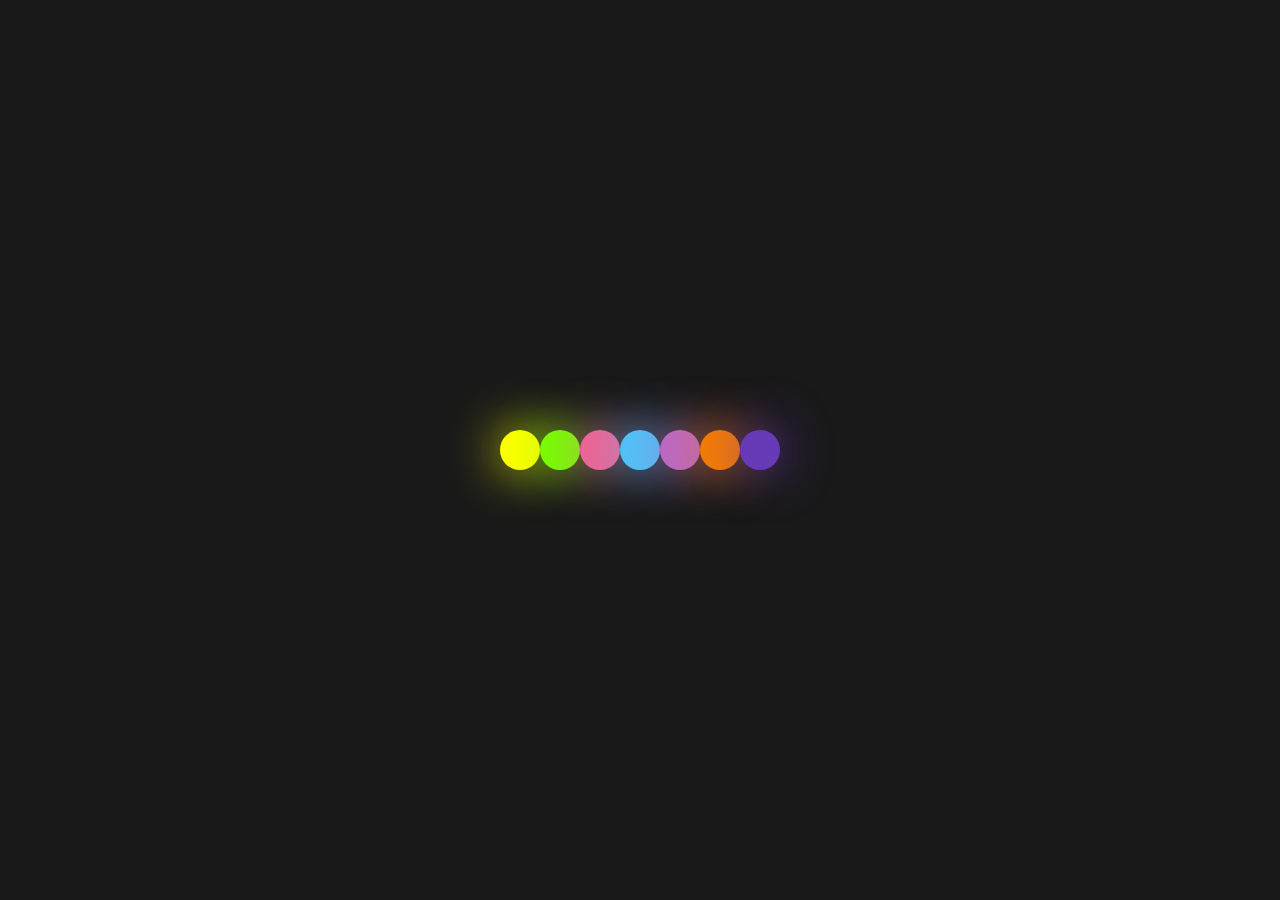
<file: index.html>
<!DOCTYPE html>
<html lang="en">

<head>
    <meta charset="UTF-8">
    <meta http-equiv="refresh" content="5;URL=pertama.html">
    <title>Happy Birthday</title>
    <link rel="icon" href="./images/hero_bg_4.jpg" type="image/gif" sizes="16x16">
    <link rel="stylesheet" href="./style1.css">

</head>

<body>
    <!-- partial:index.partial.html -->
    <div>
        <ul>
            <li></li>
            <li></li>
            <li></li>
            <li></li>
            <li></li>
            <li></li>
            <li></li>
        </ul>
    </div>
    <!-- partial -->

</body>

</html>
</file>
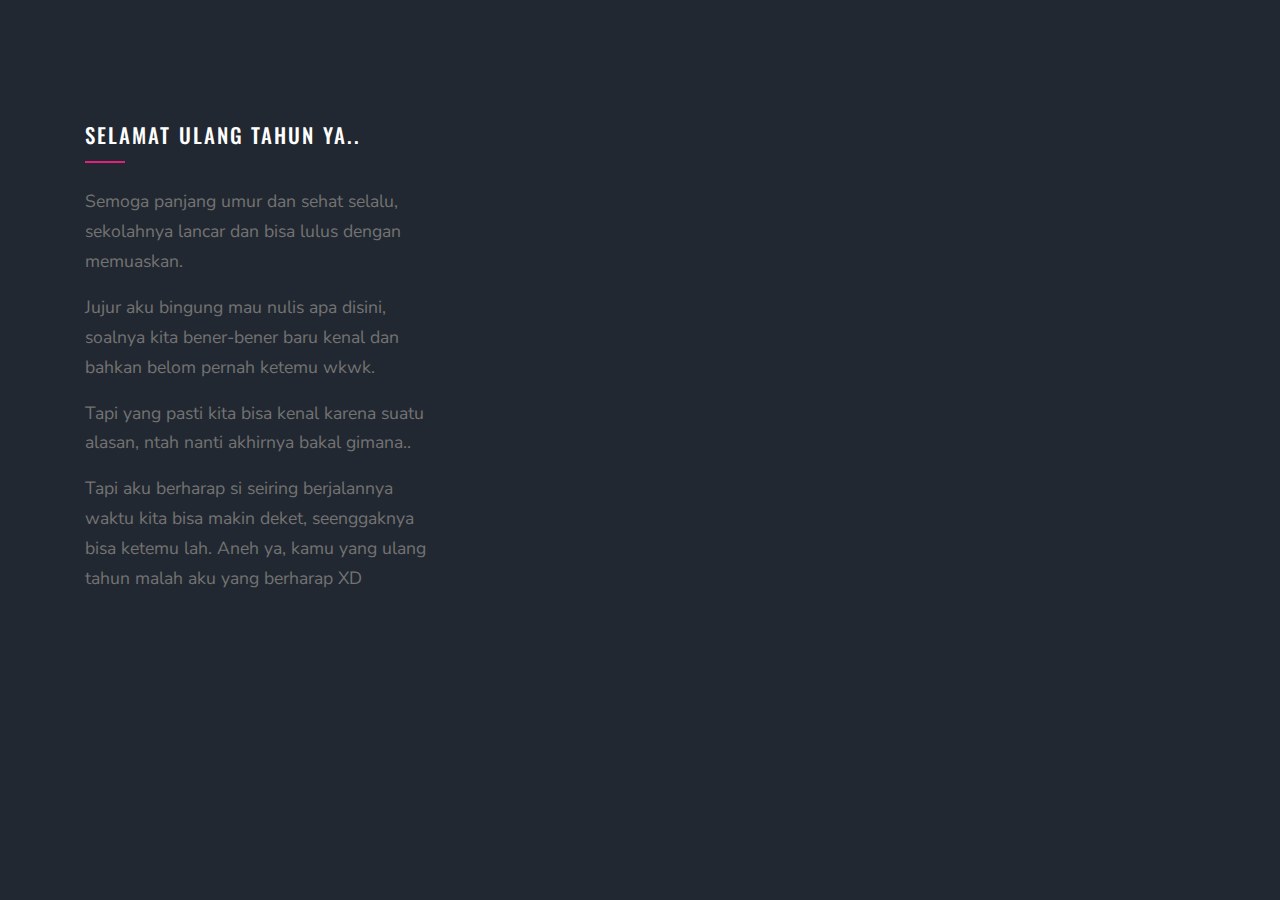
<file: kedua.html>
<!DOCTYPE html>
<html lang="en">

<head>
    <title>Happy Birthday</title>
    <meta charset="utf-8">
    <meta name="viewport" content="width=device-width, initial-scale=1, shrink-to-fit=no">

    <link rel="stylesheet" href="https://fonts.googleapis.com/css?family=Nunito+Sans:200,300,400,700,900|Oswald:400,700">
    <link rel="stylesheet" href="fonts/icomoon/style.css">

    <link rel="stylesheet" href="css/bootstrap.min.css">
    <link rel="stylesheet" href="css/magnific-popup.css">
    <link rel="stylesheet" href="css/jquery-ui.css">
    <link rel="stylesheet" href="css/owl.carousel.min.css">
    <link rel="stylesheet" href="css/owl.theme.default.min.css">
    <link rel="stylesheet" href="css/bootstrap-datepicker.css">
    <link rel="stylesheet" href="css/mediaelementplayer.css">
    <link rel="stylesheet" href="css/animate.css">
    <link rel="stylesheet" href="fonts/flaticon/font/flaticon.css">
    <link rel="stylesheet" href="css/fl-bigmug-line.css">


    <link rel="stylesheet" href="css/aos.css">

    <link rel="stylesheet" href="css/style.css">

</head>

<body>

    <footer class="site-footer">
        <div class="container">
            <div class="row">
                <div class="col-lg-4">
                    <div class="mb-5">
                        <h3 class="footer-heading mb-4">Selamat Ulang Tahun Ya..</h3>
                        <p>Semoga panjang umur dan sehat selalu, sekolahnya lancar dan bisa lulus dengan memuaskan.</p>
                        <p>Jujur aku bingung mau nulis apa disini, soalnya kita bener-bener baru kenal dan bahkan belom pernah ketemu wkwk.</p>
                        <p>Tapi yang pasti kita bisa kenal karena suatu alasan, ntah nanti akhirnya bakal gimana..</p>
                        <p>Tapi aku berharap si seiring berjalannya waktu kita bisa makin deket, seenggaknya bisa ketemu lah. Aneh ya, kamu yang ulang tahun malah aku yang berharap XD</p>
                    </div>
                </div>
            </div>
        </div>
    </footer>

    <script src="js/jquery-3.3.1.min.js"></script>
    <script src="js/jquery-migrate-3.0.1.min.js"></script>
    <script src="js/jquery-ui.js"></script>
    <script src="js/popper.min.js"></script>
    <script src="js/bootstrap.min.js"></script>
    <script src="js/owl.carousel.min.js"></script>
    <script src="js/mediaelement-and-player.min.js"></script>
    <script src="js/jquery.stellar.min.js"></script>
    <script src="js/jquery.countdown.min.js"></script>
    <script src="js/jquery.magnific-popup.min.js"></script>
    <script src="js/bootstrap-datepicker.min.js"></script>
    <script src="js/aos.js"></script>
    <script src="js/circleaudioplayer.js"></script>

    <script src="js/main.js"></script>

</body>

</html>
</file>
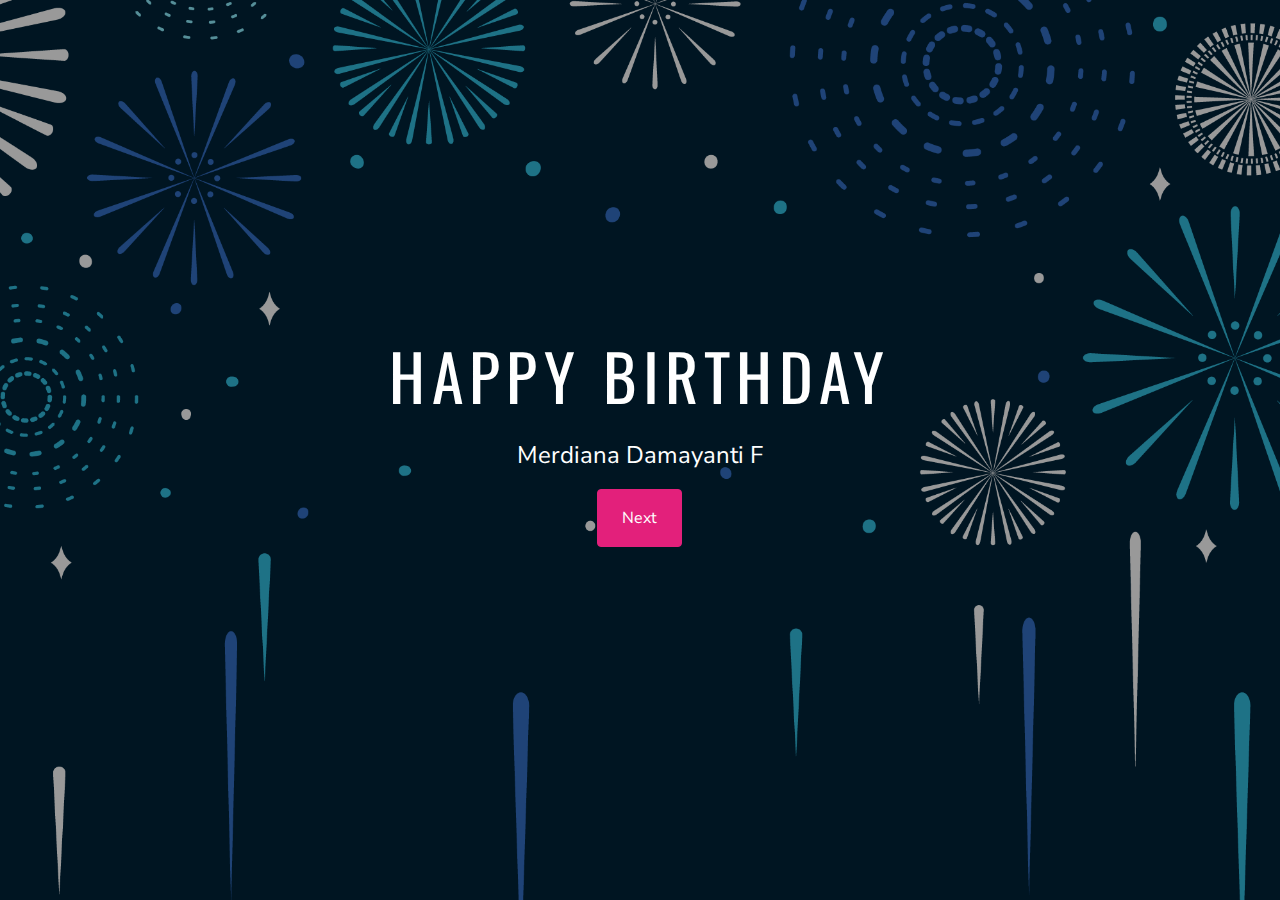
<file: pertama.html>
<!DOCTYPE html>
<html lang="en">

<head>
    <title>Happy Birthday</title>
    <meta charset="utf-8">
    <meta name="viewport" content="width=device-width, initial-scale=1, shrink-to-fit=no">

    <link rel="stylesheet" href="https://fonts.googleapis.com/css?family=Nunito+Sans:200,300,400,700,900|Oswald:400,700">
    <link rel="stylesheet" href="fonts/icomoon/style.css">

    <link rel="stylesheet" href="css/bootstrap.min.css">
    <link rel="stylesheet" href="css/magnific-popup.css">
    <link rel="stylesheet" href="css/jquery-ui.css">
    <link rel="stylesheet" href="css/owl.carousel.min.css">
    <link rel="stylesheet" href="css/owl.theme.default.min.css">
    <link rel="stylesheet" href="css/bootstrap-datepicker.css">
    <link rel="stylesheet" href="css/mediaelementplayer.css">
    <link rel="stylesheet" href="css/animate.css">
    <link rel="stylesheet" href="fonts/flaticon/font/flaticon.css">
    <link rel="stylesheet" href="css/fl-bigmug-line.css">


    <link rel="stylesheet" href="css/aos.css">

    <link rel="stylesheet" href="css/style.css">

</head>

<body>

    <div class="site-blocks-cover overlay" style="background-image: url('images/bg.png');" data-aos="fade" data-stellar-background-ratio="0.5" data-aos="fade">
        <div class="container">
            <div class="row align-items-center justify-content-center">
                <div class="col-md-7 text-center" data-aos="fade-up" data-aos-delay="400">
                    <h1 class="mb-4">Happy birthday</h1>
                    <p>Merdiana Damayanti F</p>
                    <p><a href="kedua.html" class="btn btn-primary px-4 py-3">Next</a></p>
                </div>
            </div>
        </div>
    </div>

    <script src="js/jquery-3.3.1.min.js"></script>
    <script src="js/jquery-migrate-3.0.1.min.js"></script>
    <script src="js/jquery-ui.js"></script>
    <script src="js/popper.min.js"></script>
    <script src="js/bootstrap.min.js"></script>
    <script src="js/owl.carousel.min.js"></script>
    <script src="js/mediaelement-and-player.min.js"></script>
    <script src="js/jquery.stellar.min.js"></script>
    <script src="js/jquery.countdown.min.js"></script>
    <script src="js/jquery.magnific-popup.min.js"></script>
    <script src="js/bootstrap-datepicker.min.js"></script>
    <script src="js/aos.js"></script>
    <script src="js/circleaudioplayer.js"></script>

    <script src="js/main.js"></script>

</body>

</html>
</file>
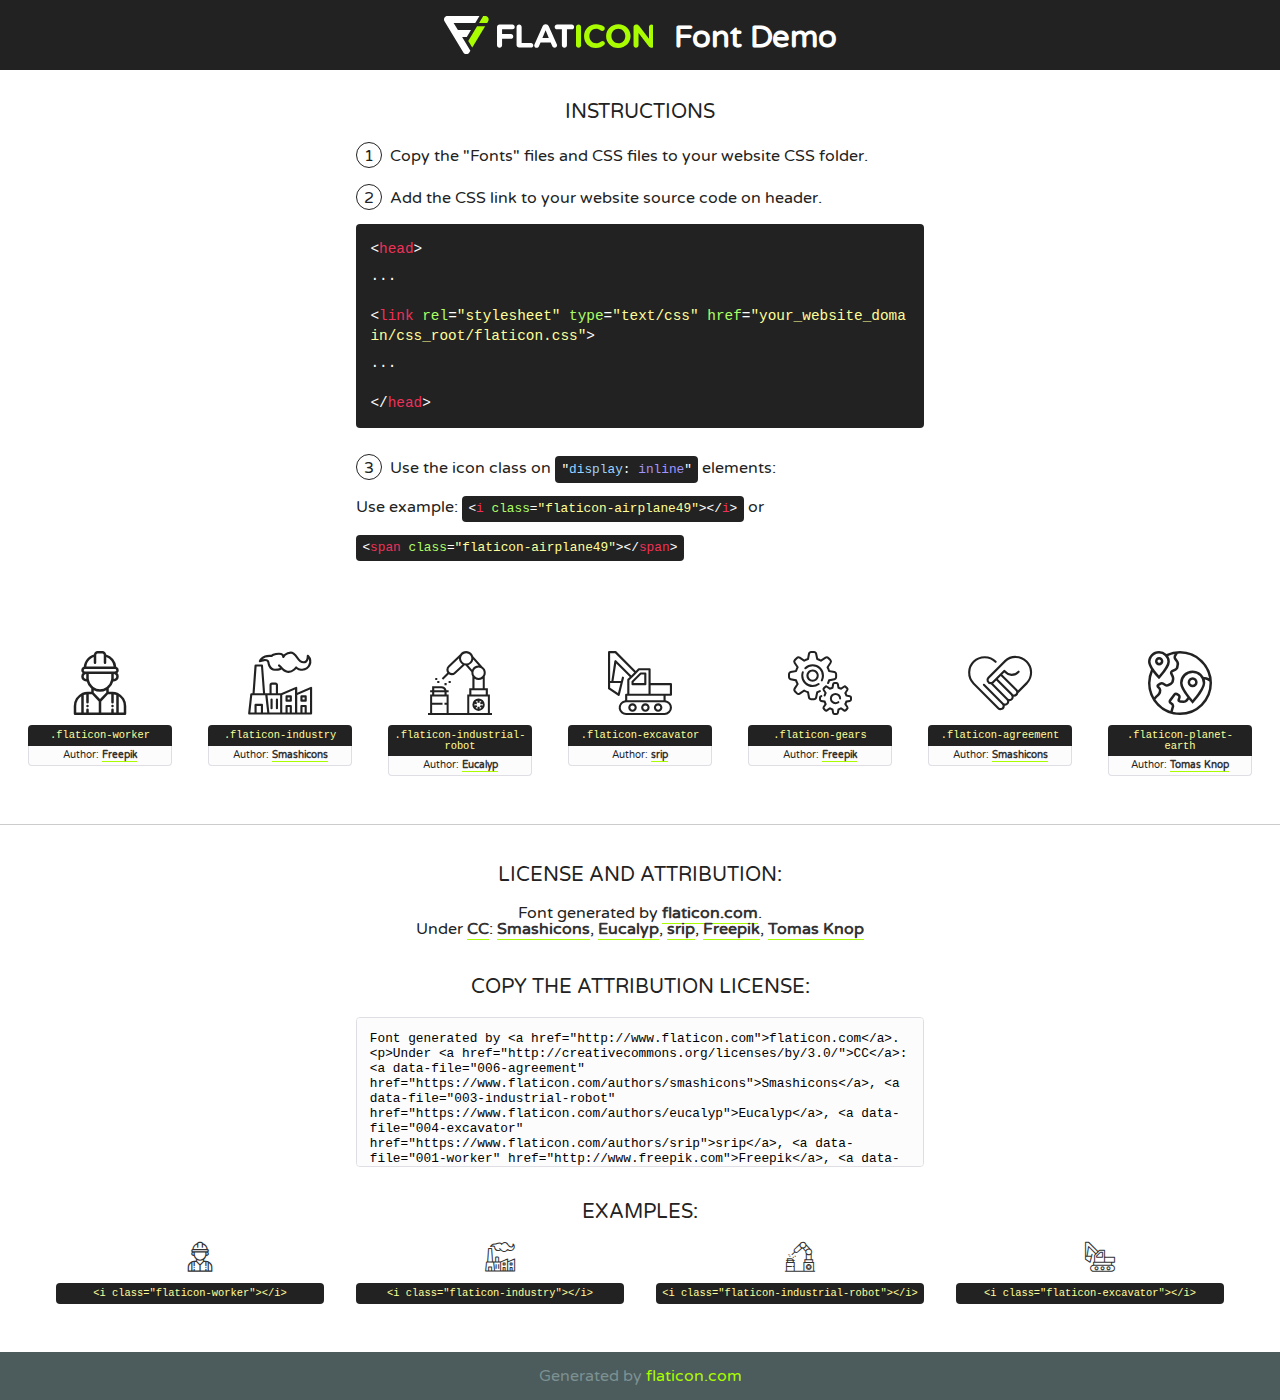
<file: fonts/flaticon/font/flaticon.html>
<!DOCTYPE html>
<!--
  Flaticon icon font: Flaticon
  Creation date: 24/09/2018 04:43
-->
<html>
<!DOCTYPE html>
<html>

<head>
    <title>Flaticon WebFont</title>
    <link href="http://fonts.googleapis.com/css?family=Varela+Round" rel="stylesheet" type="text/css" />
    <link rel="stylesheet" type="text/css" href="flaticon.css">
    <meta charset="UTF-8">
    <style>
    html, body, div, span, applet, object, iframe,
    h1, h2, h3, h4, h5, h6, p, blockquote, pre,
    a, abbr, acronym, address, big, cite, code,
    del, dfn, em, img, ins, kbd, q, s, samp,
    small, strike, strong, sub, sup, tt, var,
    b, u, i, center,
    dl, dt, dd, ol, ul, li,
    fieldset, form, label, legend,
    table, caption, tbody, tfoot, thead, tr, th, td,
    article, aside, canvas, details, embed, 
    figure, figcaption, footer, header, hgroup, 
    menu, nav, output, ruby, section, summary,
    time, mark, audio, video {
        margin: 0;
        padding: 0;
        border: 0;
        font-size: 100%;
        font: inherit;
        vertical-align: baseline;
    }
    /* HTML5 display-role reset for older browsers */
    article, aside, details, figcaption, figure, 
    footer, header, hgroup, menu, nav, section {
        display: block;
    }
    body {
        line-height: 1;
    }
    ol, ul {
        list-style: none;
    }
    blockquote, q {
        quotes: none;
    }
    blockquote:before, blockquote:after,
    q:before, q:after {
        content: '';
        content: none;
    }
    table {
        border-collapse: collapse;
        border-spacing: 0;
    }
    body {
        font-family: 'Varela Round', Helvetica, Arial, sans-serif;
        font-size: 16px;
        color: #222;
    }
    a {
        color: #333;
        border-bottom: 1px solid #a9fd00;
        font-weight: bold;
        text-decoration: none;
    }
    * {
        -moz-box-sizing: border-box;
        -webkit-box-sizing: border-box;
        box-sizing: border-box;
        margin: 0;
        padding: 0;
    }
    [class^="flaticon-"]:before, [class*=" flaticon-"]:before, [class^="flaticon-"]:after, [class*=" flaticon-"]:after {
        font-family: Flaticon;
        font-size: 30px;
        font-style: normal;
        margin-left: 20px;
        color: #333;
    }
    .wrapper {
        max-width: 600px;
        margin: auto;
        padding: 0 1em;
    }
    .title {
        font-size: 1.25em;
        text-align: center;
        margin-bottom: 1em;
        text-transform: uppercase;
    }
    header {
        text-align: center;
        background-color: #222;
        color: #fff;
        padding: 1em;
    }
    header .logo {
        width: 210px;
        height: 38px;
        display: inline-block;
        vertical-align: middle;
        margin-right: 1em;
        border: none;
    }
    header strong {
        font-size: 1.95em;
        font-weight: bold;
        vertical-align: middle;
        margin-top: 5px;
        display: inline-block;
    }
    .demo {
        margin: 2em auto;
        line-height: 1.25em;
    }
    .demo ul li {
        margin-bottom: 1em;
    }
    .demo ul li .num {
        color: #222;
        border-radius: 20px;
        display: inline-block;
        width: 26px;
        padding: 3px;
        height: 26px;
        text-align: center;
        margin-right: 0.5em;
        border: 1px solid #222;
    }
    .demo ul li code {
        background-color: #222;
        border-radius: 4px;
        padding: 0.25em 0.5em;
        display: inline-block;
        color: #fff;
        font-family: Consolas,Monaco,Lucida Console,Liberation Mono,DejaVu Sans Mono,Bitstream Vera Sans Mono,Courier New, monospace;
        font-weight: lighter;
        margin-top: 1em;
        font-size: 0.8em;
        word-break: break-all;
    }
    .demo ul li code.big {
        padding: 1em;
        font-size: 0.9em;
    }
    .demo ul li code .red {
        color: #EF3159;
    }
    .demo ul li code .green {
        color: #ACFF65;
    }
    .demo ul li code .yellow {
        color: #FFFF99;
    }
    .demo ul li code .blue {
        color: #99D3FF;
    }
    .demo ul li code .purple {
        color: #A295FF;
    }
    .demo ul li code .dots {
        margin-top: 0.5em;
        display: block;
    }
    #glyphs {
        border-bottom: 1px solid #ccc;
        padding: 2em 0;
        text-align: center;
    }
    .glyph {
        display: inline-block;
        width: 9em;
        margin: 1em;
        text-align: center;
        vertical-align: top;
        background: #FFF;
    }
    .glyph .glyph-icon {
        padding: 10px;
        display: block;
        font-family:"Flaticon";
        font-size: 64px;
        line-height: 1;
    }
    .glyph .glyph-icon:before {
        font-size: 64px;
        color: #222;
        margin-left: 0;
    }
    .class-name {
        font-size: 0.65em;
        background-color: #222;
        color: #fff;
        border-radius: 4px 4px 0 0;
        padding: 0.5em;
        color: #FFFF99;
        font-family: Consolas,Monaco,Lucida Console,Liberation Mono,DejaVu Sans Mono,Bitstream Vera Sans Mono,Courier New, monospace;
    }
    .author-name {
        font-size: 0.6em;
        background-color: #fcfcfd;
        border: 1px solid #DEDEE4;
        border-top: 0;
        border-radius: 0 0 4px 4px;
        padding: 0.5em;
    }
    .class-name:last-child {
        font-size: 10px;
        color:#888;
    }
    .class-name:last-child a {
        font-size: 10px;
        color:#555;
    }
    .class-name:last-child a:hover {
        color:#a9fd00;
    }
    .glyph > input {
        display: block;
        width: 100px;
        margin: 5px auto;
        text-align: center;
        font-size: 12px;
        cursor: text;
    }
    .glyph > input.icon-input {
        font-family:"Flaticon";
        font-size: 16px;
        margin-bottom: 10px;
    }
    .attribution .title {
        margin-top: 2em;
    }
    .attribution textarea {
        background-color: #fcfcfd;
        padding: 1em;
        border: none;
        box-shadow: none;
        border: 1px solid #DEDEE4;
        border-radius: 4px;
        resize: none;
        width: 100%;
        height: 150px;
        font-size: 0.8em;
        font-family: Consolas,Monaco,Lucida Console,Liberation Mono,DejaVu Sans Mono,Bitstream Vera Sans Mono,Courier New, monospace;
        -webkit-appearance: none;
    }
    .iconsuse {
        margin: 2em auto;
        text-align: center;
        max-width: 1200px;
    }
    .iconsuse:after {
        content: '';
        display: table;
        clear: both;
    }
    .iconsuse .image {
        float: left;
        width: 25%;
        padding: 0 1em;
    }
    .iconsuse .image p {
        margin-bottom: 1em;
    }
    .iconsuse .image span {
        display: block;
        font-size: 0.65em;
        background-color: #222;
        color: #fff;
        border-radius: 4px;
        padding: 0.5em;
        color: #FFFF99;
        margin-top: 1em;
        font-family: Consolas,Monaco,Lucida Console,Liberation Mono,DejaVu Sans Mono,Bitstream Vera Sans Mono,Courier New, monospace;
    }
    #footer {
        text-align: center;
        background-color: #4C5B5C;
        color: #7c9192;
        padding: 1em;
    }
    #footer a {
        border: none;
        color: #a9fd00;
        font-weight: normal;
    }
    @media (max-width: 960px) {
        .iconsuse .image {
            width: 50%;
        }
    }
    @media (max-width: 560px) {
        .iconsuse .image {
            width: 100%;
        }
    }
    </style>
</head>

<body class="characters-off">

    <header>
        <a href="http://www.flaticon.com" target="_blank" class="logo">
            <svg version="1.1" xmlns="http://www.w3.org/2000/svg" xmlns:xlink="http://www.w3.org/1999/xlink" xmlns:a="http://ns.adobe.com/AdobeSVGViewerExtensions/3.0/" viewBox="0 0 560.875 102.036" enable-background="new 0 0 560.875 102.036" xml:space="preserve">
                <defs>
                </defs>
                <g>
                    <g class="letters">
                        <path fill="#ffffff" d="M141.596,29.675c0-3.777,2.985-6.767,6.764-6.767h34.438c3.426,0,6.15,2.728,6.15,6.15
                        c0,3.43-2.724,6.149-6.15,6.149h-27.674v13.091h23.719c3.429,0,6.151,2.724,6.151,6.15c0,3.43-2.723,6.149-6.151,6.149h-23.719
                        v17.574c0,3.773-2.986,6.761-6.764,6.761c-3.779,0-6.764-2.989-6.764-6.761V29.675z"></path>
                        <path fill="#ffffff" d="M193.844,29.149c0-3.781,2.985-6.767,6.764-6.767c3.776,0,6.763,2.985,6.763,6.767v42.957h25.039
                        c3.426,0,6.149,2.726,6.149,6.153c0,3.425-2.723,6.15-6.149,6.15h-31.802c-3.779,0-6.764-2.986-6.764-6.768V29.149z"></path>
                        <path fill="#ffffff" d="M241.891,75.71l21.438-48.407c1.492-3.341,4.215-5.357,7.906-5.357h0.792
                        c3.686,0,6.323,2.017,7.815,5.357l21.439,48.407c0.436,0.967,0.701,1.845,0.701,2.723c0,3.602-2.809,6.501-6.414,6.501
                        c-3.161,0-5.269-1.845-6.499-4.655l-4.132-9.661h-27.059l-4.301,10.102c-1.144,2.631-3.426,4.214-6.237,4.214
                        c-3.517,0-6.24-2.81-6.24-6.325C241.1,77.64,241.451,76.677,241.891,75.71z M279.932,58.666l-8.521-20.297l-8.526,20.297H279.932
                        z"></path>
                        <path fill="#ffffff" d="M314.864,35.387H301.86c-3.429,0-6.239-2.813-6.239-6.238c0-3.429,2.811-6.24,6.239-6.24h39.533
                        c3.426,0,6.237,2.811,6.237,6.24c0,3.425-2.811,6.238-6.237,6.238h-13.001v42.785c0,3.773-2.99,6.761-6.764,6.761
                        c-3.779,0-6.764-2.989-6.764-6.761V35.387z"></path>
                        <path fill="#A9FD00" d="M352.615,29.149c0-3.781,2.985-6.767,6.767-6.767c3.774,0,6.761,2.985,6.761,6.767v49.024
                        c0,3.773-2.987,6.761-6.761,6.761c-3.781,0-6.767-2.989-6.767-6.761V29.149z"></path>
                        <path fill="#A9FD00" d="M374.132,53.836v-0.179c0-17.481,13.178-31.801,32.065-31.801c9.22,0,15.459,2.458,20.557,6.238
                        c1.402,1.054,2.637,2.985,2.637,5.357c0,3.692-2.985,6.59-6.681,6.59c-1.845,0-3.071-0.702-4.044-1.319
                        c-3.776-2.813-7.729-4.393-12.562-4.393c-10.364,0-17.831,8.611-17.831,19.154v0.173c0,10.542,7.291,19.329,17.831,19.329
                        c5.715,0,9.492-1.756,13.359-4.834c1.049-0.874,2.458-1.491,4.039-1.491c3.429,0,6.325,2.813,6.325,6.236
                        c0,2.106-1.056,3.78-2.282,4.834c-5.539,4.834-12.036,7.733-21.878,7.733C387.572,85.464,374.132,71.493,374.132,53.836z"></path>
                        <path fill="#A9FD00" d="M433.009,53.836v-0.179c0-17.481,13.79-31.801,32.766-31.801c18.981,0,32.592,14.143,32.592,31.628v0.173
                        c0,17.483-13.785,31.807-32.769,31.807C446.625,85.464,433.009,71.32,433.009,53.836z M484.224,53.836v-0.179
                        c0-10.539-7.725-19.326-18.626-19.326c-10.893,0-18.449,8.611-18.449,19.154v0.173c0,10.542,7.73,19.329,18.626,19.329
                        C476.676,72.986,484.224,64.378,484.224,53.836z"></path>
                        <path fill="#A9FD00" d="M506.233,29.321c0-3.774,2.99-6.763,6.767-6.763h1.401c3.252,0,5.183,1.583,7.029,3.953l26.093,34.265
                        V29.059c0-3.692,2.99-6.677,6.681-6.677c3.683,0,6.671,2.985,6.671,6.677v48.934c0,3.78-2.987,6.765-6.764,6.765h-0.436
                        c-3.257,0-5.188-1.581-7.034-3.953l-27.056-35.492v32.944c0,3.687-2.985,6.676-6.678,6.676c-3.683,0-6.673-2.989-6.673-6.676
                        V29.321z"></path>
                    </g>
                    <g class="insignia">
                        <path fill="#ffffff" d="M48.372,56.137h12.517l11.156-18.537H37.186L25.688,18.539h57.825L94.668,0H9.271
                        C5.925,0,2.842,1.801,1.198,4.716c-1.644,2.907-1.593,6.482,0.134,9.343l50.38,83.501c1.678,2.781,4.689,4.476,7.938,4.476
                        c3.246,0,6.257-1.695,7.935-4.476l2.898-4.804L48.372,56.137z"></path>
                        <g class="i">
                            <path fill="#A9FD00" d="M93.575,18.539h0.031v0.004l21.652,0.004l2.705-4.488c1.727-2.861,1.778-6.436,0.133-9.343
                            C116.454,1.801,113.371,0,110.026,0h-5.294L93.575,18.539z"></path>
                            <polygon fill="#A9FD00" points="88.291,27.356 64.725,66.486 75.519,84.404 109.942,27.356"></polygon>
                        </g>
                    </g>
                </g>
            </svg>
        </a>
        <strong>Font Demo</strong>
    </header>


    <section class="demo wrapper">

        <p class="title">Instructions</p>

        <ul>
            <li>
                <span class="num">1</span>Copy the "Fonts" files and CSS files to your website CSS folder.
            </li>
            <li>
                <span class="num">2</span>Add the CSS link to your website source code on header.
                <code class="big">
                    &lt;<span class="red">head</span>&gt;
                    <br/><span class="dots">...</span>
                    <br/>&lt;<span class="red">link</span> <span class="green">rel</span>=<span class="yellow">"stylesheet"</span> <span class="green">type</span>=<span class="yellow">"text/css"</span> <span class="green">href</span>=<span class="yellow">"your_website_domain/css_root/flaticon.css"</span>&gt;
                    <br/><span class="dots">...</span>
                    <br/>&lt;/<span class="red">head</span>&gt;
                </code>
            </li>

            <li>
                <p>
                    <span class="num">3</span>Use the icon class on <code>"<span class="blue">display</span>:<span class="purple"> inline</span>"</code> elements:
                    <br />
                    Use example: <code>&lt;<span class="red">i</span> <span class="green">class</span>=<span class="yellow">&quot;flaticon-airplane49&quot;</span>&gt;&lt;/<span class="red">i</span>&gt;</code> or <code>&lt;<span class="red">span</span> <span class="green">class</span>=<span class="yellow">&quot;flaticon-airplane49&quot;</span>&gt;&lt;/<span class="red">span</span>&gt;</code>
            </li>
        </ul>

    </section>




   <section id="glyphs">          
    
      
        <div class="glyph"><div class="glyph-icon flaticon-worker"></div>
            <div class="class-name">.flaticon-worker</div>
            <div class="author-name">Author: <a data-file="001-worker" href="http://www.freepik.com">Freepik</a> </div> 
        </div>        
        
        <div class="glyph"><div class="glyph-icon flaticon-industry"></div>
            <div class="class-name">.flaticon-industry</div>
            <div class="author-name">Author: <a data-file="002-industry" href="https://www.flaticon.com/authors/smashicons">Smashicons</a> </div> 
        </div>        
        
        <div class="glyph"><div class="glyph-icon flaticon-industrial-robot"></div>
            <div class="class-name">.flaticon-industrial-robot</div>
            <div class="author-name">Author: <a data-file="003-industrial-robot" href="https://www.flaticon.com/authors/eucalyp">Eucalyp</a> </div> 
        </div>        
        
        <div class="glyph"><div class="glyph-icon flaticon-excavator"></div>
            <div class="class-name">.flaticon-excavator</div>
            <div class="author-name">Author: <a data-file="004-excavator" href="https://www.flaticon.com/authors/srip">srip</a> </div> 
        </div>        
        
        <div class="glyph"><div class="glyph-icon flaticon-gears"></div>
            <div class="class-name">.flaticon-gears</div>
            <div class="author-name">Author: <a data-file="005-gears" href="http://www.freepik.com">Freepik</a> </div> 
        </div>        
        
        <div class="glyph"><div class="glyph-icon flaticon-agreement"></div>
            <div class="class-name">.flaticon-agreement</div>
            <div class="author-name">Author: <a data-file="006-agreement" href="https://www.flaticon.com/authors/smashicons">Smashicons</a> </div> 
        </div>        
        
        <div class="glyph"><div class="glyph-icon flaticon-planet-earth"></div>
            <div class="class-name">.flaticon-planet-earth</div>
            <div class="author-name">Author: <a data-file="007-planet-earth" href="https://www.flaticon.com/authors/tomas-knop">Tomas Knop</a> </div> 
        </div>        
        

    </section>



    <section class="attribution wrapper"   style="text-align:center;">

      <div class="title">License and attribution:</div><div class="attrDiv">Font generated by <a href="http://www.flaticon.com">flaticon.com</a>. <div><p>Under <a href="http://creativecommons.org/licenses/by/3.0/">CC</a>: <a data-file="006-agreement" href="https://www.flaticon.com/authors/smashicons">Smashicons</a>, <a data-file="003-industrial-robot" href="https://www.flaticon.com/authors/eucalyp">Eucalyp</a>, <a data-file="004-excavator" href="https://www.flaticon.com/authors/srip">srip</a>, <a data-file="001-worker" href="http://www.freepik.com">Freepik</a>, <a data-file="007-planet-earth" href="https://www.flaticon.com/authors/tomas-knop">Tomas Knop</a></p>  </div>
      </div>
      <div class="title">Copy the Attribution License:</div>

    <textarea onclick="this.focus();this.select();">Font generated by &lt;a href=&quot;http://www.flaticon.com&quot;&gt;flaticon.com&lt;/a&gt;. <p>Under <a href="http://creativecommons.org/licenses/by/3.0/">CC</a>: <a data-file="006-agreement" href="https://www.flaticon.com/authors/smashicons">Smashicons</a>, <a data-file="003-industrial-robot" href="https://www.flaticon.com/authors/eucalyp">Eucalyp</a>, <a data-file="004-excavator" href="https://www.flaticon.com/authors/srip">srip</a>, <a data-file="001-worker" href="http://www.freepik.com">Freepik</a>, <a data-file="007-planet-earth" href="https://www.flaticon.com/authors/tomas-knop">Tomas Knop</a></p>  
     </textarea>

    </section>

    <section class="iconsuse">

          <div class="title">Examples:</div>            
             
            <div class="image">
                <p>
                    <i class="glyph-icon flaticon-worker"></i> 
                    <span>&lt;i class=&quot;flaticon-worker&quot;&gt;&lt;/i&gt;</span>
                </p>
            </div>
            
            <div class="image">
                <p>
                    <i class="glyph-icon flaticon-industry"></i> 
                    <span>&lt;i class=&quot;flaticon-industry&quot;&gt;&lt;/i&gt;</span>
                </p>
            </div>
            
            <div class="image">
                <p>
                    <i class="glyph-icon flaticon-industrial-robot"></i> 
                    <span>&lt;i class=&quot;flaticon-industrial-robot&quot;&gt;&lt;/i&gt;</span>
                </p>
            </div>
            
            <div class="image">
                <p>
                    <i class="glyph-icon flaticon-excavator"></i> 
                    <span>&lt;i class=&quot;flaticon-excavator&quot;&gt;&lt;/i&gt;</span>
                </p>
            </div>
                       
        </div>
                            
    </section>

<div id="footer">
    <div>Generated by <a href="http://www.flaticon.com">flaticon.com</a>
    </div>
</div>



</body>
</html>
</file>
<file: style1.css>
body{
  margin:0;
  padding:0;
  background:rgba(0,0,0,.9);
}
ul{
  position:absolute;
  top:50%;
  left:50%;
  transform:translate(-50%,-50%);
  margin:0;
  padding:0;
  display:flex;
  
}
ul li{
  list-style:none;
  width:40px;
  height:40px;
  background:#fff;
  border-radius:50%;
  animation:grow 1.6s ease-in-out infinite;
}
  @keyframes grow
  {
    0% , 40% , 100%
    {
      transform:scale(0.2);
    }
    20%{
       transform:scale(1);

    }
  }

ul li:nth-child(1){
  animation-delay:-1.4s;
  background:#ffff00;
  box-shadow:0 0 50px #ffff00;
  
}
ul li:nth-child(2){
  animation-delay:-1.2s;
  background:#76ff03;
  box-shadow:0 0 50px #76ff03;
  
}
ul li:nth-child(3){
  animation-delay:-1s;
  background:#f06292;
  box-shadow:0 0 50px #f06292;
  
}
ul li:nth-child(4){
  animation-delay:-0.8s;
  background:#4fc3f7;
  box-shadow:0 0 50px #4fc3f7;
  
}
ul li:nth-child(5){
  animation-delay:-0.6s;
  background:#ba68c8;
  box-shadow:0 0 50px #ba68c8;
  
}
ul li:nth-child(6){
  animation-delay:-0.4s;
  background:#f57c00;
  box-shadow:0 0 50px #f57c00;
  
}
ul li:nth-child(7){
  animation-delay:-0.2s;
  background:#673ab7;
  box-shadow:0 0 50px #673ab7;
  
}
</file>
<file: fonts/icomoon/style.css>
@font-face {
  font-family: 'icomoon';
  src:  url('fonts/icomoon.eot?10si43');
  src:  url('fonts/icomoon.eot?10si43#iefix') format('embedded-opentype'),
    url('fonts/icomoon.ttf?10si43') format('truetype'),
    url('fonts/icomoon.woff?10si43') format('woff'),
    url('fonts/icomoon.svg?10si43#icomoon') format('svg');
  font-weight: normal;
  font-style: normal;
}

[class^="icon-"], [class*=" icon-"] {
  /* use !important to prevent issues with browser extensions that change fonts */
  font-family: 'icomoon' !important;
  speak: none;
  font-style: normal;
  font-weight: normal;
  font-variant: normal;
  text-transform: none;
  line-height: 1;

  /* Better Font Rendering =========== */
  -webkit-font-smoothing: antialiased;
  -moz-osx-font-smoothing: grayscale;
}

.icon-asterisk:before {
  content: "\f069";
}
.icon-plus:before {
  content: "\f067";
}
.icon-question:before {
  content: "\f128";
}
.icon-minus:before {
  content: "\f068";
}
.icon-glass:before {
  content: "\f000";
}
.icon-music:before {
  content: "\f001";
}
.icon-search:before {
  content: "\f002";
}
.icon-envelope-o:before {
  content: "\f003";
}
.icon-heart:before {
  content: "\f004";
}
.icon-star:before {
  content: "\f005";
}
.icon-star-o:before {
  content: "\f006";
}
.icon-user:before {
  content: "\f007";
}
.icon-film:before {
  content: "\f008";
}
.icon-th-large:before {
  content: "\f009";
}
.icon-th:before {
  content: "\f00a";
}
.icon-th-list:before {
  content: "\f00b";
}
.icon-check:before {
  content: "\f00c";
}
.icon-close:before {
  content: "\f00d";
}
.icon-remove:before {
  content: "\f00d";
}
.icon-times:before {
  content: "\f00d";
}
.icon-search-plus:before {
  content: "\f00e";
}
.icon-search-minus:before {
  content: "\f010";
}
.icon-power-off:before {
  content: "\f011";
}
.icon-signal:before {
  content: "\f012";
}
.icon-cog:before {
  content: "\f013";
}
.icon-gear:before {
  content: "\f013";
}
.icon-trash-o:before {
  content: "\f014";
}
.icon-home:before {
  content: "\f015";
}
.icon-file-o:before {
  content: "\f016";
}
.icon-clock-o:before {
  content: "\f017";
}
.icon-road:before {
  content: "\f018";
}
.icon-download:before {
  content: "\f019";
}
.icon-arrow-circle-o-down:before {
  content: "\f01a";
}
.icon-arrow-circle-o-up:before {
  content: "\f01b";
}
.icon-inbox:before {
  content: "\f01c";
}
.icon-play-circle-o:before {
  content: "\f01d";
}
.icon-repeat:before {
  content: "\f01e";
}
.icon-rotate-right:before {
  content: "\f01e";
}
.icon-refresh:before {
  content: "\f021";
}
.icon-list-alt:before {
  content: "\f022";
}
.icon-lock:before {
  content: "\f023";
}
.icon-flag:before {
  content: "\f024";
}
.icon-headphones:before {
  content: "\f025";
}
.icon-volume-off:before {
  content: "\f026";
}
.icon-volume-down:before {
  content: "\f027";
}
.icon-volume-up:before {
  content: "\f028";
}
.icon-qrcode:before {
  content: "\f029";
}
.icon-barcode:before {
  content: "\f02a";
}
.icon-tag:before {
  content: "\f02b";
}
.icon-tags:before {
  content: "\f02c";
}
.icon-book:before {
  content: "\f02d";
}
.icon-bookmark:before {
  content: "\f02e";
}
.icon-print:before {
  content: "\f02f";
}
.icon-camera:before {
  content: "\f030";
}
.icon-font:before {
  content: "\f031";
}
.icon-bold:before {
  content: "\f032";
}
.icon-italic:before {
  content: "\f033";
}
.icon-text-height:before {
  content: "\f034";
}
.icon-text-width:before {
  content: "\f035";
}
.icon-align-left:before {
  content: "\f036";
}
.icon-align-center:before {
  content: "\f037";
}
.icon-align-right:before {
  content: "\f038";
}
.icon-align-justify:before {
  content: "\f039";
}
.icon-list:before {
  content: "\f03a";
}
.icon-dedent:before {
  content: "\f03b";
}
.icon-outdent:before {
  content: "\f03b";
}
.icon-indent:before {
  content: "\f03c";
}
.icon-video-camera:before {
  content: "\f03d";
}
.icon-image:before {
  content: "\f03e";
}
.icon-photo:before {
  content: "\f03e";
}
.icon-picture-o:before {
  content: "\f03e";
}
.icon-pencil:before {
  content: "\f040";
}
.icon-map-marker:before {
  content: "\f041";
}
.icon-adjust:before {
  content: "\f042";
}
.icon-tint:before {
  content: "\f043";
}
.icon-edit:before {
  content: "\f044";
}
.icon-pencil-square-o:before {
  content: "\f044";
}
.icon-share-square-o:before {
  content: "\f045";
}
.icon-check-square-o:before {
  content: "\f046";
}
.icon-arrows:before {
  content: "\f047";
}
.icon-step-backward:before {
  content: "\f048";
}
.icon-fast-backward:before {
  content: "\f049";
}
.icon-backward:before {
  content: "\f04a";
}
.icon-play:before {
  content: "\f04b";
}
.icon-pause:before {
  content: "\f04c";
}
.icon-stop:before {
  content: "\f04d";
}
.icon-forward:before {
  content: "\f04e";
}
.icon-fast-forward:before {
  content: "\f050";
}
.icon-step-forward:before {
  content: "\f051";
}
.icon-eject:before {
  content: "\f052";
}
.icon-chevron-left:before {
  content: "\f053";
}
.icon-chevron-right:before {
  content: "\f054";
}
.icon-plus-circle:before {
  content: "\f055";
}
.icon-minus-circle:before {
  content: "\f056";
}
.icon-times-circle:before {
  content: "\f057";
}
.icon-check-circle:before {
  content: "\f058";
}
.icon-question-circle:before {
  content: "\f059";
}
.icon-info-circle:before {
  content: "\f05a";
}
.icon-crosshairs:before {
  content: "\f05b";
}
.icon-times-circle-o:before {
  content: "\f05c";
}
.icon-check-circle-o:before {
  content: "\f05d";
}
.icon-ban:before {
  content: "\f05e";
}
.icon-arrow-left:before {
  content: "\f060";
}
.icon-arrow-right:before {
  content: "\f061";
}
.icon-arrow-up:before {
  content: "\f062";
}
.icon-arrow-down:before {
  content: "\f063";
}
.icon-mail-forward:before {
  content: "\f064";
}
.icon-share:before {
  content: "\f064";
}
.icon-expand:before {
  content: "\f065";
}
.icon-compress:before {
  content: "\f066";
}
.icon-exclamation-circle:before {
  content: "\f06a";
}
.icon-gift:before {
  content: "\f06b";
}
.icon-leaf:before {
  content: "\f06c";
}
.icon-fire:before {
  content: "\f06d";
}
.icon-eye:before {
  content: "\f06e";
}
.icon-eye-slash:before {
  content: "\f070";
}
.icon-exclamation-triangle:before {
  content: "\f071";
}
.icon-warning:before {
  content: "\f071";
}
.icon-plane:before {
  content: "\f072";
}
.icon-calendar:before {
  content: "\f073";
}
.icon-random:before {
  content: "\f074";
}
.icon-comment:before {
  content: "\f075";
}
.icon-magnet:before {
  content: "\f076";
}
.icon-chevron-up:before {
  content: "\f077";
}
.icon-chevron-down:before {
  content: "\f078";
}
.icon-retweet:before {
  content: "\f079";
}
.icon-shopping-cart:before {
  content: "\f07a";
}
.icon-folder:before {
  content: "\f07b";
}
.icon-folder-open:before {
  content: "\f07c";
}
.icon-arrows-v:before {
  content: "\f07d";
}
.icon-arrows-h:before {
  content: "\f07e";
}
.icon-bar-chart:before {
  content: "\f080";
}
.icon-bar-chart-o:before {
  content: "\f080";
}
.icon-twitter-square:before {
  content: "\f081";
}
.icon-facebook-square:before {
  content: "\f082";
}
.icon-camera-retro:before {
  content: "\f083";
}
.icon-key:before {
  content: "\f084";
}
.icon-cogs:before {
  content: "\f085";
}
.icon-gears:before {
  content: "\f085";
}
.icon-comments:before {
  content: "\f086";
}
.icon-thumbs-o-up:before {
  content: "\f087";
}
.icon-thumbs-o-down:before {
  content: "\f088";
}
.icon-star-half:before {
  content: "\f089";
}
.icon-heart-o:before {
  content: "\f08a";
}
.icon-sign-out:before {
  content: "\f08b";
}
.icon-linkedin-square:before {
  content: "\f08c";
}
.icon-thumb-tack:before {
  content: "\f08d";
}
.icon-external-link:before {
  content: "\f08e";
}
.icon-sign-in:before {
  content: "\f090";
}
.icon-trophy:before {
  content: "\f091";
}
.icon-github-square:before {
  content: "\f092";
}
.icon-upload:before {
  content: "\f093";
}
.icon-lemon-o:before {
  content: "\f094";
}
.icon-phone:before {
  content: "\f095";
}
.icon-square-o:before {
  content: "\f096";
}
.icon-bookmark-o:before {
  content: "\f097";
}
.icon-phone-square:before {
  content: "\f098";
}
.icon-twitter:before {
  content: "\f099";
}
.icon-facebook:before {
  content: "\f09a";
}
.icon-facebook-f:before {
  content: "\f09a";
}
.icon-github:before {
  content: "\f09b";
}
.icon-unlock:before {
  content: "\f09c";
}
.icon-credit-card:before {
  content: "\f09d";
}
.icon-feed:before {
  content: "\f09e";
}
.icon-rss:before {
  content: "\f09e";
}
.icon-hdd-o:before {
  content: "\f0a0";
}
.icon-bullhorn:before {
  content: "\f0a1";
}
.icon-bell-o:before {
  content: "\f0a2";
}
.icon-certificate:before {
  content: "\f0a3";
}
.icon-hand-o-right:before {
  content: "\f0a4";
}
.icon-hand-o-left:before {
  content: "\f0a5";
}
.icon-hand-o-up:before {
  content: "\f0a6";
}
.icon-hand-o-down:before {
  content: "\f0a7";
}
.icon-arrow-circle-left:before {
  content: "\f0a8";
}
.icon-arrow-circle-right:before {
  content: "\f0a9";
}
.icon-arrow-circle-up:before {
  content: "\f0aa";
}
.icon-arrow-circle-down:before {
  content: "\f0ab";
}
.icon-globe:before {
  content: "\f0ac";
}
.icon-wrench:before {
  content: "\f0ad";
}
.icon-tasks:before {
  content: "\f0ae";
}
.icon-filter:before {
  content: "\f0b0";
}
.icon-briefcase:before {
  content: "\f0b1";
}
.icon-arrows-alt:before {
  content: "\f0b2";
}
.icon-group:before {
  content: "\f0c0";
}
.icon-users:before {
  content: "\f0c0";
}
.icon-chain:before {
  content: "\f0c1";
}
.icon-link:before {
  content: "\f0c1";
}
.icon-cloud:before {
  content: "\f0c2";
}
.icon-flask:before {
  content: "\f0c3";
}
.icon-cut:before {
  content: "\f0c4";
}
.icon-scissors:before {
  content: "\f0c4";
}
.icon-copy:before {
  content: "\f0c5";
}
.icon-files-o:before {
  content: "\f0c5";
}
.icon-paperclip:before {
  content: "\f0c6";
}
.icon-floppy-o:before {
  content: "\f0c7";
}
.icon-save:before {
  content: "\f0c7";
}
.icon-square:before {
  content: "\f0c8";
}
.icon-bars:before {
  content: "\f0c9";
}
.icon-navicon:before {
  content: "\f0c9";
}
.icon-reorder:before {
  content: "\f0c9";
}
.icon-list-ul:before {
  content: "\f0ca";
}
.icon-list-ol:before {
  content: "\f0cb";
}
.icon-strikethrough:before {
  content: "\f0cc";
}
.icon-underline:before {
  content: "\f0cd";
}
.icon-table:before {
  content: "\f0ce";
}
.icon-magic:before {
  content: "\f0d0";
}
.icon-truck:before {
  content: "\f0d1";
}
.icon-pinterest:before {
  content: "\f0d2";
}
.icon-pinterest-square:before {
  content: "\f0d3";
}
.icon-google-plus-square:before {
  content: "\f0d4";
}
.icon-google-plus:before {
  content: "\f0d5";
}
.icon-money:before {
  content: "\f0d6";
}
.icon-caret-down:before {
  content: "\f0d7";
}
.icon-caret-up:before {
  content: "\f0d8";
}
.icon-caret-left:before {
  content: "\f0d9";
}
.icon-caret-right:before {
  content: "\f0da";
}
.icon-columns:before {
  content: "\f0db";
}
.icon-sort:before {
  content: "\f0dc";
}
.icon-unsorted:before {
  content: "\f0dc";
}
.icon-sort-desc:before {
  content: "\f0dd";
}
.icon-sort-down:before {
  content: "\f0dd";
}
.icon-sort-asc:before {
  content: "\f0de";
}
.icon-sort-up:before {
  content: "\f0de";
}
.icon-envelope:before {
  content: "\f0e0";
}
.icon-linkedin:before {
  content: "\f0e1";
}
.icon-rotate-left:before {
  content: "\f0e2";
}
.icon-undo:before {
  content: "\f0e2";
}
.icon-gavel:before {
  content: "\f0e3";
}
.icon-legal:before {
  content: "\f0e3";
}
.icon-dashboard:before {
  content: "\f0e4";
}
.icon-tachometer:before {
  content: "\f0e4";
}
.icon-comment-o:before {
  content: "\f0e5";
}
.icon-comments-o:before {
  content: "\f0e6";
}
.icon-bolt:before {
  content: "\f0e7";
}
.icon-flash:before {
  content: "\f0e7";
}
.icon-sitemap:before {
  content: "\f0e8";
}
.icon-umbrella:before {
  content: "\f0e9";
}
.icon-clipboard:before {
  content: "\f0ea";
}
.icon-paste:before {
  content: "\f0ea";
}
.icon-lightbulb-o:before {
  content: "\f0eb";
}
.icon-exchange:before {
  content: "\f0ec";
}
.icon-cloud-download:before {
  content: "\f0ed";
}
.icon-cloud-upload:before {
  content: "\f0ee";
}
.icon-user-md:before {
  content: "\f0f0";
}
.icon-stethoscope:before {
  content: "\f0f1";
}
.icon-suitcase:before {
  content: "\f0f2";
}
.icon-bell:before {
  content: "\f0f3";
}
.icon-coffee:before {
  content: "\f0f4";
}
.icon-cutlery:before {
  content: "\f0f5";
}
.icon-file-text-o:before {
  content: "\f0f6";
}
.icon-building-o:before {
  content: "\f0f7";
}
.icon-hospital-o:before {
  content: "\f0f8";
}
.icon-ambulance:before {
  content: "\f0f9";
}
.icon-medkit:before {
  content: "\f0fa";
}
.icon-fighter-jet:before {
  content: "\f0fb";
}
.icon-beer:before {
  content: "\f0fc";
}
.icon-h-square:before {
  content: "\f0fd";
}
.icon-plus-square:before {
  content: "\f0fe";
}
.icon-angle-double-left:before {
  content: "\f100";
}
.icon-angle-double-right:before {
  content: "\f101";
}
.icon-angle-double-up:before {
  content: "\f102";
}
.icon-angle-double-down:before {
  content: "\f103";
}
.icon-angle-left:before {
  content: "\f104";
}
.icon-angle-right:before {
  content: "\f105";
}
.icon-angle-up:before {
  content: "\f106";
}
.icon-angle-down:before {
  content: "\f107";
}
.icon-desktop:before {
  content: "\f108";
}
.icon-laptop:before {
  content: "\f109";
}
.icon-tablet:before {
  content: "\f10a";
}
.icon-mobile:before {
  content: "\f10b";
}
.icon-mobile-phone:before {
  content: "\f10b";
}
.icon-circle-o:before {
  content: "\f10c";
}
.icon-quote-left:before {
  content: "\f10d";
}
.icon-quote-right:before {
  content: "\f10e";
}
.icon-spinner:before {
  content: "\f110";
}
.icon-circle:before {
  content: "\f111";
}
.icon-mail-reply:before {
  content: "\f112";
}
.icon-reply:before {
  content: "\f112";
}
.icon-github-alt:before {
  content: "\f113";
}
.icon-folder-o:before {
  content: "\f114";
}
.icon-folder-open-o:before {
  content: "\f115";
}
.icon-smile-o:before {
  content: "\f118";
}
.icon-frown-o:before {
  content: "\f119";
}
.icon-meh-o:before {
  content: "\f11a";
}
.icon-gamepad:before {
  content: "\f11b";
}
.icon-keyboard-o:before {
  content: "\f11c";
}
.icon-flag-o:before {
  content: "\f11d";
}
.icon-flag-checkered:before {
  content: "\f11e";
}
.icon-terminal:before {
  content: "\f120";
}
.icon-code:before {
  content: "\f121";
}
.icon-mail-reply-all:before {
  content: "\f122";
}
.icon-reply-all:before {
  content: "\f122";
}
.icon-star-half-empty:before {
  content: "\f123";
}
.icon-star-half-full:before {
  content: "\f123";
}
.icon-star-half-o:before {
  content: "\f123";
}
.icon-location-arrow:before {
  content: "\f124";
}
.icon-crop:before {
  content: "\f125";
}
.icon-code-fork:before {
  content: "\f126";
}
.icon-chain-broken:before {
  content: "\f127";
}
.icon-unlink:before {
  content: "\f127";
}
.icon-info:before {
  content: "\f129";
}
.icon-exclamation:before {
  content: "\f12a";
}
.icon-superscript:before {
  content: "\f12b";
}
.icon-subscript:before {
  content: "\f12c";
}
.icon-eraser:before {
  content: "\f12d";
}
.icon-puzzle-piece:before {
  content: "\f12e";
}
.icon-microphone:before {
  content: "\f130";
}
.icon-microphone-slash:before {
  content: "\f131";
}
.icon-shield:before {
  content: "\f132";
}
.icon-calendar-o:before {
  content: "\f133";
}
.icon-fire-extinguisher:before {
  content: "\f134";
}
.icon-rocket:before {
  content: "\f135";
}
.icon-maxcdn:before {
  content: "\f136";
}
.icon-chevron-circle-left:before {
  content: "\f137";
}
.icon-chevron-circle-right:before {
  content: "\f138";
}
.icon-chevron-circle-up:before {
  content: "\f139";
}
.icon-chevron-circle-down:before {
  content: "\f13a";
}
.icon-html5:before {
  content: "\f13b";
}
.icon-css3:before {
  content: "\f13c";
}
.icon-anchor:before {
  content: "\f13d";
}
.icon-unlock-alt:before {
  content: "\f13e";
}
.icon-bullseye:before {
  content: "\f140";
}
.icon-ellipsis-h:before {
  content: "\f141";
}
.icon-ellipsis-v:before {
  content: "\f142";
}
.icon-rss-square:before {
  content: "\f143";
}
.icon-play-circle:before {
  content: "\f144";
}
.icon-ticket:before {
  content: "\f145";
}
.icon-minus-square:before {
  content: "\f146";
}
.icon-minus-square-o:before {
  content: "\f147";
}
.icon-level-up:before {
  content: "\f148";
}
.icon-level-down:before {
  content: "\f149";
}
.icon-check-square:before {
  content: "\f14a";
}
.icon-pencil-square:before {
  content: "\f14b";
}
.icon-external-link-square:before {
  content: "\f14c";
}
.icon-share-square:before {
  content: "\f14d";
}
.icon-compass:before {
  content: "\f14e";
}
.icon-caret-square-o-down:before {
  content: "\f150";
}
.icon-toggle-down:before {
  content: "\f150";
}
.icon-caret-square-o-up:before {
  content: "\f151";
}
.icon-toggle-up:before {
  content: "\f151";
}
.icon-caret-square-o-right:before {
  content: "\f152";
}
.icon-toggle-right:before {
  content: "\f152";
}
.icon-eur:before {
  content: "\f153";
}
.icon-euro:before {
  content: "\f153";
}
.icon-gbp:before {
  content: "\f154";
}
.icon-dollar:before {
  content: "\f155";
}
.icon-usd:before {
  content: "\f155";
}
.icon-inr:before {
  content: "\f156";
}
.icon-rupee:before {
  content: "\f156";
}
.icon-cny:before {
  content: "\f157";
}
.icon-jpy:before {
  content: "\f157";
}
.icon-rmb:before {
  content: "\f157";
}
.icon-yen:before {
  content: "\f157";
}
.icon-rouble:before {
  content: "\f158";
}
.icon-rub:before {
  content: "\f158";
}
.icon-ruble:before {
  content: "\f158";
}
.icon-krw:before {
  content: "\f159";
}
.icon-won:before {
  content: "\f159";
}
.icon-bitcoin:before {
  content: "\f15a";
}
.icon-btc:before {
  content: "\f15a";
}
.icon-file:before {
  content: "\f15b";
}
.icon-file-text:before {
  content: "\f15c";
}
.icon-sort-alpha-asc:before {
  content: "\f15d";
}
.icon-sort-alpha-desc:before {
  content: "\f15e";
}
.icon-sort-amount-asc:before {
  content: "\f160";
}
.icon-sort-amount-desc:before {
  content: "\f161";
}
.icon-sort-numeric-asc:before {
  content: "\f162";
}
.icon-sort-numeric-desc:before {
  content: "\f163";
}
.icon-thumbs-up:before {
  content: "\f164";
}
.icon-thumbs-down:before {
  content: "\f165";
}
.icon-youtube-square:before {
  content: "\f166";
}
.icon-youtube:before {
  content: "\f167";
}
.icon-xing:before {
  content: "\f168";
}
.icon-xing-square:before {
  content: "\f169";
}
.icon-youtube-play:before {
  content: "\f16a";
}
.icon-dropbox:before {
  content: "\f16b";
}
.icon-stack-overflow:before {
  content: "\f16c";
}
.icon-instagram:before {
  content: "\f16d";
}
.icon-flickr:before {
  content: "\f16e";
}
.icon-adn:before {
  content: "\f170";
}
.icon-bitbucket:before {
  content: "\f171";
}
.icon-bitbucket-square:before {
  content: "\f172";
}
.icon-tumblr:before {
  content: "\f173";
}
.icon-tumblr-square:before {
  content: "\f174";
}
.icon-long-arrow-down:before {
  content: "\f175";
}
.icon-long-arrow-up:before {
  content: "\f176";
}
.icon-long-arrow-left:before {
  content: "\f177";
}
.icon-long-arrow-right:before {
  content: "\f178";
}
.icon-apple:before {
  content: "\f179";
}
.icon-windows:before {
  content: "\f17a";
}
.icon-android:before {
  content: "\f17b";
}
.icon-linux:before {
  content: "\f17c";
}
.icon-dribbble:before {
  content: "\f17d";
}
.icon-skype:before {
  content: "\f17e";
}
.icon-foursquare:before {
  content: "\f180";
}
.icon-trello:before {
  content: "\f181";
}
.icon-female:before {
  content: "\f182";
}
.icon-male:before {
  content: "\f183";
}
.icon-gittip:before {
  content: "\f184";
}
.icon-gratipay:before {
  content: "\f184";
}
.icon-sun-o:before {
  content: "\f185";
}
.icon-moon-o:before {
  content: "\f186";
}
.icon-archive:before {
  content: "\f187";
}
.icon-bug:before {
  content: "\f188";
}
.icon-vk:before {
  content: "\f189";
}
.icon-weibo:before {
  content: "\f18a";
}
.icon-renren:before {
  content: "\f18b";
}
.icon-pagelines:before {
  content: "\f18c";
}
.icon-stack-exchange:before {
  content: "\f18d";
}
.icon-arrow-circle-o-right:before {
  content: "\f18e";
}
.icon-arrow-circle-o-left:before {
  content: "\f190";
}
.icon-caret-square-o-left:before {
  content: "\f191";
}
.icon-toggle-left:before {
  content: "\f191";
}
.icon-dot-circle-o:before {
  content: "\f192";
}
.icon-wheelchair:before {
  content: "\f193";
}
.icon-vimeo-square:before {
  content: "\f194";
}
.icon-try:before {
  content: "\f195";
}
.icon-turkish-lira:before {
  content: "\f195";
}
.icon-plus-square-o:before {
  content: "\f196";
}
.icon-space-shuttle:before {
  content: "\f197";
}
.icon-slack:before {
  content: "\f198";
}
.icon-envelope-square:before {
  content: "\f199";
}
.icon-wordpress:before {
  content: "\f19a";
}
.icon-openid:before {
  content: "\f19b";
}
.icon-bank:before {
  content: "\f19c";
}
.icon-institution:before {
  content: "\f19c";
}
.icon-university:before {
  content: "\f19c";
}
.icon-graduation-cap:before {
  content: "\f19d";
}
.icon-mortar-board:before {
  content: "\f19d";
}
.icon-yahoo:before {
  content: "\f19e";
}
.icon-google:before {
  content: "\f1a0";
}
.icon-reddit:before {
  content: "\f1a1";
}
.icon-reddit-square:before {
  content: "\f1a2";
}
.icon-stumbleupon-circle:before {
  content: "\f1a3";
}
.icon-stumbleupon:before {
  content: "\f1a4";
}
.icon-delicious:before {
  content: "\f1a5";
}
.icon-digg:before {
  content: "\f1a6";
}
.icon-pied-piper-pp:before {
  content: "\f1a7";
}
.icon-pied-piper-alt:before {
  content: "\f1a8";
}
.icon-drupal:before {
  content: "\f1a9";
}
.icon-joomla:before {
  content: "\f1aa";
}
.icon-language:before {
  content: "\f1ab";
}
.icon-fax:before {
  content: "\f1ac";
}
.icon-building:before {
  content: "\f1ad";
}
.icon-child:before {
  content: "\f1ae";
}
.icon-paw:before {
  content: "\f1b0";
}
.icon-spoon:before {
  content: "\f1b1";
}
.icon-cube:before {
  content: "\f1b2";
}
.icon-cubes:before {
  content: "\f1b3";
}
.icon-behance:before {
  content: "\f1b4";
}
.icon-behance-square:before {
  content: "\f1b5";
}
.icon-steam:before {
  content: "\f1b6";
}
.icon-steam-square:before {
  content: "\f1b7";
}
.icon-recycle:before {
  content: "\f1b8";
}
.icon-automobile:before {
  content: "\f1b9";
}
.icon-car:before {
  content: "\f1b9";
}
.icon-cab:before {
  content: "\f1ba";
}
.icon-taxi:before {
  content: "\f1ba";
}
.icon-tree:before {
  content: "\f1bb";
}
.icon-spotify:before {
  content: "\f1bc";
}
.icon-deviantart:before {
  content: "\f1bd";
}
.icon-soundcloud:before {
  content: "\f1be";
}
.icon-database:before {
  content: "\f1c0";
}
.icon-file-pdf-o:before {
  content: "\f1c1";
}
.icon-file-word-o:before {
  content: "\f1c2";
}
.icon-file-excel-o:before {
  content: "\f1c3";
}
.icon-file-powerpoint-o:before {
  content: "\f1c4";
}
.icon-file-image-o:before {
  content: "\f1c5";
}
.icon-file-photo-o:before {
  content: "\f1c5";
}
.icon-file-picture-o:before {
  content: "\f1c5";
}
.icon-file-archive-o:before {
  content: "\f1c6";
}
.icon-file-zip-o:before {
  content: "\f1c6";
}
.icon-file-audio-o:before {
  content: "\f1c7";
}
.icon-file-sound-o:before {
  content: "\f1c7";
}
.icon-file-movie-o:before {
  content: "\f1c8";
}
.icon-file-video-o:before {
  content: "\f1c8";
}
.icon-file-code-o:before {
  content: "\f1c9";
}
.icon-vine:before {
  content: "\f1ca";
}
.icon-codepen:before {
  content: "\f1cb";
}
.icon-jsfiddle:before {
  content: "\f1cc";
}
.icon-life-bouy:before {
  content: "\f1cd";
}
.icon-life-buoy:before {
  content: "\f1cd";
}
.icon-life-ring:before {
  content: "\f1cd";
}
.icon-life-saver:before {
  content: "\f1cd";
}
.icon-support:before {
  content: "\f1cd";
}
.icon-circle-o-notch:before {
  content: "\f1ce";
}
.icon-ra:before {
  content: "\f1d0";
}
.icon-rebel:before {
  content: "\f1d0";
}
.icon-resistance:before {
  content: "\f1d0";
}
.icon-empire:before {
  content: "\f1d1";
}
.icon-ge:before {
  content: "\f1d1";
}
.icon-git-square:before {
  content: "\f1d2";
}
.icon-git:before {
  content: "\f1d3";
}
.icon-hacker-news:before {
  content: "\f1d4";
}
.icon-y-combinator-square:before {
  content: "\f1d4";
}
.icon-yc-square:before {
  content: "\f1d4";
}
.icon-tencent-weibo:before {
  content: "\f1d5";
}
.icon-qq:before {
  content: "\f1d6";
}
.icon-wechat:before {
  content: "\f1d7";
}
.icon-weixin:before {
  content: "\f1d7";
}
.icon-paper-plane:before {
  content: "\f1d8";
}
.icon-send:before {
  content: "\f1d8";
}
.icon-paper-plane-o:before {
  content: "\f1d9";
}
.icon-send-o:before {
  content: "\f1d9";
}
.icon-history:before {
  content: "\f1da";
}
.icon-circle-thin:before {
  content: "\f1db";
}
.icon-header:before {
  content: "\f1dc";
}
.icon-paragraph:before {
  content: "\f1dd";
}
.icon-sliders:before {
  content: "\f1de";
}
.icon-share-alt:before {
  content: "\f1e0";
}
.icon-share-alt-square:before {
  content: "\f1e1";
}
.icon-bomb:before {
  content: "\f1e2";
}
.icon-futbol-o:before {
  content: "\f1e3";
}
.icon-soccer-ball-o:before {
  content: "\f1e3";
}
.icon-tty:before {
  content: "\f1e4";
}
.icon-binoculars:before {
  content: "\f1e5";
}
.icon-plug:before {
  content: "\f1e6";
}
.icon-slideshare:before {
  content: "\f1e7";
}
.icon-twitch:before {
  content: "\f1e8";
}
.icon-yelp:before {
  content: "\f1e9";
}
.icon-newspaper-o:before {
  content: "\f1ea";
}
.icon-wifi:before {
  content: "\f1eb";
}
.icon-calculator:before {
  content: "\f1ec";
}
.icon-paypal:before {
  content: "\f1ed";
}
.icon-google-wallet:before {
  content: "\f1ee";
}
.icon-cc-visa:before {
  content: "\f1f0";
}
.icon-cc-mastercard:before {
  content: "\f1f1";
}
.icon-cc-discover:before {
  content: "\f1f2";
}
.icon-cc-amex:before {
  content: "\f1f3";
}
.icon-cc-paypal:before {
  content: "\f1f4";
}
.icon-cc-stripe:before {
  content: "\f1f5";
}
.icon-bell-slash:before {
  content: "\f1f6";
}
.icon-bell-slash-o:before {
  content: "\f1f7";
}
.icon-trash:before {
  content: "\f1f8";
}
.icon-copyright:before {
  content: "\f1f9";
}
.icon-at:before {
  content: "\f1fa";
}
.icon-eyedropper:before {
  content: "\f1fb";
}
.icon-paint-brush:before {
  content: "\f1fc";
}
.icon-birthday-cake:before {
  content: "\f1fd";
}
.icon-area-chart:before {
  content: "\f1fe";
}
.icon-pie-chart:before {
  content: "\f200";
}
.icon-line-chart:before {
  content: "\f201";
}
.icon-lastfm:before {
  content: "\f202";
}
.icon-lastfm-square:before {
  content: "\f203";
}
.icon-toggle-off:before {
  content: "\f204";
}
.icon-toggle-on:before {
  content: "\f205";
}
.icon-bicycle:before {
  content: "\f206";
}
.icon-bus:before {
  content: "\f207";
}
.icon-ioxhost:before {
  content: "\f208";
}
.icon-angellist:before {
  content: "\f209";
}
.icon-cc:before {
  content: "\f20a";
}
.icon-ils:before {
  content: "\f20b";
}
.icon-shekel:before {
  content: "\f20b";
}
.icon-sheqel:before {
  content: "\f20b";
}
.icon-meanpath:before {
  content: "\f20c";
}
.icon-buysellads:before {
  content: "\f20d";
}
.icon-connectdevelop:before {
  content: "\f20e";
}
.icon-dashcube:before {
  content: "\f210";
}
.icon-forumbee:before {
  content: "\f211";
}
.icon-leanpub:before {
  content: "\f212";
}
.icon-sellsy:before {
  content: "\f213";
}
.icon-shirtsinbulk:before {
  content: "\f214";
}
.icon-simplybuilt:before {
  content: "\f215";
}
.icon-skyatlas:before {
  content: "\f216";
}
.icon-cart-plus:before {
  content: "\f217";
}
.icon-cart-arrow-down:before {
  content: "\f218";
}
.icon-diamond:before {
  content: "\f219";
}
.icon-ship:before {
  content: "\f21a";
}
.icon-user-secret:before {
  content: "\f21b";
}
.icon-motorcycle:before {
  content: "\f21c";
}
.icon-street-view:before {
  content: "\f21d";
}
.icon-heartbeat:before {
  content: "\f21e";
}
.icon-venus:before {
  content: "\f221";
}
.icon-mars:before {
  content: "\f222";
}
.icon-mercury:before {
  content: "\f223";
}
.icon-intersex:before {
  content: "\f224";
}
.icon-transgender:before {
  content: "\f224";
}
.icon-transgender-alt:before {
  content: "\f225";
}
.icon-venus-double:before {
  content: "\f226";
}
.icon-mars-double:before {
  content: "\f227";
}
.icon-venus-mars:before {
  content: "\f228";
}
.icon-mars-stroke:before {
  content: "\f229";
}
.icon-mars-stroke-v:before {
  content: "\f22a";
}
.icon-mars-stroke-h:before {
  content: "\f22b";
}
.icon-neuter:before {
  content: "\f22c";
}
.icon-genderless:before {
  content: "\f22d";
}
.icon-facebook-official:before {
  content: "\f230";
}
.icon-pinterest-p:before {
  content: "\f231";
}
.icon-whatsapp:before {
  content: "\f232";
}
.icon-server:before {
  content: "\f233";
}
.icon-user-plus:before {
  content: "\f234";
}
.icon-user-times:before {
  content: "\f235";
}
.icon-bed:before {
  content: "\f236";
}
.icon-hotel:before {
  content: "\f236";
}
.icon-viacoin:before {
  content: "\f237";
}
.icon-train:before {
  content: "\f238";
}
.icon-subway:before {
  content: "\f239";
}
.icon-medium:before {
  content: "\f23a";
}
.icon-y-combinator:before {
  content: "\f23b";
}
.icon-yc:before {
  content: "\f23b";
}
.icon-optin-monster:before {
  content: "\f23c";
}
.icon-opencart:before {
  content: "\f23d";
}
.icon-expeditedssl:before {
  content: "\f23e";
}
.icon-battery:before {
  content: "\f240";
}
.icon-battery-4:before {
  content: "\f240";
}
.icon-battery-full:before {
  content: "\f240";
}
.icon-battery-3:before {
  content: "\f241";
}
.icon-battery-three-quarters:before {
  content: "\f241";
}
.icon-battery-2:before {
  content: "\f242";
}
.icon-battery-half:before {
  content: "\f242";
}
.icon-battery-1:before {
  content: "\f243";
}
.icon-battery-quarter:before {
  content: "\f243";
}
.icon-battery-0:before {
  content: "\f244";
}
.icon-battery-empty:before {
  content: "\f244";
}
.icon-mouse-pointer:before {
  content: "\f245";
}
.icon-i-cursor:before {
  content: "\f246";
}
.icon-object-group:before {
  content: "\f247";
}
.icon-object-ungroup:before {
  content: "\f248";
}
.icon-sticky-note:before {
  content: "\f249";
}
.icon-sticky-note-o:before {
  content: "\f24a";
}
.icon-cc-jcb:before {
  content: "\f24b";
}
.icon-cc-diners-club:before {
  content: "\f24c";
}
.icon-clone:before {
  content: "\f24d";
}
.icon-balance-scale:before {
  content: "\f24e";
}
.icon-hourglass-o:before {
  content: "\f250";
}
.icon-hourglass-1:before {
  content: "\f251";
}
.icon-hourglass-start:before {
  content: "\f251";
}
.icon-hourglass-2:before {
  content: "\f252";
}
.icon-hourglass-half:before {
  content: "\f252";
}
.icon-hourglass-3:before {
  content: "\f253";
}
.icon-hourglass-end:before {
  content: "\f253";
}
.icon-hourglass:before {
  content: "\f254";
}
.icon-hand-grab-o:before {
  content: "\f255";
}
.icon-hand-rock-o:before {
  content: "\f255";
}
.icon-hand-paper-o:before {
  content: "\f256";
}
.icon-hand-stop-o:before {
  content: "\f256";
}
.icon-hand-scissors-o:before {
  content: "\f257";
}
.icon-hand-lizard-o:before {
  content: "\f258";
}
.icon-hand-spock-o:before {
  content: "\f259";
}
.icon-hand-pointer-o:before {
  content: "\f25a";
}
.icon-hand-peace-o:before {
  content: "\f25b";
}
.icon-trademark:before {
  content: "\f25c";
}
.icon-registered:before {
  content: "\f25d";
}
.icon-creative-commons:before {
  content: "\f25e";
}
.icon-gg:before {
  content: "\f260";
}
.icon-gg-circle:before {
  content: "\f261";
}
.icon-tripadvisor:before {
  content: "\f262";
}
.icon-odnoklassniki:before {
  content: "\f263";
}
.icon-odnoklassniki-square:before {
  content: "\f264";
}
.icon-get-pocket:before {
  content: "\f265";
}
.icon-wikipedia-w:before {
  content: "\f266";
}
.icon-safari:before {
  content: "\f267";
}
.icon-chrome:before {
  content: "\f268";
}
.icon-firefox:before {
  content: "\f269";
}
.icon-opera:before {
  content: "\f26a";
}
.icon-internet-explorer:before {
  content: "\f26b";
}
.icon-television:before {
  content: "\f26c";
}
.icon-tv:before {
  content: "\f26c";
}
.icon-contao:before {
  content: "\f26d";
}
.icon-500px:before {
  content: "\f26e";
}
.icon-amazon:before {
  content: "\f270";
}
.icon-calendar-plus-o:before {
  content: "\f271";
}
.icon-calendar-minus-o:before {
  content: "\f272";
}
.icon-calendar-times-o:before {
  content: "\f273";
}
.icon-calendar-check-o:before {
  content: "\f274";
}
.icon-industry:before {
  content: "\f275";
}
.icon-map-pin:before {
  content: "\f276";
}
.icon-map-signs:before {
  content: "\f277";
}
.icon-map-o:before {
  content: "\f278";
}
.icon-map:before {
  content: "\f279";
}
.icon-commenting:before {
  content: "\f27a";
}
.icon-commenting-o:before {
  content: "\f27b";
}
.icon-houzz:before {
  content: "\f27c";
}
.icon-vimeo:before {
  content: "\f27d";
}
.icon-black-tie:before {
  content: "\f27e";
}
.icon-fonticons:before {
  content: "\f280";
}
.icon-reddit-alien:before {
  content: "\f281";
}
.icon-edge:before {
  content: "\f282";
}
.icon-credit-card-alt:before {
  content: "\f283";
}
.icon-codiepie:before {
  content: "\f284";
}
.icon-modx:before {
  content: "\f285";
}
.icon-fort-awesome:before {
  content: "\f286";
}
.icon-usb:before {
  content: "\f287";
}
.icon-product-hunt:before {
  content: "\f288";
}
.icon-mixcloud:before {
  content: "\f289";
}
.icon-scribd:before {
  content: "\f28a";
}
.icon-pause-circle:before {
  content: "\f28b";
}
.icon-pause-circle-o:before {
  content: "\f28c";
}
.icon-stop-circle:before {
  content: "\f28d";
}
.icon-stop-circle-o:before {
  content: "\f28e";
}
.icon-shopping-bag:before {
  content: "\f290";
}
.icon-shopping-basket:before {
  content: "\f291";
}
.icon-hashtag:before {
  content: "\f292";
}
.icon-bluetooth:before {
  content: "\f293";
}
.icon-bluetooth-b:before {
  content: "\f294";
}
.icon-percent:before {
  content: "\f295";
}
.icon-gitlab:before {
  content: "\f296";
}
.icon-wpbeginner:before {
  content: "\f297";
}
.icon-wpforms:before {
  content: "\f298";
}
.icon-envira:before {
  content: "\f299";
}
.icon-universal-access:before {
  content: "\f29a";
}
.icon-wheelchair-alt:before {
  content: "\f29b";
}
.icon-question-circle-o:before {
  content: "\f29c";
}
.icon-blind:before {
  content: "\f29d";
}
.icon-audio-description:before {
  content: "\f29e";
}
.icon-volume-control-phone:before {
  content: "\f2a0";
}
.icon-braille:before {
  content: "\f2a1";
}
.icon-assistive-listening-systems:before {
  content: "\f2a2";
}
.icon-american-sign-language-interpreting:before {
  content: "\f2a3";
}
.icon-asl-interpreting:before {
  content: "\f2a3";
}
.icon-deaf:before {
  content: "\f2a4";
}
.icon-deafness:before {
  content: "\f2a4";
}
.icon-hard-of-hearing:before {
  content: "\f2a4";
}
.icon-glide:before {
  content: "\f2a5";
}
.icon-glide-g:before {
  content: "\f2a6";
}
.icon-sign-language:before {
  content: "\f2a7";
}
.icon-signing:before {
  content: "\f2a7";
}
.icon-low-vision:before {
  content: "\f2a8";
}
.icon-viadeo:before {
  content: "\f2a9";
}
.icon-viadeo-square:before {
  content: "\f2aa";
}
.icon-snapchat:before {
  content: "\f2ab";
}
.icon-snapchat-ghost:before {
  content: "\f2ac";
}
.icon-snapchat-square:before {
  content: "\f2ad";
}
.icon-pied-piper:before {
  content: "\f2ae";
}
.icon-first-order:before {
  content: "\f2b0";
}
.icon-yoast:before {
  content: "\f2b1";
}
.icon-themeisle:before {
  content: "\f2b2";
}
.icon-google-plus-circle:before {
  content: "\f2b3";
}
.icon-google-plus-official:before {
  content: "\f2b3";
}
.icon-fa:before {
  content: "\f2b4";
}
.icon-font-awesome:before {
  content: "\f2b4";
}
.icon-handshake-o:before {
  content: "\f2b5";
}
.icon-envelope-open:before {
  content: "\f2b6";
}
.icon-envelope-open-o:before {
  content: "\f2b7";
}
.icon-linode:before {
  content: "\f2b8";
}
.icon-address-book:before {
  content: "\f2b9";
}
.icon-address-book-o:before {
  content: "\f2ba";
}
.icon-address-card:before {
  content: "\f2bb";
}
.icon-vcard:before {
  content: "\f2bb";
}
.icon-address-card-o:before {
  content: "\f2bc";
}
.icon-vcard-o:before {
  content: "\f2bc";
}
.icon-user-circle:before {
  content: "\f2bd";
}
.icon-user-circle-o:before {
  content: "\f2be";
}
.icon-user-o:before {
  content: "\f2c0";
}
.icon-id-badge:before {
  content: "\f2c1";
}
.icon-drivers-license:before {
  content: "\f2c2";
}
.icon-id-card:before {
  content: "\f2c2";
}
.icon-drivers-license-o:before {
  content: "\f2c3";
}
.icon-id-card-o:before {
  content: "\f2c3";
}
.icon-quora:before {
  content: "\f2c4";
}
.icon-free-code-camp:before {
  content: "\f2c5";
}
.icon-telegram:before {
  content: "\f2c6";
}
.icon-thermometer:before {
  content: "\f2c7";
}
.icon-thermometer-4:before {
  content: "\f2c7";
}
.icon-thermometer-full:before {
  content: "\f2c7";
}
.icon-thermometer-3:before {
  content: "\f2c8";
}
.icon-thermometer-three-quarters:before {
  content: "\f2c8";
}
.icon-thermometer-2:before {
  content: "\f2c9";
}
.icon-thermometer-half:before {
  content: "\f2c9";
}
.icon-thermometer-1:before {
  content: "\f2ca";
}
.icon-thermometer-quarter:before {
  content: "\f2ca";
}
.icon-thermometer-0:before {
  content: "\f2cb";
}
.icon-thermometer-empty:before {
  content: "\f2cb";
}
.icon-shower:before {
  content: "\f2cc";
}
.icon-bath:before {
  content: "\f2cd";
}
.icon-bathtub:before {
  content: "\f2cd";
}
.icon-s15:before {
  content: "\f2cd";
}
.icon-podcast:before {
  content: "\f2ce";
}
.icon-window-maximize:before {
  content: "\f2d0";
}
.icon-window-minimize:before {
  content: "\f2d1";
}
.icon-window-restore:before {
  content: "\f2d2";
}
.icon-times-rectangle:before {
  content: "\f2d3";
}
.icon-window-close:before {
  content: "\f2d3";
}
.icon-times-rectangle-o:before {
  content: "\f2d4";
}
.icon-window-close-o:before {
  content: "\f2d4";
}
.icon-bandcamp:before {
  content: "\f2d5";
}
.icon-grav:before {
  content: "\f2d6";
}
.icon-etsy:before {
  content: "\f2d7";
}
.icon-imdb:before {
  content: "\f2d8";
}
.icon-ravelry:before {
  content: "\f2d9";
}
.icon-eercast:before {
  content: "\f2da";
}
.icon-microchip:before {
  content: "\f2db";
}
.icon-snowflake-o:before {
  content: "\f2dc";
}
.icon-superpowers:before {
  content: "\f2dd";
}
.icon-wpexplorer:before {
  content: "\f2de";
}
.icon-meetup:before {
  content: "\f2e0";
}
.icon-3d_rotation:before {
  content: "\e84d";
}
.icon-ac_unit:before {
  content: "\eb3b";
}
.icon-alarm:before {
  content: "\e855";
}
.icon-access_alarms:before {
  content: "\e191";
}
.icon-schedule:before {
  content: "\e8b5";
}
.icon-accessibility:before {
  content: "\e84e";
}
.icon-accessible:before {
  content: "\e914";
}
.icon-account_balance:before {
  content: "\e84f";
}
.icon-account_balance_wallet:before {
  content: "\e850";
}
.icon-account_box:before {
  content: "\e851";
}
.icon-account_circle:before {
  content: "\e853";
}
.icon-adb:before {
  content: "\e60e";
}
.icon-add:before {
  content: "\e145";
}
.icon-add_a_photo:before {
  content: "\e439";
}
.icon-alarm_add:before {
  content: "\e856";
}
.icon-add_alert:before {
  content: "\e003";
}
.icon-add_box:before {
  content: "\e146";
}
.icon-add_circle:before {
  content: "\e147";
}
.icon-control_point:before {
  content: "\e3ba";
}
.icon-add_location:before {
  content: "\e567";
}
.icon-add_shopping_cart:before {
  content: "\e854";
}
.icon-queue:before {
  content: "\e03c";
}
.icon-add_to_queue:before {
  content: "\e05c";
}
.icon-adjust2:before {
  content: "\e39e";
}
.icon-airline_seat_flat:before {
  content: "\e630";
}
.icon-airline_seat_flat_angled:before {
  content: "\e631";
}
.icon-airline_seat_individual_suite:before {
  content: "\e632";
}
.icon-airline_seat_legroom_extra:before {
  content: "\e633";
}
.icon-airline_seat_legroom_normal:before {
  content: "\e634";
}
.icon-airline_seat_legroom_reduced:before {
  content: "\e635";
}
.icon-airline_seat_recline_extra:before {
  content: "\e636";
}
.icon-airline_seat_recline_normal:before {
  content: "\e637";
}
.icon-flight:before {
  content: "\e539";
}
.icon-airplanemode_inactive:before {
  content: "\e194";
}
.icon-airplay:before {
  content: "\e055";
}
.icon-airport_shuttle:before {
  content: "\eb3c";
}
.icon-alarm_off:before {
  content: "\e857";
}
.icon-alarm_on:before {
  content: "\e858";
}
.icon-album:before {
  content: "\e019";
}
.icon-all_inclusive:before {
  content: "\eb3d";
}
.icon-all_out:before {
  content: "\e90b";
}
.icon-android2:before {
  content: "\e859";
}
.icon-announcement:before {
  content: "\e85a";
}
.icon-apps:before {
  content: "\e5c3";
}
.icon-archive2:before {
  content: "\e149";
}
.icon-arrow_back:before {
  content: "\e5c4";
}
.icon-arrow_downward:before {
  content: "\e5db";
}
.icon-arrow_drop_down:before {
  content: "\e5c5";
}
.icon-arrow_drop_down_circle:before {
  content: "\e5c6";
}
.icon-arrow_drop_up:before {
  content: "\e5c7";
}
.icon-arrow_forward:before {
  content: "\e5c8";
}
.icon-arrow_upward:before {
  content: "\e5d8";
}
.icon-art_track:before {
  content: "\e060";
}
.icon-aspect_ratio:before {
  content: "\e85b";
}
.icon-poll:before {
  content: "\e801";
}
.icon-assignment:before {
  content: "\e85d";
}
.icon-assignment_ind:before {
  content: "\e85e";
}
.icon-assignment_late:before {
  content: "\e85f";
}
.icon-assignment_return:before {
  content: "\e860";
}
.icon-assignment_returned:before {
  content: "\e861";
}
.icon-assignment_turned_in:before {
  content: "\e862";
}
.icon-assistant:before {
  content: "\e39f";
}
.icon-flag2:before {
  content: "\e153";
}
.icon-attach_file:before {
  content: "\e226";
}
.icon-attach_money:before {
  content: "\e227";
}
.icon-attachment:before {
  content: "\e2bc";
}
.icon-audiotrack:before {
  content: "\e3a1";
}
.icon-autorenew:before {
  content: "\e863";
}
.icon-av_timer:before {
  content: "\e01b";
}
.icon-backspace:before {
  content: "\e14a";
}
.icon-cloud_upload:before {
  content: "\e2c3";
}
.icon-battery_alert:before {
  content: "\e19c";
}
.icon-battery_charging_full:before {
  content: "\e1a3";
}
.icon-battery_std:before {
  content: "\e1a5";
}
.icon-battery_unknown:before {
  content: "\e1a6";
}
.icon-beach_access:before {
  content: "\eb3e";
}
.icon-beenhere:before {
  content: "\e52d";
}
.icon-block:before {
  content: "\e14b";
}
.icon-bluetooth2:before {
  content: "\e1a7";
}
.icon-bluetooth_searching:before {
  content: "\e1aa";
}
.icon-bluetooth_connected:before {
  content: "\e1a8";
}
.icon-bluetooth_disabled:before {
  content: "\e1a9";
}
.icon-blur_circular:before {
  content: "\e3a2";
}
.icon-blur_linear:before {
  content: "\e3a3";
}
.icon-blur_off:before {
  content: "\e3a4";
}
.icon-blur_on:before {
  content: "\e3a5";
}
.icon-class:before {
  content: "\e86e";
}
.icon-turned_in:before {
  content: "\e8e6";
}
.icon-turned_in_not:before {
  content: "\e8e7";
}
.icon-border_all:before {
  content: "\e228";
}
.icon-border_bottom:before {
  content: "\e229";
}
.icon-border_clear:before {
  content: "\e22a";
}
.icon-border_color:before {
  content: "\e22b";
}
.icon-border_horizontal:before {
  content: "\e22c";
}
.icon-border_inner:before {
  content: "\e22d";
}
.icon-border_left:before {
  content: "\e22e";
}
.icon-border_outer:before {
  content: "\e22f";
}
.icon-border_right:before {
  content: "\e230";
}
.icon-border_style:before {
  content: "\e231";
}
.icon-border_top:before {
  content: "\e232";
}
.icon-border_vertical:before {
  content: "\e233";
}
.icon-branding_watermark:before {
  content: "\e06b";
}
.icon-brightness_1:before {
  content: "\e3a6";
}
.icon-brightness_2:before {
  content: "\e3a7";
}
.icon-brightness_3:before {
  content: "\e3a8";
}
.icon-brightness_4:before {
  content: "\e3a9";
}
.icon-brightness_low:before {
  content: "\e1ad";
}
.icon-brightness_medium:before {
  content: "\e1ae";
}
.icon-brightness_high:before {
  content: "\e1ac";
}
.icon-brightness_auto:before {
  content: "\e1ab";
}
.icon-broken_image:before {
  content: "\e3ad";
}
.icon-brush:before {
  content: "\e3ae";
}
.icon-bubble_chart:before {
  content: "\e6dd";
}
.icon-bug_report:before {
  content: "\e868";
}
.icon-build:before {
  content: "\e869";
}
.icon-burst_mode:before {
  content: "\e43c";
}
.icon-domain:before {
  content: "\e7ee";
}
.icon-business_center:before {
  content: "\eb3f";
}
.icon-cached:before {
  content: "\e86a";
}
.icon-cake:before {
  content: "\e7e9";
}
.icon-phone2:before {
  content: "\e0cd";
}
.icon-call_end:before {
  content: "\e0b1";
}
.icon-call_made:before {
  content: "\e0b2";
}
.icon-merge_type:before {
  content: "\e252";
}
.icon-call_missed:before {
  content: "\e0b4";
}
.icon-call_missed_outgoing:before {
  content: "\e0e4";
}
.icon-call_received:before {
  content: "\e0b5";
}
.icon-call_split:before {
  content: "\e0b6";
}
.icon-call_to_action:before {
  content: "\e06c";
}
.icon-camera2:before {
  content: "\e3af";
}
.icon-photo_camera:before {
  content: "\e412";
}
.icon-camera_enhance:before {
  content: "\e8fc";
}
.icon-camera_front:before {
  content: "\e3b1";
}
.icon-camera_rear:before {
  content: "\e3b2";
}
.icon-camera_roll:before {
  content: "\e3b3";
}
.icon-cancel:before {
  content: "\e5c9";
}
.icon-redeem:before {
  content: "\e8b1";
}
.icon-card_membership:before {
  content: "\e8f7";
}
.icon-card_travel:before {
  content: "\e8f8";
}
.icon-casino:before {
  content: "\eb40";
}
.icon-cast:before {
  content: "\e307";
}
.icon-cast_connected:before {
  content: "\e308";
}
.icon-center_focus_strong:before {
  content: "\e3b4";
}
.icon-center_focus_weak:before {
  content: "\e3b5";
}
.icon-change_history:before {
  content: "\e86b";
}
.icon-chat:before {
  content: "\e0b7";
}
.icon-chat_bubble:before {
  content: "\e0ca";
}
.icon-chat_bubble_outline:before {
  content: "\e0cb";
}
.icon-check2:before {
  content: "\e5ca";
}
.icon-check_box:before {
  content: "\e834";
}
.icon-check_box_outline_blank:before {
  content: "\e835";
}
.icon-check_circle:before {
  content: "\e86c";
}
.icon-navigate_before:before {
  content: "\e408";
}
.icon-navigate_next:before {
  content: "\e409";
}
.icon-child_care:before {
  content: "\eb41";
}
.icon-child_friendly:before {
  content: "\eb42";
}
.icon-chrome_reader_mode:before {
  content: "\e86d";
}
.icon-close2:before {
  content: "\e5cd";
}
.icon-clear_all:before {
  content: "\e0b8";
}
.icon-closed_caption:before {
  content: "\e01c";
}
.icon-wb_cloudy:before {
  content: "\e42d";
}
.icon-cloud_circle:before {
  content: "\e2be";
}
.icon-cloud_done:before {
  content: "\e2bf";
}
.icon-cloud_download:before {
  content: "\e2c0";
}
.icon-cloud_off:before {
  content: "\e2c1";
}
.icon-cloud_queue:before {
  content: "\e2c2";
}
.icon-code2:before {
  content: "\e86f";
}
.icon-photo_library:before {
  content: "\e413";
}
.icon-collections_bookmark:before {
  content: "\e431";
}
.icon-palette:before {
  content: "\e40a";
}
.icon-colorize:before {
  content: "\e3b8";
}
.icon-comment2:before {
  content: "\e0b9";
}
.icon-compare:before {
  content: "\e3b9";
}
.icon-compare_arrows:before {
  content: "\e915";
}
.icon-laptop2:before {
  content: "\e31e";
}
.icon-confirmation_number:before {
  content: "\e638";
}
.icon-contact_mail:before {
  content: "\e0d0";
}
.icon-contact_phone:before {
  content: "\e0cf";
}
.icon-contacts:before {
  content: "\e0ba";
}
.icon-content_copy:before {
  content: "\e14d";
}
.icon-content_cut:before {
  content: "\e14e";
}
.icon-content_paste:before {
  content: "\e14f";
}
.icon-control_point_duplicate:before {
  content: "\e3bb";
}
.icon-copyright2:before {
  content: "\e90c";
}
.icon-mode_edit:before {
  content: "\e254";
}
.icon-create_new_folder:before {
  content: "\e2cc";
}
.icon-payment:before {
  content: "\e8a1";
}
.icon-crop2:before {
  content: "\e3be";
}
.icon-crop_16_9:before {
  content: "\e3bc";
}
.icon-crop_3_2:before {
  content: "\e3bd";
}
.icon-crop_landscape:before {
  content: "\e3c3";
}
.icon-crop_7_5:before {
  content: "\e3c0";
}
.icon-crop_din:before {
  content: "\e3c1";
}
.icon-crop_free:before {
  content: "\e3c2";
}
.icon-crop_original:before {
  content: "\e3c4";
}
.icon-crop_portrait:before {
  content: "\e3c5";
}
.icon-crop_rotate:before {
  content: "\e437";
}
.icon-crop_square:before {
  content: "\e3c6";
}
.icon-dashboard2:before {
  content: "\e871";
}
.icon-data_usage:before {
  content: "\e1af";
}
.icon-date_range:before {
  content: "\e916";
}
.icon-dehaze:before {
  content: "\e3c7";
}
.icon-delete:before {
  content: "\e872";
}
.icon-delete_forever:before {
  content: "\e92b";
}
.icon-delete_sweep:before {
  content: "\e16c";
}
.icon-description:before {
  content: "\e873";
}
.icon-desktop_mac:before {
  content: "\e30b";
}
.icon-desktop_windows:before {
  content: "\e30c";
}
.icon-details:before {
  content: "\e3c8";
}
.icon-developer_board:before {
  content: "\e30d";
}
.icon-developer_mode:before {
  content: "\e1b0";
}
.icon-device_hub:before {
  content: "\e335";
}
.icon-phonelink:before {
  content: "\e326";
}
.icon-devices_other:before {
  content: "\e337";
}
.icon-dialer_sip:before {
  content: "\e0bb";
}
.icon-dialpad:before {
  content: "\e0bc";
}
.icon-directions:before {
  content: "\e52e";
}
.icon-directions_bike:before {
  content: "\e52f";
}
.icon-directions_boat:before {
  content: "\e532";
}
.icon-directions_bus:before {
  content: "\e530";
}
.icon-directions_car:before {
  content: "\e531";
}
.icon-directions_railway:before {
  content: "\e534";
}
.icon-directions_run:before {
  content: "\e566";
}
.icon-directions_transit:before {
  content: "\e535";
}
.icon-directions_walk:before {
  content: "\e536";
}
.icon-disc_full:before {
  content: "\e610";
}
.icon-dns:before {
  content: "\e875";
}
.icon-not_interested:before {
  content: "\e033";
}
.icon-do_not_disturb_alt:before {
  content: "\e611";
}
.icon-do_not_disturb_off:before {
  content: "\e643";
}
.icon-remove_circle:before {
  content: "\e15c";
}
.icon-dock:before {
  content: "\e30e";
}
.icon-done:before {
  content: "\e876";
}
.icon-done_all:before {
  content: "\e877";
}
.icon-donut_large:before {
  content: "\e917";
}
.icon-donut_small:before {
  content: "\e918";
}
.icon-drafts:before {
  content: "\e151";
}
.icon-drag_handle:before {
  content: "\e25d";
}
.icon-time_to_leave:before {
  content: "\e62c";
}
.icon-dvr:before {
  content: "\e1b2";
}
.icon-edit_location:before {
  content: "\e568";
}
.icon-eject2:before {
  content: "\e8fb";
}
.icon-markunread:before {
  content: "\e159";
}
.icon-enhanced_encryption:before {
  content: "\e63f";
}
.icon-equalizer:before {
  content: "\e01d";
}
.icon-error:before {
  content: "\e000";
}
.icon-error_outline:before {
  content: "\e001";
}
.icon-euro_symbol:before {
  content: "\e926";
}
.icon-ev_station:before {
  content: "\e56d";
}
.icon-insert_invitation:before {
  content: "\e24f";
}
.icon-event_available:before {
  content: "\e614";
}
.icon-event_busy:before {
  content: "\e615";
}
.icon-event_note:before {
  content: "\e616";
}
.icon-event_seat:before {
  content: "\e903";
}
.icon-exit_to_app:before {
  content: "\e879";
}
.icon-expand_less:before {
  content: "\e5ce";
}
.icon-expand_more:before {
  content: "\e5cf";
}
.icon-explicit:before {
  content: "\e01e";
}
.icon-explore:before {
  content: "\e87a";
}
.icon-exposure:before {
  content: "\e3ca";
}
.icon-exposure_neg_1:before {
  content: "\e3cb";
}
.icon-exposure_neg_2:before {
  content: "\e3cc";
}
.icon-exposure_plus_1:before {
  content: "\e3cd";
}
.icon-exposure_plus_2:before {
  content: "\e3ce";
}
.icon-exposure_zero:before {
  content: "\e3cf";
}
.icon-extension:before {
  content: "\e87b";
}
.icon-face:before {
  content: "\e87c";
}
.icon-fast_forward:before {
  content: "\e01f";
}
.icon-fast_rewind:before {
  content: "\e020";
}
.icon-favorite:before {
  content: "\e87d";
}
.icon-favorite_border:before {
  content: "\e87e";
}
.icon-featured_play_list:before {
  content: "\e06d";
}
.icon-featured_video:before {
  content: "\e06e";
}
.icon-sms_failed:before {
  content: "\e626";
}
.icon-fiber_dvr:before {
  content: "\e05d";
}
.icon-fiber_manual_record:before {
  content: "\e061";
}
.icon-fiber_new:before {
  content: "\e05e";
}
.icon-fiber_pin:before {
  content: "\e06a";
}
.icon-fiber_smart_record:before {
  content: "\e062";
}
.icon-get_app:before {
  content: "\e884";
}
.icon-file_upload:before {
  content: "\e2c6";
}
.icon-filter2:before {
  content: "\e3d3";
}
.icon-filter_1:before {
  content: "\e3d0";
}
.icon-filter_2:before {
  content: "\e3d1";
}
.icon-filter_3:before {
  content: "\e3d2";
}
.icon-filter_4:before {
  content: "\e3d4";
}
.icon-filter_5:before {
  content: "\e3d5";
}
.icon-filter_6:before {
  content: "\e3d6";
}
.icon-filter_7:before {
  content: "\e3d7";
}
.icon-filter_8:before {
  content: "\e3d8";
}
.icon-filter_9:before {
  content: "\e3d9";
}
.icon-filter_9_plus:before {
  content: "\e3da";
}
.icon-filter_b_and_w:before {
  content: "\e3db";
}
.icon-filter_center_focus:before {
  content: "\e3dc";
}
.icon-filter_drama:before {
  content: "\e3dd";
}
.icon-filter_frames:before {
  content: "\e3de";
}
.icon-terrain:before {
  content: "\e564";
}
.icon-filter_list:before {
  content: "\e152";
}
.icon-filter_none:before {
  content: "\e3e0";
}
.icon-filter_tilt_shift:before {
  content: "\e3e2";
}
.icon-filter_vintage:before {
  content: "\e3e3";
}
.icon-find_in_page:before {
  content: "\e880";
}
.icon-find_replace:before {
  content: "\e881";
}
.icon-fingerprint:before {
  content: "\e90d";
}
.icon-first_page:before {
  content: "\e5dc";
}
.icon-fitness_center:before {
  content: "\eb43";
}
.icon-flare:before {
  content: "\e3e4";
}
.icon-flash_auto:before {
  content: "\e3e5";
}
.icon-flash_off:before {
  content: "\e3e6";
}
.icon-flash_on:before {
  content: "\e3e7";
}
.icon-flight_land:before {
  content: "\e904";
}
.icon-flight_takeoff:before {
  content: "\e905";
}
.icon-flip:before {
  content: "\e3e8";
}
.icon-flip_to_back:before {
  content: "\e882";
}
.icon-flip_to_front:before {
  content: "\e883";
}
.icon-folder2:before {
  content: "\e2c7";
}
.icon-folder_open:before {
  content: "\e2c8";
}
.icon-folder_shared:before {
  content: "\e2c9";
}
.icon-folder_special:before {
  content: "\e617";
}
.icon-font_download:before {
  content: "\e167";
}
.icon-format_align_center:before {
  content: "\e234";
}
.icon-format_align_justify:before {
  content: "\e235";
}
.icon-format_align_left:before {
  content: "\e236";
}
.icon-format_align_right:before {
  content: "\e237";
}
.icon-format_bold:before {
  content: "\e238";
}
.icon-format_clear:before {
  content: "\e239";
}
.icon-format_color_fill:before {
  content: "\e23a";
}
.icon-format_color_reset:before {
  content: "\e23b";
}
.icon-format_color_text:before {
  content: "\e23c";
}
.icon-format_indent_decrease:before {
  content: "\e23d";
}
.icon-format_indent_increase:before {
  content: "\e23e";
}
.icon-format_italic:before {
  content: "\e23f";
}
.icon-format_line_spacing:before {
  content: "\e240";
}
.icon-format_list_bulleted:before {
  content: "\e241";
}
.icon-format_list_numbered:before {
  content: "\e242";
}
.icon-format_paint:before {
  content: "\e243";
}
.icon-format_quote:before {
  content: "\e244";
}
.icon-format_shapes:before {
  content: "\e25e";
}
.icon-format_size:before {
  content: "\e245";
}
.icon-format_strikethrough:before {
  content: "\e246";
}
.icon-format_textdirection_l_to_r:before {
  content: "\e247";
}
.icon-format_textdirection_r_to_l:before {
  content: "\e248";
}
.icon-format_underlined:before {
  content: "\e249";
}
.icon-question_answer:before {
  content: "\e8af";
}
.icon-forward2:before {
  content: "\e154";
}
.icon-forward_10:before {
  content: "\e056";
}
.icon-forward_30:before {
  content: "\e057";
}
.icon-forward_5:before {
  content: "\e058";
}
.icon-free_breakfast:before {
  content: "\eb44";
}
.icon-fullscreen:before {
  content: "\e5d0";
}
.icon-fullscreen_exit:before {
  content: "\e5d1";
}
.icon-functions:before {
  content: "\e24a";
}
.icon-g_translate:before {
  content: "\e927";
}
.icon-games:before {
  content: "\e021";
}
.icon-gavel2:before {
  content: "\e90e";
}
.icon-gesture:before {
  content: "\e155";
}
.icon-gif:before {
  content: "\e908";
}
.icon-goat:before {
  content: "\e900";
}
.icon-golf_course:before {
  content: "\eb45";
}
.icon-my_location:before {
  content: "\e55c";
}
.icon-location_searching:before {
  content: "\e1b7";
}
.icon-location_disabled:before {
  content: "\e1b6";
}
.icon-star2:before {
  content: "\e838";
}
.icon-gradient:before {
  content: "\e3e9";
}
.icon-grain:before {
  content: "\e3ea";
}
.icon-graphic_eq:before {
  content: "\e1b8";
}
.icon-grid_off:before {
  content: "\e3eb";
}
.icon-grid_on:before {
  content: "\e3ec";
}
.icon-people:before {
  content: "\e7fb";
}
.icon-group_add:before {
  content: "\e7f0";
}
.icon-group_work:before {
  content: "\e886";
}
.icon-hd:before {
  content: "\e052";
}
.icon-hdr_off:before {
  content: "\e3ed";
}
.icon-hdr_on:before {
  content: "\e3ee";
}
.icon-hdr_strong:before {
  content: "\e3f1";
}
.icon-hdr_weak:before {
  content: "\e3f2";
}
.icon-headset:before {
  content: "\e310";
}
.icon-headset_mic:before {
  content: "\e311";
}
.icon-healing:before {
  content: "\e3f3";
}
.icon-hearing:before {
  content: "\e023";
}
.icon-help:before {
  content: "\e887";
}
.icon-help_outline:before {
  content: "\e8fd";
}
.icon-high_quality:before {
  content: "\e024";
}
.icon-highlight:before {
  content: "\e25f";
}
.icon-highlight_off:before {
  content: "\e888";
}
.icon-restore:before {
  content: "\e8b3";
}
.icon-home2:before {
  content: "\e88a";
}
.icon-hot_tub:before {
  content: "\eb46";
}
.icon-local_hotel:before {
  content: "\e549";
}
.icon-hourglass_empty:before {
  content: "\e88b";
}
.icon-hourglass_full:before {
  content: "\e88c";
}
.icon-http:before {
  content: "\e902";
}
.icon-lock2:before {
  content: "\e897";
}
.icon-photo2:before {
  content: "\e410";
}
.icon-image_aspect_ratio:before {
  content: "\e3f5";
}
.icon-import_contacts:before {
  content: "\e0e0";
}
.icon-import_export:before {
  content: "\e0c3";
}
.icon-important_devices:before {
  content: "\e912";
}
.icon-inbox2:before {
  content: "\e156";
}
.icon-indeterminate_check_box:before {
  content: "\e909";
}
.icon-info2:before {
  content: "\e88e";
}
.icon-info_outline:before {
  content: "\e88f";
}
.icon-input:before {
  content: "\e890";
}
.icon-insert_comment:before {
  content: "\e24c";
}
.icon-insert_drive_file:before {
  content: "\e24d";
}
.icon-tag_faces:before {
  content: "\e420";
}
.icon-link2:before {
  content: "\e157";
}
.icon-invert_colors:before {
  content: "\e891";
}
.icon-invert_colors_off:before {
  content: "\e0c4";
}
.icon-iso:before {
  content: "\e3f6";
}
.icon-keyboard:before {
  content: "\e312";
}
.icon-keyboard_arrow_down:before {
  content: "\e313";
}
.icon-keyboard_arrow_left:before {
  content: "\e314";
}
.icon-keyboard_arrow_right:before {
  content: "\e315";
}
.icon-keyboard_arrow_up:before {
  content: "\e316";
}
.icon-keyboard_backspace:before {
  content: "\e317";
}
.icon-keyboard_capslock:before {
  content: "\e318";
}
.icon-keyboard_hide:before {
  content: "\e31a";
}
.icon-keyboard_return:before {
  content: "\e31b";
}
.icon-keyboard_tab:before {
  content: "\e31c";
}
.icon-keyboard_voice:before {
  content: "\e31d";
}
.icon-kitchen:before {
  content: "\eb47";
}
.icon-label:before {
  content: "\e892";
}
.icon-label_outline:before {
  content: "\e893";
}
.icon-language2:before {
  content: "\e894";
}
.icon-laptop_chromebook:before {
  content: "\e31f";
}
.icon-laptop_mac:before {
  content: "\e320";
}
.icon-laptop_windows:before {
  content: "\e321";
}
.icon-last_page:before {
  content: "\e5dd";
}
.icon-open_in_new:before {
  content: "\e89e";
}
.icon-layers:before {
  content: "\e53b";
}
.icon-layers_clear:before {
  content: "\e53c";
}
.icon-leak_add:before {
  content: "\e3f8";
}
.icon-leak_remove:before {
  content: "\e3f9";
}
.icon-lens:before {
  content: "\e3fa";
}
.icon-library_books:before {
  content: "\e02f";
}
.icon-library_music:before {
  content: "\e030";
}
.icon-lightbulb_outline:before {
  content: "\e90f";
}
.icon-line_style:before {
  content: "\e919";
}
.icon-line_weight:before {
  content: "\e91a";
}
.icon-linear_scale:before {
  content: "\e260";
}
.icon-linked_camera:before {
  content: "\e438";
}
.icon-list2:before {
  content: "\e896";
}
.icon-live_help:before {
  content: "\e0c6";
}
.icon-live_tv:before {
  content: "\e639";
}
.icon-local_play:before {
  content: "\e553";
}
.icon-local_airport:before {
  content: "\e53d";
}
.icon-local_atm:before {
  content: "\e53e";
}
.icon-local_bar:before {
  content: "\e540";
}
.icon-local_cafe:before {
  content: "\e541";
}
.icon-local_car_wash:before {
  content: "\e542";
}
.icon-local_convenience_store:before {
  content: "\e543";
}
.icon-restaurant_menu:before {
  content: "\e561";
}
.icon-local_drink:before {
  content: "\e544";
}
.icon-local_florist:before {
  content: "\e545";
}
.icon-local_gas_station:before {
  content: "\e546";
}
.icon-shopping_cart:before {
  content: "\e8cc";
}
.icon-local_hospital:before {
  content: "\e548";
}
.icon-local_laundry_service:before {
  content: "\e54a";
}
.icon-local_library:before {
  content: "\e54b";
}
.icon-local_mall:before {
  content: "\e54c";
}
.icon-theaters:before {
  content: "\e8da";
}
.icon-local_offer:before {
  content: "\e54e";
}
.icon-local_parking:before {
  content: "\e54f";
}
.icon-local_pharmacy:before {
  content: "\e550";
}
.icon-local_pizza:before {
  content: "\e552";
}
.icon-print2:before {
  content: "\e8ad";
}
.icon-local_shipping:before {
  content: "\e558";
}
.icon-local_taxi:before {
  content: "\e559";
}
.icon-location_city:before {
  content: "\e7f1";
}
.icon-location_off:before {
  content: "\e0c7";
}
.icon-room:before {
  content: "\e8b4";
}
.icon-lock_open:before {
  content: "\e898";
}
.icon-lock_outline:before {
  content: "\e899";
}
.icon-looks:before {
  content: "\e3fc";
}
.icon-looks_3:before {
  content: "\e3fb";
}
.icon-looks_4:before {
  content: "\e3fd";
}
.icon-looks_5:before {
  content: "\e3fe";
}
.icon-looks_6:before {
  content: "\e3ff";
}
.icon-looks_one:before {
  content: "\e400";
}
.icon-looks_two:before {
  content: "\e401";
}
.icon-sync:before {
  content: "\e627";
}
.icon-loupe:before {
  content: "\e402";
}
.icon-low_priority:before {
  content: "\e16d";
}
.icon-loyalty:before {
  content: "\e89a";
}
.icon-mail_outline:before {
  content: "\e0e1";
}
.icon-map2:before {
  content: "\e55b";
}
.icon-markunread_mailbox:before {
  content: "\e89b";
}
.icon-memory:before {
  content: "\e322";
}
.icon-menu:before {
  content: "\e5d2";
}
.icon-message:before {
  content: "\e0c9";
}
.icon-mic:before {
  content: "\e029";
}
.icon-mic_none:before {
  content: "\e02a";
}
.icon-mic_off:before {
  content: "\e02b";
}
.icon-mms:before {
  content: "\e618";
}
.icon-mode_comment:before {
  content: "\e253";
}
.icon-monetization_on:before {
  content: "\e263";
}
.icon-money_off:before {
  content: "\e25c";
}
.icon-monochrome_photos:before {
  content: "\e403";
}
.icon-mood_bad:before {
  content: "\e7f3";
}
.icon-more:before {
  content: "\e619";
}
.icon-more_horiz:before {
  content: "\e5d3";
}
.icon-more_vert:before {
  content: "\e5d4";
}
.icon-motorcycle2:before {
  content: "\e91b";
}
.icon-mouse:before {
  content: "\e323";
}
.icon-move_to_inbox:before {
  content: "\e168";
}
.icon-movie_creation:before {
  content: "\e404";
}
.icon-movie_filter:before {
  content: "\e43a";
}
.icon-multiline_chart:before {
  content: "\e6df";
}
.icon-music_note:before {
  content: "\e405";
}
.icon-music_video:before {
  content: "\e063";
}
.icon-nature:before {
  content: "\e406";
}
.icon-nature_people:before {
  content: "\e407";
}
.icon-navigation:before {
  content: "\e55d";
}
.icon-near_me:before {
  content: "\e569";
}
.icon-network_cell:before {
  content: "\e1b9";
}
.icon-network_check:before {
  content: "\e640";
}
.icon-network_locked:before {
  content: "\e61a";
}
.icon-network_wifi:before {
  content: "\e1ba";
}
.icon-new_releases:before {
  content: "\e031";
}
.icon-next_week:before {
  content: "\e16a";
}
.icon-nfc:before {
  content: "\e1bb";
}
.icon-no_encryption:before {
  content: "\e641";
}
.icon-signal_cellular_no_sim:before {
  content: "\e1ce";
}
.icon-note:before {
  content: "\e06f";
}
.icon-note_add:before {
  content: "\e89c";
}
.icon-notifications:before {
  content: "\e7f4";
}
.icon-notifications_active:before {
  content: "\e7f7";
}
.icon-notifications_none:before {
  content: "\e7f5";
}
.icon-notifications_off:before {
  content: "\e7f6";
}
.icon-notifications_paused:before {
  content: "\e7f8";
}
.icon-offline_pin:before {
  content: "\e90a";
}
.icon-ondemand_video:before {
  content: "\e63a";
}
.icon-opacity:before {
  content: "\e91c";
}
.icon-open_in_browser:before {
  content: "\e89d";
}
.icon-open_with:before {
  content: "\e89f";
}
.icon-pages:before {
  content: "\e7f9";
}
.icon-pageview:before {
  content: "\e8a0";
}
.icon-pan_tool:before {
  content: "\e925";
}
.icon-panorama:before {
  content: "\e40b";
}
.icon-radio_button_unchecked:before {
  content: "\e836";
}
.icon-panorama_horizontal:before {
  content: "\e40d";
}
.icon-panorama_vertical:before {
  content: "\e40e";
}
.icon-panorama_wide_angle:before {
  content: "\e40f";
}
.icon-party_mode:before {
  content: "\e7fa";
}
.icon-pause2:before {
  content: "\e034";
}
.icon-pause_circle_filled:before {
  content: "\e035";
}
.icon-pause_circle_outline:before {
  content: "\e036";
}
.icon-people_outline:before {
  content: "\e7fc";
}
.icon-perm_camera_mic:before {
  content: "\e8a2";
}
.icon-perm_contact_calendar:before {
  content: "\e8a3";
}
.icon-perm_data_setting:before {
  content: "\e8a4";
}
.icon-perm_device_information:before {
  content: "\e8a5";
}
.icon-person_outline:before {
  content: "\e7ff";
}
.icon-perm_media:before {
  content: "\e8a7";
}
.icon-perm_phone_msg:before {
  content: "\e8a8";
}
.icon-perm_scan_wifi:before {
  content: "\e8a9";
}
.icon-person:before {
  content: "\e7fd";
}
.icon-person_add:before {
  content: "\e7fe";
}
.icon-person_pin:before {
  content: "\e55a";
}
.icon-person_pin_circle:before {
  content: "\e56a";
}
.icon-personal_video:before {
  content: "\e63b";
}
.icon-pets:before {
  content: "\e91d";
}
.icon-phone_android:before {
  content: "\e324";
}
.icon-phone_bluetooth_speaker:before {
  content: "\e61b";
}
.icon-phone_forwarded:before {
  content: "\e61c";
}
.icon-phone_in_talk:before {
  content: "\e61d";
}
.icon-phone_iphone:before {
  content: "\e325";
}
.icon-phone_locked:before {
  content: "\e61e";
}
.icon-phone_missed:before {
  content: "\e61f";
}
.icon-phone_paused:before {
  content: "\e620";
}
.icon-phonelink_erase:before {
  content: "\e0db";
}
.icon-phonelink_lock:before {
  content: "\e0dc";
}
.icon-phonelink_off:before {
  content: "\e327";
}
.icon-phonelink_ring:before {
  content: "\e0dd";
}
.icon-phonelink_setup:before {
  content: "\e0de";
}
.icon-photo_album:before {
  content: "\e411";
}
.icon-photo_filter:before {
  content: "\e43b";
}
.icon-photo_size_select_actual:before {
  content: "\e432";
}
.icon-photo_size_select_large:before {
  content: "\e433";
}
.icon-photo_size_select_small:before {
  content: "\e434";
}
.icon-picture_as_pdf:before {
  content: "\e415";
}
.icon-picture_in_picture:before {
  content: "\e8aa";
}
.icon-picture_in_picture_alt:before {
  content: "\e911";
}
.icon-pie_chart:before {
  content: "\e6c4";
}
.icon-pie_chart_outlined:before {
  content: "\e6c5";
}
.icon-pin_drop:before {
  content: "\e55e";
}
.icon-play_arrow:before {
  content: "\e037";
}
.icon-play_circle_filled:before {
  content: "\e038";
}
.icon-play_circle_outline:before {
  content: "\e039";
}
.icon-play_for_work:before {
  content: "\e906";
}
.icon-playlist_add:before {
  content: "\e03b";
}
.icon-playlist_add_check:before {
  content: "\e065";
}
.icon-playlist_play:before {
  content: "\e05f";
}
.icon-plus_one:before {
  content: "\e800";
}
.icon-polymer:before {
  content: "\e8ab";
}
.icon-pool:before {
  content: "\eb48";
}
.icon-portable_wifi_off:before {
  content: "\e0ce";
}
.icon-portrait:before {
  content: "\e416";
}
.icon-power:before {
  content: "\e63c";
}
.icon-power_input:before {
  content: "\e336";
}
.icon-power_settings_new:before {
  content: "\e8ac";
}
.icon-pregnant_woman:before {
  content: "\e91e";
}
.icon-present_to_all:before {
  content: "\e0df";
}
.icon-priority_high:before {
  content: "\e645";
}
.icon-public:before {
  content: "\e80b";
}
.icon-publish:before {
  content: "\e255";
}
.icon-queue_music:before {
  content: "\e03d";
}
.icon-queue_play_next:before {
  content: "\e066";
}
.icon-radio:before {
  content: "\e03e";
}
.icon-radio_button_checked:before {
  content: "\e837";
}
.icon-rate_review:before {
  content: "\e560";
}
.icon-receipt:before {
  content: "\e8b0";
}
.icon-recent_actors:before {
  content: "\e03f";
}
.icon-record_voice_over:before {
  content: "\e91f";
}
.icon-redo:before {
  content: "\e15a";
}
.icon-refresh2:before {
  content: "\e5d5";
}
.icon-remove2:before {
  content: "\e15b";
}
.icon-remove_circle_outline:before {
  content: "\e15d";
}
.icon-remove_from_queue:before {
  content: "\e067";
}
.icon-visibility:before {
  content: "\e8f4";
}
.icon-remove_shopping_cart:before {
  content: "\e928";
}
.icon-reorder2:before {
  content: "\e8fe";
}
.icon-repeat2:before {
  content: "\e040";
}
.icon-repeat_one:before {
  content: "\e041";
}
.icon-replay:before {
  content: "\e042";
}
.icon-replay_10:before {
  content: "\e059";
}
.icon-replay_30:before {
  content: "\e05a";
}
.icon-replay_5:before {
  content: "\e05b";
}
.icon-reply2:before {
  content: "\e15e";
}
.icon-reply_all:before {
  content: "\e15f";
}
.icon-report:before {
  content: "\e160";
}
.icon-warning2:before {
  content: "\e002";
}
.icon-restaurant:before {
  content: "\e56c";
}
.icon-restore_page:before {
  content: "\e929";
}
.icon-ring_volume:before {
  content: "\e0d1";
}
.icon-room_service:before {
  content: "\eb49";
}
.icon-rotate_90_degrees_ccw:before {
  content: "\e418";
}
.icon-rotate_left:before {
  content: "\e419";
}
.icon-rotate_right:before {
  content: "\e41a";
}
.icon-rounded_corner:before {
  content: "\e920";
}
.icon-router:before {
  content: "\e328";
}
.icon-rowing:before {
  content: "\e921";
}
.icon-rss_feed:before {
  content: "\e0e5";
}
.icon-rv_hookup:before {
  content: "\e642";
}
.icon-satellite:before {
  content: "\e562";
}
.icon-save2:before {
  content: "\e161";
}
.icon-scanner:before {
  content: "\e329";
}
.icon-school:before {
  content: "\e80c";
}
.icon-screen_lock_landscape:before {
  content: "\e1be";
}
.icon-screen_lock_portrait:before {
  content: "\e1bf";
}
.icon-screen_lock_rotation:before {
  content: "\e1c0";
}
.icon-screen_rotation:before {
  content: "\e1c1";
}
.icon-screen_share:before {
  content: "\e0e2";
}
.icon-sd_storage:before {
  content: "\e1c2";
}
.icon-search2:before {
  content: "\e8b6";
}
.icon-security:before {
  content: "\e32a";
}
.icon-select_all:before {
  content: "\e162";
}
.icon-send2:before {
  content: "\e163";
}
.icon-sentiment_dissatisfied:before {
  content: "\e811";
}
.icon-sentiment_neutral:before {
  content: "\e812";
}
.icon-sentiment_satisfied:before {
  content: "\e813";
}
.icon-sentiment_very_dissatisfied:before {
  content: "\e814";
}
.icon-sentiment_very_satisfied:before {
  content: "\e815";
}
.icon-settings:before {
  content: "\e8b8";
}
.icon-settings_applications:before {
  content: "\e8b9";
}
.icon-settings_backup_restore:before {
  content: "\e8ba";
}
.icon-settings_bluetooth:before {
  content: "\e8bb";
}
.icon-settings_brightness:before {
  content: "\e8bd";
}
.icon-settings_cell:before {
  content: "\e8bc";
}
.icon-settings_ethernet:before {
  content: "\e8be";
}
.icon-settings_input_antenna:before {
  content: "\e8bf";
}
.icon-settings_input_composite:before {
  content: "\e8c1";
}
.icon-settings_input_hdmi:before {
  content: "\e8c2";
}
.icon-settings_input_svideo:before {
  content: "\e8c3";
}
.icon-settings_overscan:before {
  content: "\e8c4";
}
.icon-settings_phone:before {
  content: "\e8c5";
}
.icon-settings_power:before {
  content: "\e8c6";
}
.icon-settings_remote:before {
  content: "\e8c7";
}
.icon-settings_system_daydream:before {
  content: "\e1c3";
}
.icon-settings_voice:before {
  content: "\e8c8";
}
.icon-share2:before {
  content: "\e80d";
}
.icon-shop:before {
  content: "\e8c9";
}
.icon-shop_two:before {
  content: "\e8ca";
}
.icon-shopping_basket:before {
  content: "\e8cb";
}
.icon-short_text:before {
  content: "\e261";
}
.icon-show_chart:before {
  content: "\e6e1";
}
.icon-shuffle:before {
  content: "\e043";
}
.icon-signal_cellular_4_bar:before {
  content: "\e1c8";
}
.icon-signal_cellular_connected_no_internet_4_bar:before {
  content: "\e1cd";
}
.icon-signal_cellular_null:before {
  content: "\e1cf";
}
.icon-signal_cellular_off:before {
  content: "\e1d0";
}
.icon-signal_wifi_4_bar:before {
  content: "\e1d8";
}
.icon-signal_wifi_4_bar_lock:before {
  content: "\e1d9";
}
.icon-signal_wifi_off:before {
  content: "\e1da";
}
.icon-sim_card:before {
  content: "\e32b";
}
.icon-sim_card_alert:before {
  content: "\e624";
}
.icon-skip_next:before {
  content: "\e044";
}
.icon-skip_previous:before {
  content: "\e045";
}
.icon-slideshow:before {
  content: "\e41b";
}
.icon-slow_motion_video:before {
  content: "\e068";
}
.icon-stay_primary_portrait:before {
  content: "\e0d6";
}
.icon-smoke_free:before {
  content: "\eb4a";
}
.icon-smoking_rooms:before {
  content: "\eb4b";
}
.icon-textsms:before {
  content: "\e0d8";
}
.icon-snooze:before {
  content: "\e046";
}
.icon-sort2:before {
  content: "\e164";
}
.icon-sort_by_alpha:before {
  content: "\e053";
}
.icon-spa:before {
  content: "\eb4c";
}
.icon-space_bar:before {
  content: "\e256";
}
.icon-speaker:before {
  content: "\e32d";
}
.icon-speaker_group:before {
  content: "\e32e";
}
.icon-speaker_notes:before {
  content: "\e8cd";
}
.icon-speaker_notes_off:before {
  content: "\e92a";
}
.icon-speaker_phone:before {
  content: "\e0d2";
}
.icon-spellcheck:before {
  content: "\e8ce";
}
.icon-star_border:before {
  content: "\e83a";
}
.icon-star_half:before {
  content: "\e839";
}
.icon-stars:before {
  content: "\e8d0";
}
.icon-stay_primary_landscape:before {
  content: "\e0d5";
}
.icon-stop2:before {
  content: "\e047";
}
.icon-stop_screen_share:before {
  content: "\e0e3";
}
.icon-storage:before {
  content: "\e1db";
}
.icon-store_mall_directory:before {
  content: "\e563";
}
.icon-straighten:before {
  content: "\e41c";
}
.icon-streetview:before {
  content: "\e56e";
}
.icon-strikethrough_s:before {
  content: "\e257";
}
.icon-style:before {
  content: "\e41d";
}
.icon-subdirectory_arrow_left:before {
  content: "\e5d9";
}
.icon-subdirectory_arrow_right:before {
  content: "\e5da";
}
.icon-subject:before {
  content: "\e8d2";
}
.icon-subscriptions:before {
  content: "\e064";
}
.icon-subtitles:before {
  content: "\e048";
}
.icon-subway2:before {
  content: "\e56f";
}
.icon-supervisor_account:before {
  content: "\e8d3";
}
.icon-surround_sound:before {
  content: "\e049";
}
.icon-swap_calls:before {
  content: "\e0d7";
}
.icon-swap_horiz:before {
  content: "\e8d4";
}
.icon-swap_vert:before {
  content: "\e8d5";
}
.icon-swap_vertical_circle:before {
  content: "\e8d6";
}
.icon-switch_camera:before {
  content: "\e41e";
}
.icon-switch_video:before {
  content: "\e41f";
}
.icon-sync_disabled:before {
  content: "\e628";
}
.icon-sync_problem:before {
  content: "\e629";
}
.icon-system_update:before {
  content: "\e62a";
}
.icon-system_update_alt:before {
  content: "\e8d7";
}
.icon-tab:before {
  content: "\e8d8";
}
.icon-tab_unselected:before {
  content: "\e8d9";
}
.icon-tablet2:before {
  content: "\e32f";
}
.icon-tablet_android:before {
  content: "\e330";
}
.icon-tablet_mac:before {
  content: "\e331";
}
.icon-tap_and_play:before {
  content: "\e62b";
}
.icon-text_fields:before {
  content: "\e262";
}
.icon-text_format:before {
  content: "\e165";
}
.icon-texture:before {
  content: "\e421";
}
.icon-thumb_down:before {
  content: "\e8db";
}
.icon-thumb_up:before {
  content: "\e8dc";
}
.icon-thumbs_up_down:before {
  content: "\e8dd";
}
.icon-timelapse:before {
  content: "\e422";
}
.icon-timeline:before {
  content: "\e922";
}
.icon-timer:before {
  content: "\e425";
}
.icon-timer_10:before {
  content: "\e423";
}
.icon-timer_3:before {
  content: "\e424";
}
.icon-timer_off:before {
  content: "\e426";
}
.icon-title:before {
  content: "\e264";
}
.icon-toc:before {
  content: "\e8de";
}
.icon-today:before {
  content: "\e8df";
}
.icon-toll:before {
  content: "\e8e0";
}
.icon-tonality:before {
  content: "\e427";
}
.icon-touch_app:before {
  content: "\e913";
}
.icon-toys:before {
  content: "\e332";
}
.icon-track_changes:before {
  content: "\e8e1";
}
.icon-traffic:before {
  content: "\e565";
}
.icon-train2:before {
  content: "\e570";
}
.icon-tram:before {
  content: "\e571";
}
.icon-transfer_within_a_station:before {
  content: "\e572";
}
.icon-transform:before {
  content: "\e428";
}
.icon-translate:before {
  content: "\e8e2";
}
.icon-trending_down:before {
  content: "\e8e3";
}
.icon-trending_flat:before {
  content: "\e8e4";
}
.icon-trending_up:before {
  content: "\e8e5";
}
.icon-tune:before {
  content: "\e429";
}
.icon-tv2:before {
  content: "\e333";
}
.icon-unarchive:before {
  content: "\e169";
}
.icon-undo2:before {
  content: "\e166";
}
.icon-unfold_less:before {
  content: "\e5d6";
}
.icon-unfold_more:before {
  content: "\e5d7";
}
.icon-update:before {
  content: "\e923";
}
.icon-usb2:before {
  content: "\e1e0";
}
.icon-verified_user:before {
  content: "\e8e8";
}
.icon-vertical_align_bottom:before {
  content: "\e258";
}
.icon-vertical_align_center:before {
  content: "\e259";
}
.icon-vertical_align_top:before {
  content: "\e25a";
}
.icon-vibration:before {
  content: "\e62d";
}
.icon-video_call:before {
  content: "\e070";
}
.icon-video_label:before {
  content: "\e071";
}
.icon-video_library:before {
  content: "\e04a";
}
.icon-videocam:before {
  content: "\e04b";
}
.icon-videocam_off:before {
  content: "\e04c";
}
.icon-videogame_asset:before {
  content: "\e338";
}
.icon-view_agenda:before {
  content: "\e8e9";
}
.icon-view_array:before {
  content: "\e8ea";
}
.icon-view_carousel:before {
  content: "\e8eb";
}
.icon-view_column:before {
  content: "\e8ec";
}
.icon-view_comfy:before {
  content: "\e42a";
}
.icon-view_compact:before {
  content: "\e42b";
}
.icon-view_day:before {
  content: "\e8ed";
}
.icon-view_headline:before {
  content: "\e8ee";
}
.icon-view_list:before {
  content: "\e8ef";
}
.icon-view_module:before {
  content: "\e8f0";
}
.icon-view_quilt:before {
  content: "\e8f1";
}
.icon-view_stream:before {
  content: "\e8f2";
}
.icon-view_week:before {
  content: "\e8f3";
}
.icon-vignette:before {
  content: "\e435";
}
.icon-visibility_off:before {
  content: "\e8f5";
}
.icon-voice_chat:before {
  content: "\e62e";
}
.icon-voicemail:before {
  content: "\e0d9";
}
.icon-volume_down:before {
  content: "\e04d";
}
.icon-volume_mute:before {
  content: "\e04e";
}
.icon-volume_off:before {
  content: "\e04f";
}
.icon-volume_up:before {
  content: "\e050";
}
.icon-vpn_key:before {
  content: "\e0da";
}
.icon-vpn_lock:before {
  content: "\e62f";
}
.icon-wallpaper:before {
  content: "\e1bc";
}
.icon-watch:before {
  content: "\e334";
}
.icon-watch_later:before {
  content: "\e924";
}
.icon-wb_auto:before {
  content: "\e42c";
}
.icon-wb_incandescent:before {
  content: "\e42e";
}
.icon-wb_iridescent:before {
  content: "\e436";
}
.icon-wb_sunny:before {
  content: "\e430";
}
.icon-wc:before {
  content: "\e63d";
}
.icon-web:before {
  content: "\e051";
}
.icon-web_asset:before {
  content: "\e069";
}
.icon-weekend:before {
  content: "\e16b";
}
.icon-whatshot:before {
  content: "\e80e";
}
.icon-widgets:before {
  content: "\e1bd";
}
.icon-wifi2:before {
  content: "\e63e";
}
.icon-wifi_lock:before {
  content: "\e1e1";
}
.icon-wifi_tethering:before {
  content: "\e1e2";
}
.icon-work:before {
  content: "\e8f9";
}
.icon-wrap_text:before {
  content: "\e25b";
}
.icon-youtube_searched_for:before {
  content: "\e8fa";
}
.icon-zoom_in:before {
  content: "\e8ff";
}
.icon-zoom_out:before {
  content: "\e901";
}
.icon-zoom_out_map:before {
  content: "\e56b";
}
</file>
<file: css/mediaelementplayer.css>
/* Accessibility: hide screen reader texts (and prefer "top" for RTL languages).
Reference: http://blog.rrwd.nl/2015/04/04/the-screen-reader-text-class-why-and-how/ */
.mejs__offscreen {
    border: 0;
    clip: rect( 1px, 1px, 1px, 1px );
    -webkit-clip-path: inset( 50% );
            clip-path: inset( 50% );
    height: 1px;
    margin: -1px;
    overflow: hidden;
    padding: 0;
    position: absolute;
    width: 1px;
    word-wrap: normal;
}

.mejs__container {
    background: #000;
    box-sizing: border-box;
    font-family: 'Helvetica', Arial, serif;
    position: relative;
    text-align: left;
    text-indent: 0;
    vertical-align: top;
}

.mejs__container * {
    box-sizing: border-box;
}

/* Hide native play button and control bar from iOS to favor plugin button */
.mejs__container video::-webkit-media-controls,
.mejs__container video::-webkit-media-controls-panel,
.mejs__container video::-webkit-media-controls-panel-container,
.mejs__container video::-webkit-media-controls-start-playback-button {
    -webkit-appearance: none;
    display: none !important;
}

.mejs__fill-container,
.mejs__fill-container .mejs__container {
    height: 100%;
    width: 100%;
}

.mejs__fill-container {
    background: transparent;
    margin: 0 auto;
    overflow: hidden;
    position: relative;
}

.mejs__container:focus {
    outline: none;
}

.mejs__iframe-overlay {
    height: 100%;
    position: absolute;
    width: 100%;
}

.mejs__embed,
.mejs__embed body {
    background: #000;
    height: 100%;
    margin: 0;
    overflow: hidden;
    padding: 0;
    width: 100%;
}

.mejs__fullscreen {
    overflow: hidden !important;
}

.mejs__container-fullscreen {
    bottom: 0;
    left: 0;
    overflow: hidden;
    position: fixed;
    right: 0;
    top: 0;
    z-index: 1000;
}

.mejs__container-fullscreen .mejs__mediaelement,
.mejs__container-fullscreen video {
    height: 100% !important;
    width: 100% !important;
}

/* Start: LAYERS */
.mejs__background {
    left: 0;
    position: absolute;
    top: 0;
}

.mejs__mediaelement {
    height: 100%;
    left: 0;
    position: absolute;
    top: 0;
    width: 100%;
    z-index: 0;
}

.mejs__poster {
    background-position: 50% 50%;
    background-repeat: no-repeat;
    background-size: cover;
    left: 0;
    position: absolute;
    top: 0;
    z-index: 1;
}

:root .mejs__poster-img {
    display: none;
}

.mejs__poster-img {
    border: 0;
    padding: 0;
}

.mejs__overlay {
    -webkit-box-align: center;
    -webkit-align-items: center;
        -ms-flex-align: center;
            align-items: center;
    display: -webkit-box;
    display: -webkit-flex;
    display: -ms-flexbox;
    display: flex;
    -webkit-box-pack: center;
    -webkit-justify-content: center;
        -ms-flex-pack: center;
            justify-content: center;
    left: 0;
    position: absolute;
    top: 0;
}

.mejs__layer {
    z-index: 1;
}

.mejs__overlay-play {
    cursor: pointer;
}

.mejs__overlay-button {
    background: url('mejs-controls.svg') no-repeat;
    background-position: 0 -39px;
    height: 80px;
    width: 80px;
}

.mejs__overlay:hover > .mejs__overlay-button {
    background-position: -80px -39px;
}

.mejs__overlay-loading {
    height: 80px;
    width: 80px;
}

.mejs__overlay-loading-bg-img {
    -webkit-animation: mejs__loading-spinner 1s linear infinite;
            animation: mejs__loading-spinner 1s linear infinite;
    background: transparent url('mejs-controls.svg') -160px -40px no-repeat;
    display: block;
    height: 80px;
    width: 80px;
    z-index: 1;
}

@-webkit-keyframes mejs__loading-spinner {
    100% {
        -webkit-transform: rotate(360deg);
                transform: rotate(360deg);
    }
}

@keyframes mejs__loading-spinner {
    100% {
        -webkit-transform: rotate(360deg);
                transform: rotate(360deg);
    }
}

/* End: LAYERS */

/* Start: CONTROL BAR */
.mejs__controls {
    bottom: 0;
    display: -webkit-box;
    display: -webkit-flex;
    display: -ms-flexbox;
    display: flex;
    height: 40px;
    left: 0;
    list-style-type: none;
    margin: 0;
    padding: 0 10px;
    position: absolute;
    width: 100%;
    z-index: 3;
}

.mejs__controls:not([style*='display: none']) {
    background: rgba(255, 0, 0, 0.7);
    background: -webkit-linear-gradient(transparent, rgba(0, 0, 0, 0.35));
    background: linear-gradient(transparent, rgba(0, 0, 0, 0.35));
}

.mejs__button,
.mejs__time,
.mejs__time-rail {
    font-size: 10px;
    height: 40px;
    line-height: 10px;
    margin: 0;
    width: 32px;
}

.mejs__button > button {
    background: transparent url('mejs-controls.svg');
    border: 0;
    cursor: pointer;
    display: block;
    font-size: 0;
    height: 20px;
    line-height: 0;
    margin: 10px 6px;
    overflow: hidden;
    padding: 0;
    position: absolute;
    text-decoration: none;
    width: 20px;
}

/* :focus for accessibility */
.mejs__button > button:focus {
    outline: dotted 1px #999;
}

.mejs__container-keyboard-inactive a,
.mejs__container-keyboard-inactive a:focus,
.mejs__container-keyboard-inactive button,
.mejs__container-keyboard-inactive button:focus,
.mejs__container-keyboard-inactive [role=slider],
.mejs__container-keyboard-inactive [role=slider]:focus {
    outline: 0;
}

/* End: CONTROL BAR */

/* Start: Time (Current / Duration) */
.mejs__time {
    box-sizing: content-box;
    color: #fff;
    font-size: 11px;
    font-weight: bold;
    height: 24px;
    overflow: hidden;
    padding: 16px 6px 0;
    text-align: center;
    width: auto;
}

/* End: Time (Current / Duration) */

/* Start: Play/Pause/Stop */
.mejs__play > button {
    background-position: 0 0;
}

.mejs__pause > button {
    background-position: -20px 0;
}

.mejs__replay > button {
    background-position: -160px 0;
}

/* End: Play/Pause/Stop */

/* Start: Progress Bar */
.mejs__time-rail {
    direction: ltr;
    -webkit-box-flex: 1;
    -webkit-flex-grow: 1;
        -ms-flex-positive: 1;
            flex-grow: 1;
    height: 40px;
    margin: 0 10px;
    padding-top: 10px;
    position: relative;
}

.mejs__time-total,
.mejs__time-buffering,
.mejs__time-loaded,
.mejs__time-current,
.mejs__time-float,
.mejs__time-hovered,
.mejs__time-float-current,
.mejs__time-float-corner,
.mejs__time-marker {
    border-radius: 2px;
    cursor: pointer;
    display: block;
    height: 10px;
    position: absolute;
}

.mejs__time-total {
    background: rgba(255, 255, 255, 0.3);
    margin: 5px 0 0;
    width: 100%;
}

.mejs__time-buffering {
    -webkit-animation: buffering-stripes 2s linear infinite;
            animation: buffering-stripes 2s linear infinite;
    background: -webkit-linear-gradient(135deg, rgba(255, 255, 255, 0.4) 25%, transparent 25%, transparent 50%, rgba(255, 255, 255, 0.4) 50%, rgba(255, 255, 255, 0.4) 75%, transparent 75%, transparent);
    background: linear-gradient(-45deg, rgba(255, 255, 255, 0.4) 25%, transparent 25%, transparent 50%, rgba(255, 255, 255, 0.4) 50%, rgba(255, 255, 255, 0.4) 75%, transparent 75%, transparent);
    background-size: 15px 15px;
    width: 100%;
}

@-webkit-keyframes buffering-stripes {
    from {
        background-position: 0 0;
    }
    to {
        background-position: 30px 0;
    }
}

@keyframes buffering-stripes {
    from {
        background-position: 0 0;
    }
    to {
        background-position: 30px 0;
    }
}

.mejs__time-loaded {
    background: rgba(255, 255, 255, 0.3);
}

.mejs__time-current,
.mejs__time-handle-content {
    background: rgba(255, 255, 255, 0.9);
}

.mejs__time-hovered {
    background: rgba(255, 255, 255, 0.5);
    z-index: 10;
}

.mejs__time-hovered.negative {
    background: rgba(0, 0, 0, 0.2);
}

.mejs__time-current,
.mejs__time-buffering,
.mejs__time-loaded,
.mejs__time-hovered {
    left: 0;
    -webkit-transform: scaleX(0);
        -ms-transform: scaleX(0);
            transform: scaleX(0);
    -webkit-transform-origin: 0 0;
        -ms-transform-origin: 0 0;
            transform-origin: 0 0;
    -webkit-transition: 0.15s ease-in all;
    transition: 0.15s ease-in all;
    width: 100%;
}

.mejs__time-buffering {
    -webkit-transform: scaleX(1);
        -ms-transform: scaleX(1);
            transform: scaleX(1);
}

.mejs__time-hovered {
    -webkit-transition: height 0.1s cubic-bezier(0.44, 0, 1, 1);
    transition: height 0.1s cubic-bezier(0.44, 0, 1, 1);
}

.mejs__time-hovered.no-hover {
    -webkit-transform: scaleX(0) !important;
        -ms-transform: scaleX(0) !important;
            transform: scaleX(0) !important;
}

.mejs__time-handle,
.mejs__time-handle-content {
    border: 4px solid transparent;
    cursor: pointer;
    left: 0;
    position: absolute;
    -webkit-transform: translateX(0);
        -ms-transform: translateX(0);
            transform: translateX(0);
    z-index: 11;
}

.mejs__time-handle-content {
    border: 4px solid rgba(255, 255, 255, 0.9);
    border-radius: 50%;
    height: 10px;
    left: -7px;
    top: -4px;
    -webkit-transform: scale(0);
        -ms-transform: scale(0);
            transform: scale(0);
    width: 10px;
}

.mejs__time-rail:hover .mejs__time-handle-content,
.mejs__time-rail .mejs__time-handle-content:focus,
.mejs__time-rail .mejs__time-handle-content:active {
    -webkit-transform: scale(1);
        -ms-transform: scale(1);
            transform: scale(1);
}

.mejs__time-float {
    background: #eee;
    border: solid 1px #333;
    bottom: 100%;
    color: #111;
    display: none;
    height: 17px;
    margin-bottom: 9px;
    position: absolute;
    text-align: center;
    -webkit-transform: translateX(-50%);
        -ms-transform: translateX(-50%);
            transform: translateX(-50%);
    width: 36px;
}

.mejs__time-float-current {
    display: block;
    left: 0;
    margin: 2px;
    text-align: center;
    width: 30px;
}

.mejs__time-float-corner {
    border: solid 5px #eee;
    border-color: #eee transparent transparent;
    border-radius: 0;
    display: block;
    height: 0;
    left: 50%;
    line-height: 0;
    position: absolute;
    top: 100%;
    -webkit-transform: translateX(-50%);
        -ms-transform: translateX(-50%);
            transform: translateX(-50%);
    width: 0;
}

.mejs__long-video .mejs__time-float {
    margin-left: -23px;
    width: 64px;
}

.mejs__long-video .mejs__time-float-current {
    width: 60px;
}

.mejs__broadcast {
    color: #fff;
    height: 10px;
    position: absolute;
    top: 15px;
    width: 100%;
}

/* End: Progress Bar */

/* Start: Fullscreen */
.mejs__fullscreen-button > button {
    background-position: -80px 0;
}

.mejs__unfullscreen > button {
    background-position: -100px 0;
}

/* End: Fullscreen */

/* Start: Mute/Volume */
.mejs__mute > button {
    background-position: -60px 0;
}

.mejs__unmute > button {
    background-position: -40px 0;
}

.mejs__volume-button {
    position: relative;
}

.mejs__volume-button > .mejs__volume-slider {
    -webkit-backface-visibility: hidden;
    background: rgba(50, 50, 50, 0.7);
    border-radius: 0;
    bottom: 100%;
    display: none;
    height: 115px;
    left: 50%;
    margin: 0;
    position: absolute;
    -webkit-transform: translateX(-50%);
        -ms-transform: translateX(-50%);
            transform: translateX(-50%);
    width: 25px;
    z-index: 1;
}

.mejs__volume-button:hover {
    border-radius: 0 0 4px 4px;
}

.mejs__volume-total {
    background: rgba(255, 255, 255, 0.5);
    height: 100px;
    left: 50%;
    margin: 0;
    position: absolute;
    top: 8px;
    -webkit-transform: translateX(-50%);
        -ms-transform: translateX(-50%);
            transform: translateX(-50%);
    width: 2px;
}

.mejs__volume-current {
    background: rgba(255, 255, 255, 0.9);
    left: 0;
    margin: 0;
    position: absolute;
    width: 100%;
}

.mejs__volume-handle {
    background: rgba(255, 255, 255, 0.9);
    border-radius: 1px;
    cursor: ns-resize;
    height: 6px;
    left: 50%;
    position: absolute;
    -webkit-transform: translateX(-50%);
        -ms-transform: translateX(-50%);
            transform: translateX(-50%);
    width: 16px;
}

.mejs__horizontal-volume-slider {
    display: block;
    height: 36px;
    position: relative;
    vertical-align: middle;
    width: 56px;
}

.mejs__horizontal-volume-total {
    background: rgba(50, 50, 50, 0.8);
    border-radius: 2px;
    font-size: 1px;
    height: 8px;
    left: 0;
    margin: 0;
    padding: 0;
    position: absolute;
    top: 16px;
    width: 50px;
}

.mejs__horizontal-volume-current {
    background: rgba(255, 255, 255, 0.8);
    border-radius: 2px;
    font-size: 1px;
    height: 100%;
    left: 0;
    margin: 0;
    padding: 0;
    position: absolute;
    top: 0;
    width: 100%;
}

.mejs__horizontal-volume-handle {
    display: none;
}

/* End: Mute/Volume */

/* Start: Track (Captions and Chapters) */
.mejs__captions-button,
.mejs__chapters-button {
    position: relative;
}

.mejs__captions-button > button {
    background-position: -140px 0;
}

.mejs__chapters-button > button {
    background-position: -180px 0;
}

.mejs__captions-button > .mejs__captions-selector,
.mejs__chapters-button > .mejs__chapters-selector {
    background: rgba(50, 50, 50, 0.7);
    border: solid 1px transparent;
    border-radius: 0;
    bottom: 100%;
    margin-right: -43px;
    overflow: hidden;
    padding: 0;
    position: absolute;
    right: 50%;
    visibility: visible;
    width: 86px;
}

.mejs__chapters-button > .mejs__chapters-selector {
    margin-right: -55px;
    width: 110px;
}

.mejs__captions-selector-list,
.mejs__chapters-selector-list {
    list-style-type: none !important;
    margin: 0;
    overflow: hidden;
    padding: 0;
}

.mejs__captions-selector-list-item,
.mejs__chapters-selector-list-item {
    color: #fff;
    cursor: pointer;
    display: block;
    list-style-type: none !important;
    margin: 0 0 6px;
    overflow: hidden;
    padding: 0;
}

.mejs__captions-selector-list-item:hover,
.mejs__chapters-selector-list-item:hover {
    background-color: rgb(200, 200, 200) !important;
    background-color: rgba(255, 255, 255, 0.4) !important;
}

.mejs__captions-selector-input,
.mejs__chapters-selector-input {
    clear: both;
    float: left;
    left: -1000px;
    margin: 3px 3px 0 5px;
    position: absolute;
}

.mejs__captions-selector-label,
.mejs__chapters-selector-label {
    cursor: pointer;
    float: left;
    font-size: 10px;
    line-height: 15px;
    padding: 4px 10px 0;
    width: 100%;
}

.mejs__captions-selected,
.mejs__chapters-selected {
    color: rgba(33, 248, 248, 1);
}

.mejs__captions-translations {
    font-size: 10px;
    margin: 0 0 5px;
}

.mejs__captions-layer {
    bottom: 0;
    color: #fff;
    font-size: 16px;
    left: 0;
    line-height: 20px;
    position: absolute;
    text-align: center;
}

.mejs__captions-layer a {
    color: #fff;
    text-decoration: underline;
}

.mejs__captions-layer[lang=ar] {
    font-size: 20px;
    font-weight: normal;
}

.mejs__captions-position {
    bottom: 15px;
    left: 0;
    position: absolute;
    width: 100%;
}

.mejs__captions-position-hover {
    bottom: 35px;
}

.mejs__captions-text,
.mejs__captions-text * {
    background: rgba(20, 20, 20, 0.5);
    box-shadow: 5px 0 0 rgba(20, 20, 20, 0.5), -5px 0 0 rgba(20, 20, 20, 0.5);
    padding: 0;
    white-space: pre-wrap;
}

.mejs__container.mejs__hide-cues video::-webkit-media-text-track-container {
    display: none;
}

/* End: Track (Captions and Chapters) */

/* Start: Error */
.mejs__overlay-error {
    position: relative;
}
.mejs__overlay-error > img {
    left: 0;
    position: absolute;
    top: 0;
    z-index: -1;
}
.mejs__cannotplay,
.mejs__cannotplay a {
    color: #fff;
    font-size: 0.8em;
}

.mejs__cannotplay {
    position: relative;
}

.mejs__cannotplay p,
.mejs__cannotplay a {
    display: inline-block;
    padding: 0 15px;
    width: 100%;
}
/* End: Error */
</file>
<file: fonts/flaticon/font/flaticon.css>
/*
  	Flaticon icon font: Flaticon
  	Creation date: 24/09/2018 04:43
  	*/

@font-face {
  font-family: "Flaticon";
  src: url("./Flaticon.eot");
  src: url("./Flaticon.eot?#iefix") format("embedded-opentype"),
       url("./Flaticon.woff") format("woff"),
       url("./Flaticon.ttf") format("truetype"),
       url("./Flaticon.svg#Flaticon") format("svg");
  font-weight: normal;
  font-style: normal;
}

@media screen and (-webkit-min-device-pixel-ratio:0) {
  @font-face {
    font-family: "Flaticon";
    src: url("./Flaticon.svg#Flaticon") format("svg");
  }
}

[class^="flaticon-"]:before, [class*=" flaticon-"]:before,
[class^="flaticon-"]:after, [class*=" flaticon-"]:after {   
  font-family: Flaticon;
  speak: none;
  font-style: normal;
  font-weight: normal;
  font-variant: normal;
  text-transform: none;
  line-height: 1;

  /* Better Font Rendering =========== */
  -webkit-font-smoothing: antialiased;
  -moz-osx-font-smoothing: grayscale;
}

.flaticon-worker:before { content: "\f100"; }
.flaticon-industry:before { content: "\f101"; }
.flaticon-industrial-robot:before { content: "\f102"; }
.flaticon-excavator:before { content: "\f103"; }
.flaticon-gears:before { content: "\f104"; }
.flaticon-agreement:before { content: "\f105"; }
.flaticon-planet-earth:before { content: "\f106"; }
</file>
<file: css/fl-bigmug-line.css>
/**
 * Title:  Bigmug Line Flaticon Pack
 * Author: Catalin Fertu
 * Source: http://www.flaticon.com/packs/bigmug-line
 * License:  CC BY 3.0 (http://creativecommons.org/licenses/by/3.0/)
 */

@font-face {
	font-family: "fl-bigmug-line";
	src: url("../fonts/bigmug-line/fl-bigmug-line.eot");
	src: url("../fonts/bigmug-line/fl-bigmug-line.eot#iefix") format("embedded-opentype"),
	url("../fonts/bigmug-line/fl-bigmug-line.woff") format("woff"),
	url("../fonts/bigmug-line/fl-bigmug-line.ttf") format("truetype"),
	url("../fonts/bigmug-line/fl-bigmug-line.svg") format("svg");
	font-weight: normal;
	font-style: normal;
}

.fl-bigmug-line-ico,
[class^="fl-bigmug-line-"]:before, [class*=" fl-bigmug-line-"]:before,
[class^="fl-bigmug-line-"]:after, [class*=" fl-bigmug-line-"]:after {   
	font-family: 'fl-bigmug-line';
    font-size: inherit;
	font-weight: 400;
	font-style: normal;
	/* Better Font Rendering =========== */
  -webkit-font-smoothing: antialiased;
  -moz-osx-font-smoothing: grayscale;
}

.fl-bigmug-line-add137:before {
	content: "\e000";
}
.fl-bigmug-line-add139:before {
	content: "\e001";
}
.fl-bigmug-line-add149:before {
	content: "\e002";
}
.fl-bigmug-line-airplane86:before {
	content: "\e003";
}
.fl-bigmug-line-alarm31:before {
	content: "\e004";
}
.fl-bigmug-line-arrow592:before {
	content: "\e005";
}
.fl-bigmug-line-attach8:before {
	content: "\e006";
}
.fl-bigmug-line-attachment15:before {
	content: "\e007";
}
.fl-bigmug-line-audio46:before {
	content: "\e008";
}
.fl-bigmug-line-back44:before {
	content: "\e009";
}
.fl-bigmug-line-back46:before {
	content: "\e00a";
}
.fl-bigmug-line-big104:before {
	content: "\e00b";
}
.fl-bigmug-line-book188:before {
	content: "\e00c";
}
.fl-bigmug-line-bookmark28:before {
	content: "\e00d";
}
.fl-bigmug-line-bottle34:before {
	content: "\e00e";
}
.fl-bigmug-line-button5:before {
	content: "\e00f";
}
.fl-bigmug-line-buttons5:before {
	content: "\e010";
}
.fl-bigmug-line-cellphone55:before {
	content: "\e011";
}
.fl-bigmug-line-cellular9:before {
	content: "\e012";
}
.fl-bigmug-line-center10:before {
	content: "\e013";
}
.fl-bigmug-line-chat51:before {
	content: "\e014";
}
.fl-bigmug-line-chat55:before {
	content: "\e015";
}
.fl-bigmug-line-checkmark14:before {
	content: "\e016";
}
.fl-bigmug-line-checkmark15:before {
	content: "\e017";
}
.fl-bigmug-line-checkmark16:before {
	content: "\e018";
}
.fl-bigmug-line-circular220:before {
	content: "\e019";
}
.fl-bigmug-line-circular224:before {
	content: "\e01a";
}
.fl-bigmug-line-circular228:before {
	content: "\e01b";
}
.fl-bigmug-line-circular229:before {
	content: "\e01c";
}
.fl-bigmug-line-clipboard68:before {
	content: "\e01d";
}
.fl-bigmug-line-close42:before {
	content: "\e01e";
}
.fl-bigmug-line-cloud255:before {
	content: "\e01f";
}
.fl-bigmug-line-cloud260:before {
	content: "\e020";
}
.fl-bigmug-line-cocktail26:before {
	content: "\e021";
}
.fl-bigmug-line-code30:before {
	content: "\e022";
}
.fl-bigmug-line-collapse5:before {
	content: "\e023";
}
.fl-bigmug-line-comment45:before {
	content: "\e024";
}
.fl-bigmug-line-compass80:before {
	content: "\e025";
}
.fl-bigmug-line-contract5:before {
	content: "\e026";
}
.fl-bigmug-line-copy23:before {
	content: "\e027";
}
.fl-bigmug-line-crescent23:before {
	content: "\e028";
}
.fl-bigmug-line-cropping1:before {
	content: "\e029";
}
.fl-bigmug-line-cross81:before {
	content: "\e02a";
}
.fl-bigmug-line-cross83:before {
	content: "\e02b";
}
.fl-bigmug-line-cube29:before {
	content: "\e02c";
}
.fl-bigmug-line-double97:before {
	content: "\e02d";
}
.fl-bigmug-line-double98:before {
	content: "\e02e";
}
.fl-bigmug-line-double99:before {
	content: "\e02f";
}
.fl-bigmug-line-down55:before {
	content: "\e030";
}
.fl-bigmug-line-down56:before {
	content: "\e031";
}
.fl-bigmug-line-down58:before {
	content: "\e032";
}
.fl-bigmug-line-down59:before {
	content: "\e033";
}
.fl-bigmug-line-down64:before {
	content: "\e034";
}
.fl-bigmug-line-download136:before {
	content: "\e035";
}
.fl-bigmug-line-download142:before {
	content: "\e036";
}
.fl-bigmug-line-download146:before {
	content: "\e037";
}
.fl-bigmug-line-download147:before {
	content: "\e038";
}
.fl-bigmug-line-download148:before {
	content: "\e039";
}
.fl-bigmug-line-electrical17:before {
	content: "\e03a";
}
.fl-bigmug-line-electronic57:before {
	content: "\e03b";
}
.fl-bigmug-line-email64:before {
	content: "\e03c";
}
.fl-bigmug-line-email67:before {
	content: "\e03d";
}
.fl-bigmug-line-equalization3:before {
	content: "\e03e";
}
.fl-bigmug-line-equalizer26:before {
	content: "\e03f";
}
.fl-bigmug-line-event6:before {
	content: "\e040";
}
.fl-bigmug-line-expand25:before {
	content: "\e041";
}
.fl-bigmug-line-expanding2:before {
	content: "\e042";
}
.fl-bigmug-line-fast33:before {
	content: "\e043";
}
.fl-bigmug-line-favourites5:before {
	content: "\e044";
}
.fl-bigmug-line-file68:before {
	content: "\e045";
}
.fl-bigmug-line-file69:before {
	content: "\e046";
}
.fl-bigmug-line-film57:before {
	content: "\e047";
}
.fl-bigmug-line-flag53:before {
	content: "\e048";
}
.fl-bigmug-line-fog10:before {
	content: "\e049";
}
.fl-bigmug-line-foggy3:before {
	content: "\e04a";
}
.fl-bigmug-line-folder173:before {
	content: "\e04b";
}
.fl-bigmug-line-fork34:before {
	content: "\e04c";
}
.fl-bigmug-line-four87:before {
	content: "\e04d";
}
.fl-bigmug-line-full40:before {
	content: "\e04e";
}
.fl-bigmug-line-games32:before {
	content: "\e04f";
}
.fl-bigmug-line-gear30:before {
	content: "\e050";
}
.fl-bigmug-line-giftbox54:before {
	content: "\e051";
}
.fl-bigmug-line-graphical8:before {
	content: "\e052";
}
.fl-bigmug-line-headphones32:before {
	content: "\e053";
}
.fl-bigmug-line-hot67:before {
	content: "\e054";
}
.fl-bigmug-line-images21:before {
	content: "\e055";
}
.fl-bigmug-line-ink12:before {
	content: "\e056";
}
.fl-bigmug-line-label25:before {
	content: "\e057";
}
.fl-bigmug-line-left144:before {
	content: "\e058";
}
.fl-bigmug-line-left145:before {
	content: "\e059";
}
.fl-bigmug-line-left146:before {
	content: "\e05a";
}
.fl-bigmug-line-left148:before {
	content: "\e05b";
}
.fl-bigmug-line-left152:before {
	content: "\e05c";
}
.fl-bigmug-line-left153:before {
	content: "\e05d";
}
.fl-bigmug-line-left158:before {
	content: "\e05e";
}
.fl-bigmug-line-left159:before {
	content: "\e05f";
}
.fl-bigmug-line-like51:before {
	content: "\e060";
}
.fl-bigmug-line-link52:before {
	content: "\e061";
}
.fl-bigmug-line-list63:before {
	content: "\e062";
}
.fl-bigmug-line-list65:before {
	content: "\e063";
}
.fl-bigmug-line-lock64:before {
	content: "\e064";
}
.fl-bigmug-line-login12:before {
	content: "\e065";
}
.fl-bigmug-line-login9:before {
	content: "\e066";
}
.fl-bigmug-line-map87:before {
	content: "\e067";
}
.fl-bigmug-line-megaphone11:before {
	content: "\e068";
}
.fl-bigmug-line-men25:before {
	content: "\e069";
}
.fl-bigmug-line-menu40:before {
	content: "\e06a";
}
.fl-bigmug-line-menu41:before {
	content: "\e06b";
}
.fl-bigmug-line-microphone76:before {
	content: "\e06c";
}
.fl-bigmug-line-microphone77:before {
	content: "\e06d";
}
.fl-bigmug-line-minus79:before {
	content: "\e06e";
}
.fl-bigmug-line-minus80:before {
	content: "\e06f";
}
.fl-bigmug-line-minus83:before {
	content: "\e070";
}
.fl-bigmug-line-minus86:before {
	content: "\e071";
}
.fl-bigmug-line-monitor74:before {
	content: "\e072";
}
.fl-bigmug-line-music218:before {
	content: "\e073";
}
.fl-bigmug-line-music219:before {
	content: "\e074";
}
.fl-bigmug-line-music221:before {
	content: "\e075";
}
.fl-bigmug-line-musical100:before {
	content: "\e076";
}
.fl-bigmug-line-musical98:before {
	content: "\e077";
}
.fl-bigmug-line-mute34:before {
	content: "\e078";
}
.fl-bigmug-line-new83:before {
	content: "\e079";
}
.fl-bigmug-line-nine16:before {
	content: "\e07a";
}
.fl-bigmug-line-note35:before {
	content: "\e07b";
}
.fl-bigmug-line-notebook41:before {
	content: "\e07c";
}
.fl-bigmug-line-notification4:before {
	content: "\e07d";
}
.fl-bigmug-line-notification5:before {
	content: "\e07e";
}
.fl-bigmug-line-opened25:before {
	content: "\e07f";
}
.fl-bigmug-line-oval34:before {
	content: "\e080";
}
.fl-bigmug-line-paintbrush9:before {
	content: "\e081";
}
.fl-bigmug-line-paper122:before {
	content: "\e082";
}
.fl-bigmug-line-pause37:before {
	content: "\e083";
}
.fl-bigmug-line-pencil85:before {
	content: "\e084";
}
.fl-bigmug-line-phone351:before {
	content: "\e085";
}
.fl-bigmug-line-photo181:before {
	content: "\e086";
}
.fl-bigmug-line-pin42:before {
	content: "\e087";
}
.fl-bigmug-line-planetary2:before {
	content: "\e088";
}
.fl-bigmug-line-play83:before {
	content: "\e089";
}
.fl-bigmug-line-portfolio23:before {
	content: "\e08a";
}
.fl-bigmug-line-print34:before {
	content: "\e08b";
}
.fl-bigmug-line-radio46:before {
	content: "\e08c";
}
.fl-bigmug-line-rain30:before {
	content: "\e08d";
}
.fl-bigmug-line-rectangular78:before {
	content: "\e08e";
}
.fl-bigmug-line-recycling10:before {
	content: "\e08f";
}
.fl-bigmug-line-rewind37:before {
	content: "\e090";
}
.fl-bigmug-line-right139:before {
	content: "\e091";
}
.fl-bigmug-line-right141:before {
	content: "\e092";
}
.fl-bigmug-line-right142:before {
	content: "\e093";
}
.fl-bigmug-line-right144:before {
	content: "\e094";
}
.fl-bigmug-line-right148:before {
	content: "\e095";
}
.fl-bigmug-line-right153:before {
	content: "\e096";
}
.fl-bigmug-line-right154:before {
	content: "\e097";
}
.fl-bigmug-line-right156:before {
	content: "\e098";
}
.fl-bigmug-line-rounded51:before {
	content: "\e099";
}
.fl-bigmug-line-sand14:before {
	content: "\e09a";
}
.fl-bigmug-line-save15:before {
	content: "\e09b";
}
.fl-bigmug-line-search74:before {
	content: "\e09c";
}
.fl-bigmug-line-search78:before {
	content: "\e09d";
}
.fl-bigmug-line-share27:before {
	content: "\e09e";
}
.fl-bigmug-line-shopping198:before {
	content: "\e09f";
}
.fl-bigmug-line-shopping199:before {
	content: "\e0a0";
}
.fl-bigmug-line-shopping202:before {
	content: "\e0a1";
}
.fl-bigmug-line-shopping204:before {
	content: "\e0a2";
}
.fl-bigmug-line-shuffle17:before {
	content: "\e0a3";
}
.fl-bigmug-line-sort47:before {
	content: "\e0a4";
}
.fl-bigmug-line-sort48:before {
	content: "\e0a5";
}
.fl-bigmug-line-speaker75:before {
	content: "\e0a6";
}
.fl-bigmug-line-speaker80:before {
	content: "\e0a7";
}
.fl-bigmug-line-speaker81:before {
	content: "\e0a8";
}
.fl-bigmug-line-speaker86:before {
	content: "\e0a9";
}
.fl-bigmug-line-speaker87:before {
	content: "\e0aa";
}
.fl-bigmug-line-speech96:before {
	content: "\e0ab";
}
.fl-bigmug-line-square152:before {
	content: "\e0ac";
}
.fl-bigmug-line-square156:before {
	content: "\e0ad";
}
.fl-bigmug-line-square160:before {
	content: "\e0ae";
}
.fl-bigmug-line-store10:before {
	content: "\e0af";
}
.fl-bigmug-line-sun81:before {
	content: "\e0b0";
}
.fl-bigmug-line-sunrise3:before {
	content: "\e0b1";
}
.fl-bigmug-line-switch23:before {
	content: "\e0b2";
}
.fl-bigmug-line-switch24:before {
	content: "\e0b3";
}
.fl-bigmug-line-tag47:before {
	content: "\e0b4";
}
.fl-bigmug-line-television20:before {
	content: "\e0b5";
}
.fl-bigmug-line-text108:before {
	content: "\e0b6";
}
.fl-bigmug-line-text109:before {
	content: "\e0b7";
}
.fl-bigmug-line-three142:before {
	content: "\e0b8";
}
.fl-bigmug-line-timer35:before {
	content: "\e0b9";
}
.fl-bigmug-line-tool16:before {
	content: "\e0ba";
}
.fl-bigmug-line-triangle33:before {
	content: "\e0bb";
}
.fl-bigmug-line-trophy55:before {
	content: "\e0bc";
}
.fl-bigmug-line-two311:before {
	content: "\e0bd";
}
.fl-bigmug-line-two316:before {
	content: "\e0be";
}
.fl-bigmug-line-two317:before {
	content: "\e0bf";
}
.fl-bigmug-line-two319:before {
	content: "\e0c0";
}
.fl-bigmug-line-two323:before {
	content: "\e0c1";
}
.fl-bigmug-line-unlocked27:before {
	content: "\e0c2";
}
.fl-bigmug-line-up100:before {
	content: "\e0c3";
}
.fl-bigmug-line-up102:before {
	content: "\e0c4";
}
.fl-bigmug-line-up103:before {
	content: "\e0c5";
}
.fl-bigmug-line-up104:before {
	content: "\e0c6";
}
.fl-bigmug-line-up107:before {
	content: "\e0c7";
}
.fl-bigmug-line-up111:before {
	content: "\e0c8";
}
.fl-bigmug-line-up112:before {
	content: "\e0c9";
}
.fl-bigmug-line-up114:before {
	content: "\e0ca";
}
.fl-bigmug-line-up98:before {
	content: "\e0cb";
}
.fl-bigmug-line-up99:before {
	content: "\e0cc";
}
.fl-bigmug-line-upload91:before {
	content: "\e0cd";
}
.fl-bigmug-line-upload92:before {
	content: "\e0ce";
}
.fl-bigmug-line-upper8:before {
	content: "\e0cf";
}
.fl-bigmug-line-user143:before {
	content: "\e0d0";
}
.fl-bigmug-line-user144:before {
	content: "\e0d1";
}
.fl-bigmug-line-video163:before {
	content: "\e0d2";
}
.fl-bigmug-line-wallet26:before {
	content: "\e0d3";
}
.fl-bigmug-line-weather21:before {
	content: "\e0d4";
}
.fl-bigmug-line-weekly14:before {
	content: "\e0d5";
}
.fl-bigmug-line-weekly15:before {
	content: "\e0d6";
}
.fl-bigmug-line-wind24:before {
	content: "\e0d7";
}
.fl-bigmug-line-window50:before {
	content: "\e0d8";
}
.fl-bigmug-line-winds4:before {
	content: "\e0d9";
}
.fl-bigmug-line-wrench66:before {
	content: "\e0da";
}
.fl-bigmug-line-zoom60:before {
	content: "\e0db";
}
</file>
<file: css/style.css>
/* Base */
body {
  line-height: 1.7;
  color: rgba(255, 255, 255, 0.5);
  font-weight: 400;
  font-size: 1.1rem;
  font-family: "Nunito Sans", -apple-system, BlinkMacSystemFont, "Segoe UI", Roboto, "Helvetica Neue", Arial, sans-serif, "Apple Color Emoji", "Segoe UI Emoji", "Segoe UI Symbol", "Noto Color Emoji";
  background: #222831; }

::-moz-selection {
  background: #000;
  color: #fff; }

::selection {
  background: #000;
  color: #fff; }

h1, h2, h3, h4, h5, h6 {
  font-family: 'Oswald', sans-serif; }

a {
  -webkit-transition: .3s all ease;
  -o-transition: .3s all ease;
  transition: .3s all ease; }
  a:hover {
    text-decoration: none; }

.text-black {
  color: #000 !important; }

.bg-black {
  background: #000 !important; }

.bg-dark {
  background: #13171d !important; }

.line-height-sm {
  line-height: 1.3; }

.line-height-xs {
  line-height: 1; }

.site-wrap:before {
  -webkit-transition: .3s all ease-in-out;
  -o-transition: .3s all ease-in-out;
  transition: .3s all ease-in-out;
  background: rgba(0, 0, 0, 0.6);
  content: "";
  position: absolute;
  z-index: 2000;
  top: 0;
  left: 0;
  right: 0;
  bottom: 0;
  opacity: 0;
  visibility: hidden; }

.offcanvas-menu .site-wrap {
  position: absolute;
  height: 100%;
  width: 100%;
  z-index: 2;
  overflow: hidden; }
  .offcanvas-menu .site-wrap:before {
    opacity: 1;
    visibility: visible; }

.btn {
  position: relative;
  top: 0; }
  .btn:hover, .btn:active, .btn:focus {
    outline: none;
    -webkit-box-shadow: none !important;
    box-shadow: none !important; }
  .btn.btn-secondary {
    background-color: #e6e7e9;
    border-color: #e6e7e9;
    color: #000; }
  .btn.btn-sm {
    font-size: 0.9rem; }
  .btn.btn-primary {
    color: #fff; }
  .btn.btn-outline-primary:hover {
    color: #fff !important; }
  .btn.btn-black {
    background: #000 !important;
    color: #fff; }
    .btn.btn-black:hover {
      background: #333333 !important; }
  .btn.btn-white.btn-outline-white {
    border-color: #fff;
    background: transparent;
    color: #fff; }
    .btn.btn-white.btn-outline-white:hover {
      background: #fff;
      color: #000; }

.bg-black {
  background: #000; }

.form-control {
  height: 47px; }
  .form-control:active, .form-control:focus {
    border-color: #e3207b; }
  .form-control:hover, .form-control:active, .form-control:focus {
    -webkit-box-shadow: none !important;
    box-shadow: none !important; }

.site-section {
  padding: 3em 0; }
  @media (min-width: 768px) {
    .site-section {
      padding: 7em 0; } }
  .site-section.site-section-sm {
    padding: 4em 0; }

.bg-text-line {
  display: inline;
  background: #000;
  -webkit-box-shadow: 20px 0 0 #000, -20px 0 0 #000;
  box-shadow: 20px 0 0 #000, -20px 0 0 #000; }

.bg-image {
  background-size: cover;
  background-repeat: no-rpeeat;
  overflow: hidden;
  background-position: center center; }
  .bg-image.center {
    background-position: top center; }
  .bg-image.fixed {
    background-position: fixed !important; }
  .bg-image.overlay, .bg-image.overlay-primary, .bg-image.overlay-info, .bg-image.overlay-success, .bg-image.overlay-warning {
    position: relative; }
    .bg-image.overlay:before, .bg-image.overlay-primary:before, .bg-image.overlay-info:before, .bg-image.overlay-success:before, .bg-image.overlay-warning:before {
      content: "";
      position: absolute;
      top: 0;
      bottom: 0;
      right: 0;
      left: 0; }
  .bg-image.overlay:before {
    background: rgba(0, 0, 0, 0.4); }
  .bg-image.overlay-primary:before {
    background: rgba(227, 32, 123, 0.9); }
  .bg-image.overlay-info:before {
    background: rgba(83, 205, 226, 0.9); }
  .bg-image.overlay-success:before {
    background: rgba(124, 189, 30, 0.9); }
  .bg-image.overlay-success:before {
    background: rgba(238, 198, 10, 0.9); }

@media (max-width: 767.98px) {
  .display-3, .display-2, .display-4 {
    font-size: 2rem !important; } }

@media (max-width: 991.98px) {
  .bg-md-height {
    height: 300px; } }

@media (max-width: 767.98px) {
  .bg-sm-height {
    height: 300px; } }

.text-gray-100 {
  color: #f8f9fa !important; }

.text-gray-200 {
  color: #e9ecef !important; }

.text-gray-300 {
  color: #dee2e6 !important; }

.text-gray-400 {
  color: #ced4da !important; }

.text-gray-500 {
  color: #adb5bd !important; }

.text-gray-600 {
  color: #6c757d !important; }

.text-gray-700 {
  color: #495057 !important; }

.text-gray-800 {
  color: #343a40 !important; }

.text-gray-900 {
  color: #212529 !important; }

.row-wrap {
  margin-left: 15px;
  margin-right: 15px; }

.overflow-hidden {
  overflow: hidden; }

.row-items {
  height: calc(50% - 15px);
  margin-bottom: 15px; }
  .row-items.last {
    margin-bottom: 0; }

@media (max-width: 991.98px) {
  .responsive-md-height {
    height: 500px !important;
    margin-bottom: 15px; } }

.site-footer {
  padding: 4em 0; }
  @media (min-width: 768px) {
    .site-footer {
      padding: 7em 0; } }
  .site-footer p {
    color: #737373; }
  .site-footer h2, .site-footer h3, .site-footer h4, .site-footer h5 {
    color: #fff; }
  .site-footer a {
    color: #999999; }
    .site-footer a:hover {
      color: white; }
  .site-footer ul li {
    margin-bottom: 10px; }
  .site-footer .footer-heading {
    font-size: 1.3rem;
    text-transform: uppercase;
    letter-spacing: .1em;
    color: #fff;
    position: relative;
    padding-bottom: 15px; }
    .site-footer .footer-heading:before {
      content: "";
      background: #e3207b;
      width: 40px;
      height: 2px;
      position: absolute;
      bottom: 0; }

/* Navbar */
.site-navbar-top .site-logo {
  font-size: 2rem; }

.site-navbar-wrap {
  position: relative;
  z-index: 1;
  width: 100%; }
  .site-navbar-wrap a {
    color: #000; }
  .site-navbar-wrap .site-navbar-top {
    font-size: 0.8rem; }

.site-navbar {
  margin-bottom: 0px;
  width: 100%;
  border-bottom: none;
  position: absolute;
  z-index: 99; }
  .site-navbar .site-logo {
    font-weight: 200; }
    .site-navbar .site-logo a {
      font-weight: 200;
      color: #000; }
  .site-navbar .site-navigation .site-menu {
    margin-bottom: 0;
    margin-left: 0;
    padding-left: 0; }
    .site-navbar .site-navigation .site-menu .active > a {
      color: #fff; }
    .site-navbar .site-navigation .site-menu a {
      text-decoration: none !important;
      display: inline-block; }
    .site-navbar .site-navigation .site-menu > li {
      display: inline-block;
      padding: 10px 5px; }
      .site-navbar .site-navigation .site-menu > li > a {
        padding: 10px 10px;
        letter-spacing: .05em;
        color: rgba(255, 255, 255, 0.6);
        text-decoration: none !important; }
        .site-navbar .site-navigation .site-menu > li > a:hover {
          color: #fff; }
      .site-navbar .site-navigation .site-menu > li:last-child {
        padding-right: 0; }
        .site-navbar .site-navigation .site-menu > li:last-child > a {
          padding-right: 0; }
    .site-navbar .site-navigation .site-menu .has-children {
      position: relative; }
      .site-navbar .site-navigation .site-menu .has-children > a {
        position: relative;
        padding-right: 20px; }
        .site-navbar .site-navigation .site-menu .has-children > a:before {
          position: absolute;
          content: "\e313";
          font-size: 16px;
          top: 50%;
          right: 0;
          -webkit-transform: translateY(-50%);
          -ms-transform: translateY(-50%);
          transform: translateY(-50%);
          font-family: 'icomoon'; }
      .site-navbar .site-navigation .site-menu .has-children .dropdown {
        visibility: hidden;
        opacity: 0;
        top: 100%;
        position: absolute;
        text-align: left;
        -webkit-box-shadow: 0 2px 10px -2px rgba(0, 0, 0, 0.25);
        box-shadow: 0 2px 10px -2px rgba(0, 0, 0, 0.25);
        border-left: 1px solid #edf0f5;
        border-right: 1px solid #edf0f5;
        border-bottom: 1px solid #edf0f5;
        padding: 10px 0;
        margin-top: 20px;
        margin-left: 0px;
        background: #fff;
        -webkit-transition: 0.2s 0s;
        -o-transition: 0.2s 0s;
        transition: 0.2s 0s; }
        .site-navbar .site-navigation .site-menu .has-children .dropdown.arrow-top {
          position: absolute; }
          .site-navbar .site-navigation .site-menu .has-children .dropdown.arrow-top:before {
            bottom: 100%;
            left: 20%;
            border: solid transparent;
            content: " ";
            height: 0;
            width: 0;
            position: absolute;
            pointer-events: none; }
          .site-navbar .site-navigation .site-menu .has-children .dropdown.arrow-top:before {
            border-color: rgba(136, 183, 213, 0);
            border-bottom-color: #fff;
            border-width: 10px;
            margin-left: -10px; }
        .site-navbar .site-navigation .site-menu .has-children .dropdown a {
          text-transform: none;
          letter-spacing: normal;
          -webkit-transition: 0s all;
          -o-transition: 0s all;
          transition: 0s all;
          color: #343a40; }
        .site-navbar .site-navigation .site-menu .has-children .dropdown .active > a {
          color: #000 !important; }
        .site-navbar .site-navigation .site-menu .has-children .dropdown > li {
          list-style: none;
          padding: 0;
          margin: 0;
          min-width: 200px; }
          .site-navbar .site-navigation .site-menu .has-children .dropdown > li > a {
            padding: 5px 20px;
            display: block; }
            .site-navbar .site-navigation .site-menu .has-children .dropdown > li > a:hover {
              color: #e3207b; }
          .site-navbar .site-navigation .site-menu .has-children .dropdown > li.has-children > a:before {
            content: "\e315";
            right: 20px; }
          .site-navbar .site-navigation .site-menu .has-children .dropdown > li.has-children > .dropdown, .site-navbar .site-navigation .site-menu .has-children .dropdown > li.has-children > ul {
            left: 100%;
            top: 0; }
          .site-navbar .site-navigation .site-menu .has-children .dropdown > li.has-children:hover > a, .site-navbar .site-navigation .site-menu .has-children .dropdown > li.has-children:active > a, .site-navbar .site-navigation .site-menu .has-children .dropdown > li.has-children:focus > a {
            color: #e3207b; }
      .site-navbar .site-navigation .site-menu .has-children:hover > a, .site-navbar .site-navigation .site-menu .has-children:focus > a, .site-navbar .site-navigation .site-menu .has-children:active > a {
        color: #fff; }
      .site-navbar .site-navigation .site-menu .has-children:hover, .site-navbar .site-navigation .site-menu .has-children:focus, .site-navbar .site-navigation .site-menu .has-children:active {
        cursor: pointer; }
        .site-navbar .site-navigation .site-menu .has-children:hover > .dropdown, .site-navbar .site-navigation .site-menu .has-children:focus > .dropdown, .site-navbar .site-navigation .site-menu .has-children:active > .dropdown {
          -webkit-transition-delay: 0s;
          -o-transition-delay: 0s;
          transition-delay: 0s;
          margin-top: 0px;
          visibility: visible;
          opacity: 1; }

.site-mobile-menu {
  width: 300px;
  position: fixed;
  right: 0;
  z-index: 2000;
  padding-top: 20px;
  background: #fff;
  height: calc(100vh);
  -webkit-transform: translateX(110%);
  -ms-transform: translateX(110%);
  transform: translateX(110%);
  -webkit-box-shadow: -10px 0 20px -10px rgba(0, 0, 0, 0.1);
  box-shadow: -10px 0 20px -10px rgba(0, 0, 0, 0.1);
  -webkit-transition: .3s all ease-in-out;
  -o-transition: .3s all ease-in-out;
  transition: .3s all ease-in-out; }
  .offcanvas-menu .site-mobile-menu {
    -webkit-transform: translateX(0%);
    -ms-transform: translateX(0%);
    transform: translateX(0%); }
  .site-mobile-menu .site-mobile-menu-header {
    width: 100%;
    float: left;
    padding-left: 20px;
    padding-right: 20px; }
    .site-mobile-menu .site-mobile-menu-header .site-mobile-menu-close {
      float: right;
      margin-top: 8px; }
      .site-mobile-menu .site-mobile-menu-header .site-mobile-menu-close span {
        font-size: 30px;
        display: inline-block;
        padding-left: 10px;
        padding-right: 0px;
        line-height: 1;
        cursor: pointer;
        -webkit-transition: .3s all ease;
        -o-transition: .3s all ease;
        transition: .3s all ease; }
        .site-mobile-menu .site-mobile-menu-header .site-mobile-menu-close span:hover {
          color: #25262a; }
    .site-mobile-menu .site-mobile-menu-header .site-mobile-menu-logo {
      float: left;
      margin-top: 10px;
      margin-left: 0px; }
      .site-mobile-menu .site-mobile-menu-header .site-mobile-menu-logo a {
        display: inline-block;
        text-transform: uppercase; }
        .site-mobile-menu .site-mobile-menu-header .site-mobile-menu-logo a img {
          max-width: 70px; }
        .site-mobile-menu .site-mobile-menu-header .site-mobile-menu-logo a:hover {
          text-decoration: none; }
  .site-mobile-menu .site-mobile-menu-body {
    overflow-y: scroll;
    -webkit-overflow-scrolling: touch;
    position: relative;
    padding: 20px;
    height: calc(100vh - 52px);
    padding-bottom: 150px; }
  .site-mobile-menu .site-nav-wrap {
    padding: 0;
    margin: 0;
    list-style: none;
    position: relative; }
    .site-mobile-menu .site-nav-wrap a {
      padding: 10px 20px;
      display: block;
      position: relative;
      color: #212529; }
      .site-mobile-menu .site-nav-wrap a:hover {
        color: #e3207b; }
    .site-mobile-menu .site-nav-wrap li {
      position: relative;
      display: block; }
      .site-mobile-menu .site-nav-wrap li.active > a {
        color: #e3207b; }
    .site-mobile-menu .site-nav-wrap .arrow-collapse {
      position: absolute;
      right: 0px;
      top: 10px;
      z-index: 20;
      width: 36px;
      height: 36px;
      text-align: center;
      cursor: pointer;
      border-radius: 50%; }
      .site-mobile-menu .site-nav-wrap .arrow-collapse:hover {
        background: #f8f9fa; }
      .site-mobile-menu .site-nav-wrap .arrow-collapse:before {
        font-size: 12px;
        z-index: 20;
        font-family: "icomoon";
        content: "\f078";
        position: absolute;
        top: 50%;
        left: 50%;
        -webkit-transform: translate(-50%, -50%) rotate(-180deg);
        -ms-transform: translate(-50%, -50%) rotate(-180deg);
        transform: translate(-50%, -50%) rotate(-180deg);
        -webkit-transition: .3s all ease;
        -o-transition: .3s all ease;
        transition: .3s all ease; }
      .site-mobile-menu .site-nav-wrap .arrow-collapse.collapsed:before {
        -webkit-transform: translate(-50%, -50%);
        -ms-transform: translate(-50%, -50%);
        transform: translate(-50%, -50%); }
    .site-mobile-menu .site-nav-wrap > li {
      display: block;
      position: relative;
      float: left;
      width: 100%; }
      .site-mobile-menu .site-nav-wrap > li > a {
        padding-left: 20px;
        font-size: 20px; }
      .site-mobile-menu .site-nav-wrap > li > ul {
        padding: 0;
        margin: 0;
        list-style: none; }
        .site-mobile-menu .site-nav-wrap > li > ul > li {
          display: block; }
          .site-mobile-menu .site-nav-wrap > li > ul > li > a {
            padding-left: 40px;
            font-size: 16px; }
          .site-mobile-menu .site-nav-wrap > li > ul > li > ul {
            padding: 0;
            margin: 0; }
            .site-mobile-menu .site-nav-wrap > li > ul > li > ul > li {
              display: block; }
              .site-mobile-menu .site-nav-wrap > li > ul > li > ul > li > a {
                font-size: 16px;
                padding-left: 60px; }

/* Blocks */
.site-blocks-cover {
  background-size: cover;
  background-repeat: no-repeat;
  background-position: top; }
  .site-blocks-cover.overlay {
    position: relative; }
    .site-blocks-cover.overlay:before {
      position: absolute;
      content: "";
      left: 0;
      bottom: 0;
      right: 0;
      top: 0;
      background: rgba(0, 0, 0, 0.4); }
  .site-blocks-cover, .site-blocks-cover .row {
    min-height: 600px;
    height: calc(100vh); }
  .site-blocks-cover.inner-page-cover, .site-blocks-cover.inner-page-cover .row {
    min-height: 600px;
    height: calc(30vh); }
  .site-blocks-cover .sub-text {
    font-size: 1.1rem;
    text-transform: uppercase;
    color: rgba(255, 255, 255, 0.7);
    letter-spacing: .2em; }
  .site-blocks-cover h1 {
    font-weight: 900;
    color: #fff;
    font-size: 4rem;
    font-weight: normal;
    letter-spacing: .1em;
    text-transform: uppercase; }
  .site-blocks-cover p {
    color: #fff;
    font-size: 1.5rem;
    line-height: 1.5; }
  .site-blocks-cover .intro-text {
    font-size: 16px;
    line-height: 1.5; }
  .site-blocks-cover.subscribe h2 {
    font-size: 20px;
    letter-spacing: .1em;
    text-transform: uppercase;
    font-weight: 300;
    color: #fff; }
  .site-blocks-cover.subscribe p {
    font-size: 1rem !important;
    font-weight: 100; }

.site-block-subscribe .btn {
  padding-left: 20px;
  padding-right: 20px; }

.site-block-subscribe .form-control {
  font-weight: 300;
  border-color: #fff !important;
  height: 60px;
  color: #fff;
  padding-left: 20px;
  padding-right: 20px; }
  .site-block-subscribe .form-control::-webkit-input-placeholder {
    /* Chrome/Opera/Safari */
    color: rgba(255, 255, 255, 0.5);
    font-weight: 200;
    font-style: italic; }
  .site-block-subscribe .form-control::-moz-placeholder {
    /* Firefox 19+ */
    color: rgba(255, 255, 255, 0.5);
    font-weight: 200;
    font-style: italic; }
  .site-block-subscribe .form-control:-ms-input-placeholder {
    /* IE 10+ */
    color: rgba(255, 255, 255, 0.5);
    font-weight: 200;
    font-style: italic; }
  .site-block-subscribe .form-control:-moz-placeholder {
    /* Firefox 18- */
    color: rgba(255, 255, 255, 0.5);
    font-weight: 200;
    font-style: italic; }

.site-heading {
  font-weight: 300;
  text-transform: uppercase;
  font-size: 2rem; }
  @media (min-width: 768px) {
    .site-heading {
      font-size: 3rem; } }
  .site-heading strong {
    font-weight: 900; }

.site-block-1 {
  padding-top: 50px; }
  @media (min-width: 992px) {
    .site-block-1 {
      padding-top: 0;
      position: absolute;
      width: 100%;
      -webkit-transform: translateY(-100%);
      -ms-transform: translateY(-100%);
      transform: translateY(-100%); } }

.site-block-appointment {
  background: #ece8d9 !important; }
  .site-block-appointment form {
    -webkit-box-shadow: 0 5px 20px -2px rgba(0, 0, 0, 0.1);
    box-shadow: 0 5px 20px -2px rgba(0, 0, 0, 0.1); }

.text-white-opacity-5 {
  color: rgba(255, 255, 255, 0.5); }

.text-black-opacity-5 {
  color: rgba(0, 0, 0, 0.5); }

.site-block-feature {
  background: rgba(0, 0, 0, 0.5);
  position: relative; }
  .site-block-feature .icon {
    font-size: 50px; }
  .site-block-feature h3 {
    font-size: 15px;
    letter-spacing: .1em;
    text-transform: uppercase;
    color: #fff; }
  .site-block-feature p {
    color: rgba(255, 255, 255, 0.4);
    font-size: 1rem; }
    .site-block-feature p:last-child {
      margin-bottom: 0; }

.site-block-feature-2 .icon {
  font-size: 50px;
  position: relative;
  line-height: 1; }

.site-block-feature-2 h3 {
  font-size: 1.5rem; }

.site-block-3 .row-items {
  height: calc(50% - 15px);
  margin-bottom: 30px; }
  .site-block-3 .row-items.last {
    height: calc(50% - 15px);
    margin-bottom: 0; }

.site-block-3 .feature {
  -webkit-transition: .3s all ease-in-out;
  -o-transition: .3s all ease-in-out;
  transition: .3s all ease-in-out;
  height: 100%; }
  .site-block-3 .feature h3 {
    color: #000;
    font-size: 1.4rem; }
  .site-block-3 .feature:hover, .site-block-3 .feature:active, .site-block-3 .feature:focus, .site-block-3 .feature.active {
    -webkit-box-shadow: 0 5px 20px -2px rgba(0, 0, 0, 0.1);
    box-shadow: 0 5px 20px -2px rgba(0, 0, 0, 0.1); }

.site-block-half .image, .site-block-half .text {
  width: 100%; }
  @media (min-width: 992px) {
    .site-block-half .image, .site-block-half .text {
      width: 50%; } }

@media (max-width: 991.98px) {
  .site-block-half .image {
    margin-bottom: 50px; } }

.site-block-half .text {
  padding-left: 15px;
  padding-right: 15px; }
  @media (min-width: 992px) {
    .site-block-half .text {
      padding: 4rem; } }
  @media (min-width: 1200px) {
    .site-block-half .text {
      padding: 8rem 4rem; } }

.site-block-half .bg-image {
  background-position: center center; }
  @media (max-width: 991.98px) {
    .site-block-half .bg-image {
      height: 400px; } }

.site-block-half.site-block-video .image {
  position: relative; }
  .site-block-half.site-block-video .image .play-button {
    position: absolute;
    top: 50%;
    left: 50%;
    -webkit-transform: translate(-50%, -50%);
    -ms-transform: translate(-50%, -50%);
    transform: translate(-50%, -50%);
    font-size: 20px;
    width: 70px;
    height: 70px;
    background: #fff;
    display: block;
    border-radius: 50%;
    opacity: 1;
    color: #e3207b !important; }
    .site-block-half.site-block-video .image .play-button:hover {
      opacity: 1; }
    .site-block-half.site-block-video .image .play-button > span {
      position: absolute;
      left: 55%;
      top: 50%;
      -webkit-transform: translate(-60%, -50%);
      -ms-transform: translate(-60%, -50%);
      transform: translate(-60%, -50%); }

.site-block-testimony img {
  max-width: 140px;
  border-radius: 50%; }

.site-block-testimony p {
  font-size: 1.2rem; }

.site-block-testimony.active {
  background: #fff;
  -webkit-box-shadow: 0 5px 20px -2px rgba(0, 0, 0, 0.1);
  box-shadow: 0 5px 20px -2px rgba(0, 0, 0, 0.1); }

.post-entry {
  position: relative;
  overflow: hidden;
  border: 1px solid #e6e6e6; }
  .post-entry, .post-entry .text {
    border-radius: 4px;
    border-top: none !important; }
  .post-entry .date {
    color: #a6a6a6;
    font-weight: normal;
    letter-spacing: .1em; }
  .post-entry .image {
    overflow: hidden;
    position: relative; }
    .post-entry .image img {
      -webkit-transition: .3s all ease;
      -o-transition: .3s all ease;
      transition: .3s all ease;
      -webkit-transform: scale(1);
      -ms-transform: scale(1);
      transform: scale(1); }
  .post-entry:hover .image img, .post-entry:active .image img, .post-entry:focus .image img {
    -webkit-transform: scale(1.2);
    -ms-transform: scale(1.2);
    transform: scale(1.2); }

.block-13, .slide-one-item {
  position: relative;
  z-index: 1; }
  .block-13 .owl-nav, .slide-one-item .owl-nav {
    position: relative;
    position: absolute;
    bottom: 0px;
    left: 50%;
    -webkit-transform: translateX(-50%);
    -ms-transform: translateX(-50%);
    transform: translateX(-50%); }
    .block-13 .owl-nav .owl-prev, .block-13 .owl-nav .owl-next, .slide-one-item .owl-nav .owl-prev, .slide-one-item .owl-nav .owl-next {
      position: relative;
      display: inline-block;
      padding: 20px;
      font-size: 30px;
      color: #fff; }
      .block-13 .owl-nav .owl-prev.disabled, .block-13 .owl-nav .owl-next.disabled, .slide-one-item .owl-nav .owl-prev.disabled, .slide-one-item .owl-nav .owl-next.disabled {
        opacity: .2; }

.block-13 .owl-stage-outer {
  padding-top: 30px;
  padding-bottom: 30px; }

.block-13 .owl-dots {
  text-align: center; }
  .block-13 .owl-dots .owl-dot {
    display: inline-block;
    margin: 5px; }
    .block-13 .owl-dots .owl-dot > span {
      line-height: 0;
      display: inline-block;
      width: 28px;
      height: 4px;
      border: none;
      float: left;
      background: #cccccc;
      -webkit-transition: .3s all ease;
      -o-transition: .3s all ease;
      transition: .3s all ease; }
    .block-13 .owl-dots .owl-dot.active > span {
      background: #e3207b; }

.slide-one-item.home-slider .owl-nav {
  position: absolute !important;
  top: 50% !important;
  bottom: auto !important;
  width: 100%; }

.slide-one-item.home-slider .owl-prev {
  left: 10px !important; }

.slide-one-item.home-slider .owl-next {
  right: 10px !important; }

.slide-one-item.home-slider .owl-prev, .slide-one-item.home-slider .owl-next {
  color: #fff;
  position: absolute !important;
  top: 50%;
  padding: 0px;
  height: 50px;
  width: 50px;
  border-radius: 0%;
  -webkit-transform: translateY(-50%);
  -ms-transform: translateY(-50%);
  transform: translateY(-50%);
  background: rgba(0, 0, 0, 0.2);
  -webkit-transition: .3s all ease-in-out;
  -o-transition: .3s all ease-in-out;
  transition: .3s all ease-in-out;
  line-height: 0;
  text-align: center;
  font-size: 25px; }
  @media (min-width: 768px) {
    .slide-one-item.home-slider .owl-prev, .slide-one-item.home-slider .owl-next {
      font-size: 25px; } }
  .slide-one-item.home-slider .owl-prev > span, .slide-one-item.home-slider .owl-next > span {
    position: absolute;
    line-height: 0;
    top: 50%;
    left: 50%;
    -webkit-transform: translate(-50%, -50%);
    -ms-transform: translate(-50%, -50%);
    transform: translate(-50%, -50%); }
  .slide-one-item.home-slider .owl-prev:hover, .slide-one-item.home-slider .owl-prev:focus, .slide-one-item.home-slider .owl-next:hover, .slide-one-item.home-slider .owl-next:focus {
    background: black; }

.slide-one-item.home-slider:hover .owl-nav, .slide-one-item.home-slider:focus .owl-nav, .slide-one-item.home-slider:active .owl-nav {
  opacity: 10;
  visibility: visible; }

.block-12 {
  position: relative; }
  .block-12 figure {
    position: relative; }
    .block-12 figure:before {
      content: '';
      position: absolute;
      top: 0;
      right: 0;
      bottom: 0;
      left: 0;
      background: -moz-linear-gradient(top, transparent 0%, transparent 18%, rgba(0, 0, 0, 0.8) 99%, rgba(0, 0, 0, 0.8) 100%);
      background: -webkit-linear-gradient(top, transparent 0%, transparent 18%, rgba(0, 0, 0, 0.8) 99%, rgba(0, 0, 0, 0.8) 100%);
      background: -webkit-gradient(linear, left top, left bottom, from(transparent), color-stop(18%, transparent), color-stop(99%, rgba(0, 0, 0, 0.8)), to(rgba(0, 0, 0, 0.8)));
      background: -o-linear-gradient(top, transparent 0%, transparent 18%, rgba(0, 0, 0, 0.8) 99%, rgba(0, 0, 0, 0.8) 100%);
      background: linear-gradient(to bottom, transparent 0%, transparent 18%, rgba(0, 0, 0, 0.8) 99%, rgba(0, 0, 0, 0.8) 100%);
      filter: progid:DXImageTransform.Microsoft.gradient( startColorstr='#00000000', endColorstr='#cc000000',GradientType=0 ); }
  .block-12 .text-overlay {
    position: absolute;
    bottom: 20px;
    left: 20px;
    right: 20px;
    z-index: 10; }
    .block-12 .text-overlay h2 {
      color: #fff; }
  .block-12 .text {
    position: relative;
    top: -100px; }
    .block-12 .text .meta {
      text-transform: uppercase;
      padding-left: 40px;
      color: #fff;
      display: block;
      margin-bottom: 20px; }
    .block-12 .text .text-inner {
      -webkit-box-shadow: 0 0 20px -5px rgba(0, 0, 0, 0.3);
      box-shadow: 0 0 20px -5px rgba(0, 0, 0, 0.3);
      background: #fff;
      padding: 10px;
      margin-right: 30px;
      position: relative; }
      @media (min-width: 576px) {
        .block-12 .text .text-inner {
          padding: 20px; } }
      @media (min-width: 768px) {
        .block-12 .text .text-inner {
          padding: 30px 40px; } }
      .block-12 .text .text-inner:before {
        position: absolute;
        content: "";
        width: 80px;
        height: 4px;
        margin-top: -4px;
        background: #e3207b;
        top: 0; }
      .block-12 .text .text-inner .heading {
        font-size: 20px;
        margin: 0;
        padding: 0; }

.block-16 figure {
  position: relative; }
  .block-16 figure .play-button {
    position: absolute;
    top: 50%;
    left: 50%;
    -webkit-transform: translate(-50%, -50%);
    -ms-transform: translate(-50%, -50%);
    transform: translate(-50%, -50%);
    font-size: 20px;
    width: 70px;
    height: 70px;
    background: #fff;
    display: block;
    border-radius: 50%;
    opacity: 1;
    color: #e3207b !important; }
    .block-16 figure .play-button:hover {
      opacity: 1; }
    .block-16 figure .play-button > span {
      position: absolute;
      left: 55%;
      top: 50%;
      -webkit-transform: translate(-60%, -50%);
      -ms-transform: translate(-60%, -50%);
      transform: translate(-60%, -50%); }

.block-25 ul, .block-25 ul li {
  padding: 0;
  margin: 0; }

.block-25 ul li .date {
  color: rgba(255, 255, 255, 0.25);
  font-size: 0.8rem;
  display: block; }

.block-25 ul li a .image {
  -webkit-box-flex: 0;
  -ms-flex: 0 0 90px;
  flex: 0 0 90px; }
  .block-25 ul li a .image img {
    border-radius: 4px;
    max-width: 100%;
    opacity: 1;
    -webkit-transition: .3s all ease-in-out;
    -o-transition: .3s all ease-in-out;
    transition: .3s all ease-in-out; }

.block-25 ul li a .text .heading {
  font-size: 0.9rem;
  line-height: 1.5;
  margin: 0;
  padding: 0;
  -webkit-transition: .3s all ease;
  -o-transition: .3s all ease;
  transition: .3s all ease;
  color: #999999; }

.block-25 ul li a .meta {
  color: #e3207b; }

.block-25 ul li a:hover img {
  opacity: .5; }

.block-25 ul li a:hover .text .heading {
  color: #fff; }

#date-countdown .countdown-block {
  color: rgba(255, 255, 255, 0.4); }

#date-countdown .label {
  font-size: 40px;
  color: #fff; }

.next-match .image {
  width: 50px;
  border-radius: 50%; }

.player {
  position: relative; }
  .player img {
    max-width: 100px;
    border-radius: 50%;
    margin-bottom: 20px; }
  .player .team-number {
    position: absolute;
    width: 30px;
    height: 30px;
    background: #e3207b;
    border-radius: 50%;
    color: #fff; }
    .player .team-number > span {
      position: absolute;
      -webkit-transform: translate(-50%, -50%);
      -ms-transform: translate(-50%, -50%);
      transform: translate(-50%, -50%);
      left: 50%;
      top: 50%; }
  .player h2 {
    font-size: 20px;
    letter-spacing: .2em;
    text-transform: uppercase; }
  .player .position {
    font-size: 14px;
    color: #b3b3b3;
    text-transform: uppercase; }

.site-block-27 ul, .site-block-27 ul li {
  padding: 0;
  margin: 0; }

.site-block-27 ul li {
  display: inline-block;
  margin-bottom: 4px; }
  .site-block-27 ul li a, .site-block-27 ul li span {
    text-align: center;
    display: inline-block;
    width: 40px;
    height: 40px;
    line-height: 40px;
    border-radius: 50%;
    border: 1px solid #ccc; }
  .site-block-27 ul li.active a, .site-block-27 ul li.active span {
    background: #e3207b;
    color: #fff;
    border: 1px solid transparent; }

.block-47 .block-47-image {
  -webkit-box-flex: 0;
  -ms-flex: 0 0 70px;
  flex: 0 0 70px;
  display: block; }
  .block-47 .block-47-image img {
    border: 5px solid #fff;
    border-radius: 50%;
    -webkit-box-shadow: 0 2px 30px -2px rgba(0, 0, 0, 0.1);
    box-shadow: 0 2px 30px -2px rgba(0, 0, 0, 0.1); }

.block-47 .block-47-quote {
  padding: 30px;
  font-weight: 300;
  background: #fff;
  border-radius: 7px;
  position: relative;
  -webkit-box-shadow: 0 2px 30px -2px rgba(0, 0, 0, 0.1);
  box-shadow: 0 2px 30px -2px rgba(0, 0, 0, 0.1); }
  @media (min-width: 768px) {
    .block-47 .block-47-quote {
      margin-left: 40px;
      font-size: 1.2rem; } }
  .block-47 .block-47-quote:before {
    content: "";
    border: 1px solid red;
    z-index: 2;
    position: absolute;
    left: -15px;
    border-width: 0 20px 20px 0;
    border-style: solid;
    border-color: transparent #fff transparent transparent; }
  .block-47 .block-47-quote .block-47-quote-author {
    font-size: 14px;
    color: #666666; }

.site-block-check {
  padding: 0;
  margin: 0 0 30px 0; }
  .site-block-check li {
    padding: 0;
    margin: 0; }
  .site-block-check li {
    display: block;
    padding-left: 30px;
    position: relative;
    margin-bottom: 10px; }
    .site-block-check li:before {
      position: absolute;
      color: #7cbd1e;
      left: 0;
      top: -.3rem;
      font-family: 'icomoon';
      font-size: 1.1rem;
      content: "\e5ca"; }

.half-sm .text, .half-sm .text h2, .half-sm .text small {
  -webkit-transition: .3s all ease-in-out;
  -o-transition: .3s all ease-in-out;
  transition: .3s all ease-in-out; }

.half-sm .text a small {
  border-bottom: 2px solid transparent; }

.half-sm:hover .text, .half-sm:focus .text {
  background: #e3207b !important;
  color: #fff; }
  .half-sm:hover .text h2, .half-sm:focus .text h2 {
    color: #fff !important; }
  .half-sm:hover .text a small, .half-sm:focus .text a small {
    color: #fff !important;
    border-bottom: 2px solid #fff; }

.block-37 {
  border-radius: 4px;
  display: block;
  overflow: hidden;
  width: 100%;
  height: 200px; }
  .block-37 .image {
    height: 100%;
    background-color: black;
    /* fallback color */
    background-position: center;
    background-size: cover;
    position: relative;
    -webkit-transition: .8s all ease;
    -o-transition: .8s all ease;
    transition: .8s all ease; }
    .block-37 .image:before {
      content: "";
      visibility: hidden;
      opacity: 0;
      height: 100%;
      width: 100%;
      position: absolute;
      -webkit-transition: .3s all ease;
      -o-transition: .3s all ease;
      transition: .3s all ease;
      top: 0;
      left: 0;
      background-color: #e3207b; }
    .block-37 .image .block-37-overlay {
      z-index: 3;
      position: absolute;
      top: 50%;
      left: 50%;
      opacity: 0;
      visibility: hidden;
      -webkit-transition: .3s all ease;
      -o-transition: .3s all ease;
      transition: .3s all ease;
      -webkit-transform: translate(-50%, -50%);
      -ms-transform: translate(-50%, -50%);
      transform: translate(-50%, -50%);
      margin-top: 10px; }
      .block-37 .image .block-37-overlay .icon {
        font-size: 30px;
        color: #fff; }
  .block-37:hover .block-37-overlay, .block-37:focus .block-37-overlay {
    opacity: 1;
    visibility: visible;
    margin-top: 0px; }
  .block-37:hover .image, .block-37:focus .image {
    -webkit-transform: scale(1.2);
    -ms-transform: scale(1.2);
    transform: scale(1.2); }
    .block-37:hover .image:before, .block-37:focus .image:before {
      opacity: .7;
      visibility: visible; }

.site-navbar-top .block-unit .icon {
  line-height: 0; }
  @media (max-width: 991.98px) {
    .site-navbar-top .block-unit .icon span {
      font-size: 20px !important; } }

.site-navbar-top .block-unit .muted {
  color: #e9ecef; }

.popular-domain-extension .border-right {
  border-right: 1px solid rgba(255, 255, 255, 0.2) !important; }

.extenionlist {
  border: 1px solid red;
  -webkit-appearance: none;
  -moz-appearance: none;
  appearance: none; }

.search-domain .search-input {
  background: none;
  border: 1px solid rgba(255, 255, 255, 0.7);
  color: #fff; }
  .search-domain .search-input::-webkit-input-placeholder {
    color: #fff; }
  .search-domain .search-input:-ms-input-placeholder {
    color: #fff; }
  .search-domain .search-input::-ms-input-placeholder {
    color: #fff; }
  .search-domain .search-input::placeholder {
    color: #fff; }

.search-domain .btn {
  background: #e3207b; }

.search-domain .select-wrap {
  position: relative; }
  .search-domain .select-wrap select {
    padding-right: 30px; }
  .search-domain .select-wrap .arrow-down {
    position: absolute;
    right: 10px;
    top: 50%;
    font-size: 20px;
    -webkit-transform: translateY(-50%);
    -ms-transform: translateY(-50%);
    transform: translateY(-50%); }

.unit-2 {
  -webkit-box-shadow: 0 5px 20px -5px rgba(0, 0, 0, 0.2);
  box-shadow: 0 5px 20px -5px rgba(0, 0, 0, 0.2); }
  .unit-2 .icon {
    font-size: 4rem; }

.unit-3 {
  padding: 30px;
  border: 2px solid #e6e6e6;
  position: relative;
  -webkit-transition: .3s all ease;
  -o-transition: .3s all ease;
  transition: .3s all ease; }
  .unit-3:before {
    content: "";
    position: absolute;
    left: 0;
    right: 0;
    bottom: 0;
    top: 0;
    -webkit-transform: scale(1.07);
    -ms-transform: scale(1.07);
    transform: scale(1.07);
    opacity: 0;
    visibility: hidden;
    -webkit-transition: .3s all ease;
    -o-transition: .3s all ease;
    transition: .3s all ease;
    background: #e3207b; }
  .unit-3 .unit-3-heading, .unit-3 .unit-3-body {
    position: relative;
    z-index: 2; }
  .unit-3 .unit-3-icon-wrap {
    position: relative;
    height: 68px;
    width: 59px;
    -webkit-box-flex: 0;
    -ms-flex: 0 0 59px;
    flex: 0 0 59px; }
  .unit-3 .unit-3-svg {
    position: absolute;
    stroke: #e3207b;
    -webkit-transition: .3s all ease;
    -o-transition: .3s all ease;
    transition: .3s all ease; }
  .unit-3 .unit-3-icon {
    position: absolute;
    top: 50%;
    left: 50%;
    font-size: 2rem;
    -webkit-transform: translate(-50%, -50%);
    -ms-transform: translate(-50%, -50%);
    transform: translate(-50%, -50%);
    -webkit-transition: .3s all ease;
    -o-transition: .3s all ease;
    transition: .3s all ease; }
  .unit-3 p {
    color: #b3b3b3; }
  .unit-3:hover, .unit-3:focus {
    border: 2px solid transparent; }
    .unit-3:hover h2, .unit-3:focus h2 {
      color: #fff; }
    .unit-3:hover .unit-3-body, .unit-3:hover .unit-3-body p, .unit-3:focus .unit-3-body, .unit-3:focus .unit-3-body p {
      color: #fff; }
    .unit-3:hover .unit-3-svg, .unit-3:focus .unit-3-svg {
      position: absolute;
      stroke: #fff; }
    .unit-3:hover .unit-3-icon, .unit-3:focus .unit-3-icon {
      color: #fff; }
    .unit-3:hover:before, .unit-3:focus:before {
      opacity: 1;
      visibility: visible;
      -webkit-transform: scale(1);
      -ms-transform: scale(1);
      transform: scale(1); }

.block-4 .nonloop-block-4 .owl-stage {
  padding-bottom: 2em; }

.block-4 .nonloop-block-4 .owl-nav {
  z-index: 2;
  position: absolute;
  width: 100%;
  bottom: -2px; }
  .block-4 .nonloop-block-4 .owl-nav .owl-prev, .block-4 .nonloop-block-4 .owl-nav .owl-next {
    opacity: .2;
    -webkit-transition: .3s all ease;
    -o-transition: .3s all ease;
    transition: .3s all ease;
    position: absolute; }
    .block-4 .nonloop-block-4 .owl-nav .owl-prev:hover, .block-4 .nonloop-block-4 .owl-nav .owl-next:hover {
      opacity: 1; }
    .block-4 .nonloop-block-4 .owl-nav .owl-prev.disabled, .block-4 .nonloop-block-4 .owl-nav .owl-next.disabled {
      display: none; }
    .block-4 .nonloop-block-4 .owl-nav .owl-prev span, .block-4 .nonloop-block-4 .owl-nav .owl-next span {
      font-size: 30px; }
  .block-4 .nonloop-block-4 .owl-nav .owl-prev {
    left: 50px; }
  .block-4 .nonloop-block-4 .owl-nav .owl-next {
    right: 50px; }

.block-4 .nonloop-block-4 .owl-dots {
  bottom: -40px;
  position: absolute;
  width: 100%;
  text-align: center; }
  .block-4 .nonloop-block-4 .owl-dots .owl-dot {
    display: inline-block;
    width: 8px;
    height: 8px;
    background: #ccc;
    border-radius: 50%;
    margin-right: 10px;
    margin-bottom: 10px;
    -webkit-transition: .3s all ease;
    -o-transition: .3s all ease;
    transition: .3s all ease; }
    .block-4 .nonloop-block-4 .owl-dots .owl-dot.active {
      background: #e3207b; }

.block-38 {
  text-align: center; }
  .block-38 .block-38-header .block-38-heading {
    font-size: 18px;
    color: #000;
    margin: 0;
    font-weight: 300; }
  .block-38 .block-38-header .block-38-subheading {
    color: #b3b3b3;
    margin: 0 0 20px 0;
    text-transform: uppercase; }
  .block-38 .block-38-header img {
    width: 90px;
    margin: 0 auto;
    border-radius: 50%;
    margin-bottom: 20px; }
  .block-38 .block-38-body {
    font-size: 1.1rem; }

.unit-4 {
  padding: 0;
  margin: 0;
  list-style: none; }
  .unit-4 li {
    display: inline-block;
    margin-right: 30px; }
    .unit-4 li:last-child {
      margin-right: 0; }

.unit-5 {
  padding-top: 50px;
  padding-bottom: 50px;
  background-size: cover;
  background-position: center center; }
  .unit-5.overlay {
    position: relative; }
    .unit-5.overlay:before {
      position: absolute;
      content: "";
      left: 0;
      right: 0;
      bottom: 0;
      top: 0;
      z-index: 1;
      background: rgba(0, 0, 0, 0.5); }
  .unit-5 > .container {
    z-index: 2;
    position: relative; }
  .unit-5 h2 {
    color: #fff;
    font-size: 3rem; }

.unit-6 {
  color: #fff; }
  .unit-6 .sep {
    color: rgba(255, 255, 255, 0.2);
    margin: 0 10px; }

.unit-7 {
  max-width: 100%;
  margin-left: auto;
  margin-right: auto;
  text-align: center;
  background: #ffffff;
  border: 3px solid #e8e8e8; }
  .unit-7 .pricing-table__item-header {
    position: relative;
    z-index: 1;
    display: inline-block;
    top: -12px;
    margin-bottom: -12px;
    text-align: center;
    color: #ffffff;
    padding: 9px 40px;
    min-width: 200px;
    width: auto;
    max-width: 90%;
    margin-left: auto;
    margin-right: auto; }
    .unit-7 .pricing-table__item-header:before, .unit-7 .pricing-table__item-header:after {
      content: '';
      position: absolute;
      top: 0;
      width: 0;
      height: 0;
      border-style: solid;
      border-width: 0 6px 12px 6px;
      border-color: transparent transparent #2c3640 transparent;
      z-index: 2; }
    .unit-7 .pricing-table__item-header:before {
      left: -6px; }
    .unit-7 .pricing-table__item-header:after {
      right: -6px; }
  .unit-7 .pricing-table__item-header-bg {
    position: absolute;
    overflow: hidden;
    z-index: 1;
    top: 0;
    bottom: 0;
    left: -1px;
    right: -1px;
    -webkit-transform-origin: top;
    -ms-transform-origin: top;
    transform-origin: top;
    -webkit-transform: skew(-27deg);
    -ms-transform: skew(-27deg);
    transform: skew(-27deg); }
  .unit-7 .pricing-table__item-header-bg-inner {
    position: absolute;
    top: 0;
    bottom: 0;
    left: 0;
    right: 0;
    -webkit-transform: skew(27deg);
    -ms-transform: skew(27deg);
    transform: skew(27deg);
    -webkit-transform-origin: top;
    -ms-transform-origin: top;
    transform-origin: top; }
    .unit-7 .pricing-table__item-header-bg-inner:before {
      content: '';
      position: absolute;
      top: 0;
      right: 0;
      bottom: 0;
      left: 0;
      -webkit-transform: skew(27deg);
      -ms-transform: skew(27deg);
      transform: skew(27deg);
      -webkit-transform-origin: top;
      -ms-transform-origin: top;
      transform-origin: top;
      background: #3e4955; }
  .unit-7 .pricing-table__item-main {
    padding: 30px; }
  .unit-7 .pricing-table__item-title {
    position: relative;
    z-index: 2;
    font-weight: 700;
    letter-spacing: .075em;
    text-transform: uppercase; }
  .unit-7 ul li {
    margin-bottom: 10px; }
  .unit-7 .text-mark {
    color: #000;
    font-weight: bold; }
  .unit-7.featured-pricing .pricing-table__item-header:before, .unit-7.featured-pricing .pricing-table__item-header:after {
    border-color: transparent transparent #b91763 transparent; }
  .unit-7.featured-pricing .pricing-table__item-header-bg-inner:before {
    background: #e3207b; }

.unit-8 .accordion-item .heading {
  font-size: 1.2rem;
  font-weight: 400;
  padding: 10px 0; }
  .unit-8 .accordion-item .heading > a {
    padding-left: 35px;
    position: relative;
    color: #000; }
    .unit-8 .accordion-item .heading > a:before {
      width: 20px;
      height: 20px;
      line-height: 18px;
      border: 1px solid #ccc;
      text-align: center;
      font-size: 18px;
      top: .1em;
      left: 0; }
    .unit-8 .accordion-item .heading > a[aria-expanded="true"]:before {
      font-family: 'icomoon';
      position: absolute;
      content: "\e316";
      -webkit-transition: .3s all ease;
      -o-transition: .3s all ease;
      transition: .3s all ease;
      background: #e3207b;
      color: #fff;
      border: 1px solid #e3207b; }
    .unit-8 .accordion-item .heading > a[aria-expanded="false"]:before {
      content: "\e313";
      color: #ccc;
      font-family: 'icomoon';
      position: absolute;
      -webkit-transition: .3s all ease;
      -o-transition: .3s all ease;
      transition: .3s all ease; }

.unit-8 .accordion-item .body-text {
  padding: 5px 0;
  padding-left: 30px; }

.padded-multi-line-primary, .unit-9 h2 {
  display: inline;
  background: #e3207b;
  -webkit-box-shadow: 10px 0 0 #e3207b, 0px 0 0 #e3207b;
  box-shadow: 10px 0 0 #e3207b, 0px 0 0 #e3207b; }

.padded-multi-line-black, .unit-9 span {
  display: inline;
  background: #000;
  -webkit-box-shadow: 10px 0 0 #000, 0px 0 0 #000;
  box-shadow: 10px 0 0 #000, 0px 0 0 #000; }

.unit-9 {
  background-size: cover;
  background-position: center center;
  background-repeat: none;
  height: 300px;
  position: relative;
  display: block;
  overflow: hidden; }
  .unit-9 .image {
    background-size: cover;
    background-position: center center;
    -webkit-transition: .3s all ease-in-out;
    -o-transition: .3s all ease-in-out;
    transition: .3s all ease-in-out;
    height: 300px;
    -webkit-transition: .3s all ease;
    -o-transition: .3s all ease;
    transition: .3s all ease;
    -webkit-transform: scale(1.05);
    -ms-transform: scale(1.05);
    transform: scale(1.05); }
  .unit-9.no-height {
    height: auto; }
    .unit-9.no-height .image {
      height: auto;
      position: absolute;
      top: 0;
      left: 0;
      right: 0;
      bottom: 0; }
  .unit-9 .unit-9-content {
    -webkit-transition: .3s all ease-in-out;
    -o-transition: .3s all ease-in-out;
    transition: .3s all ease-in-out;
    position: absolute;
    bottom: 0; }
  .unit-9 h2 {
    padding-left: 10px;
    padding-top: 5px;
    padding-bottom: 5px;
    color: #fff;
    font-size: 20px;
    margin-bottom: 0; }
  .unit-9 span {
    background: #000;
    display: block;
    color: #fff;
    padding-left: 10px;
    padding-top: 4px;
    padding-bottom: 4px;
    font-size: 11px;
    letter-spacing: .15em;
    text-transform: uppercase; }
  .unit-9:hover .image {
    -webkit-transform: scale(1);
    -ms-transform: scale(1);
    transform: scale(1); }

.site-section-heading h2 {
  font-size: 2rem;
  letter-spacing: .2em;
  text-transform: uppercase;
  color: #fff; }

.site-section-heading.w-border h2 {
  position: relative;
  padding-bottom: 20px;
  display: inline-block; }
  .site-section-heading.w-border h2:after {
    position: absolute;
    content: "";
    width: 70px;
    left: 0;
    bottom: 0;
    height: 2px;
    background: #e3207b; }

.site-section-heading.w-border.text-center h2:after {
  left: 50%;
  -webkit-transform: translateX(-50%);
  -ms-transform: translateX(-50%);
  transform: translateX(-50%); }

.backgroundimg, .site-block-retro .col1, .site-block-retro .col2 > a {
  background-size: cover;
  background-position: center center;
  background-repeat: no-repeat;
  position: relative; }

.site-block-retro .col1, .site-block-retro .col2 {
  width: 48%; }
  @media (max-width: 767.98px) {
    .site-block-retro .col1, .site-block-retro .col2 {
      width: 100%; } }

@media (max-width: 767.98px) {
  .site-block-retro .col1 {
    height: 300px;
    margin-bottom: 8%; } }

.site-block-retro .col2 > a {
  display: block;
  height: 300px; }
  .site-block-retro .col2 > a:first-child {
    margin-bottom: 8%; }

.pill {
  border-radius: 30px; }

.team-member {
  position: relative;
  float: left;
  width: 100%;
  overflow: hidden; }
  .team-member img {
    -webkit-transition: .3s all ease;
    -o-transition: .3s all ease;
    transition: .3s all ease;
    -webkit-transform: scale(1);
    -ms-transform: scale(1);
    transform: scale(1); }
  .team-member:before {
    position: absolute;
    content: "";
    top: 0;
    left: 0;
    right: 0;
    bottom: 0;
    background: rgba(227, 32, 123, 0.8);
    z-index: 2;
    height: 100%;
    width: 100%;
    opacity: 0;
    visibility: hidden;
    -webkit-transition: .3s all ease;
    -o-transition: .3s all ease;
    transition: .3s all ease; }
  .team-member .text {
    top: 50%;
    text-align: center;
    position: absolute;
    padding: 20px;
    -webkit-transform: translateY(-30%);
    -ms-transform: translateY(-30%);
    transform: translateY(-30%);
    -webkit-transition: .5s all ease;
    -o-transition: .5s all ease;
    transition: .5s all ease;
    opacity: 0;
    visibility: hidden;
    color: #fff; }
  .team-member:hover:before, .team-member:focus:before, .team-member:active:before {
    opacity: 1;
    visibility: visible; }
  .team-member:hover img, .team-member:focus img, .team-member:active img {
    -webkit-transform: scale(1.1);
    -ms-transform: scale(1.1);
    transform: scale(1.1); }
  .team-member:hover .text, .team-member:focus .text, .team-member:active .text {
    -webkit-transform: translateY(-50%);
    -ms-transform: translateY(-50%);
    transform: translateY(-50%);
    -webkit-transition-delay: .2s;
    -o-transition-delay: .2s;
    transition-delay: .2s;
    opacity: 1;
    visibility: visible;
    z-index: 4; }

.social-icon span {
  font-size: 20px; }

.social-icon:hover {
  color: #eec60a !important;
  background: #cf1a6f; }

.podcast-entry {
  -webkit-box-shadow: 0 5px 40px -10px rgba(0, 0, 0, 0.1);
  box-shadow: 0 5px 40px -10px rgba(0, 0, 0, 0.1); }
  .podcast-entry .sep {
    margin-left: 5px;
    margin-right: 5px;
    color: #ccc; }
  .podcast-entry .image {
    background-size: cover;
    background-position: center center;
    background-repeat: no-repeat;
    height: 300px; }
    @media (min-width: 768px) {
      .podcast-entry .image {
        width: 300px;
        height: auto; } }
  .podcast-entry .text {
    width: 100%;
    padding: 40px; }
    @media (min-width: 768px) {
      .podcast-entry .text {
        width: calc(100% - 300px); } }

.mejs__container {
  width: 100% !important; }

form .form-control {
  background: none;
  color: #fff !important; }
  form .form-control:active, form .form-control:focus {
    background: none; }

figure img {
  margin-bottom: 10px; }

figure figcaption {
  font-size: .8rem;
  font-style: italic; }

.comment-form-wrap {
  clear: both; }

.comment-list {
  padding: 0;
  margin: 0; }
  .comment-list .children {
    padding: 50px 0 0 40px;
    margin: 0;
    float: left;
    width: 100%; }
  .comment-list li {
    padding: 0;
    margin: 0 0 30px 0;
    float: left;
    width: 100%;
    clear: both;
    list-style: none; }
    .comment-list li .vcard {
      width: 80px;
      float: left; }
      .comment-list li .vcard img {
        width: 50px;
        border-radius: 50%; }
    .comment-list li .comment-body {
      float: right;
      width: calc(100% - 80px); }
      .comment-list li .comment-body h3 {
        font-size: 20px;
        color: #fff; }
      .comment-list li .comment-body .meta {
        text-transform: uppercase;
        font-size: 13px;
        letter-spacing: .1em;
        color: #ccc; }
      .comment-list li .comment-body .reply {
        padding: 5px 10px;
        background: #e3207b;
        color: #fff;
        text-transform: uppercase;
        font-size: 12px; }
        .comment-list li .comment-body .reply:hover {
          color: #fff;
          background: #e3207b; }
</file>
